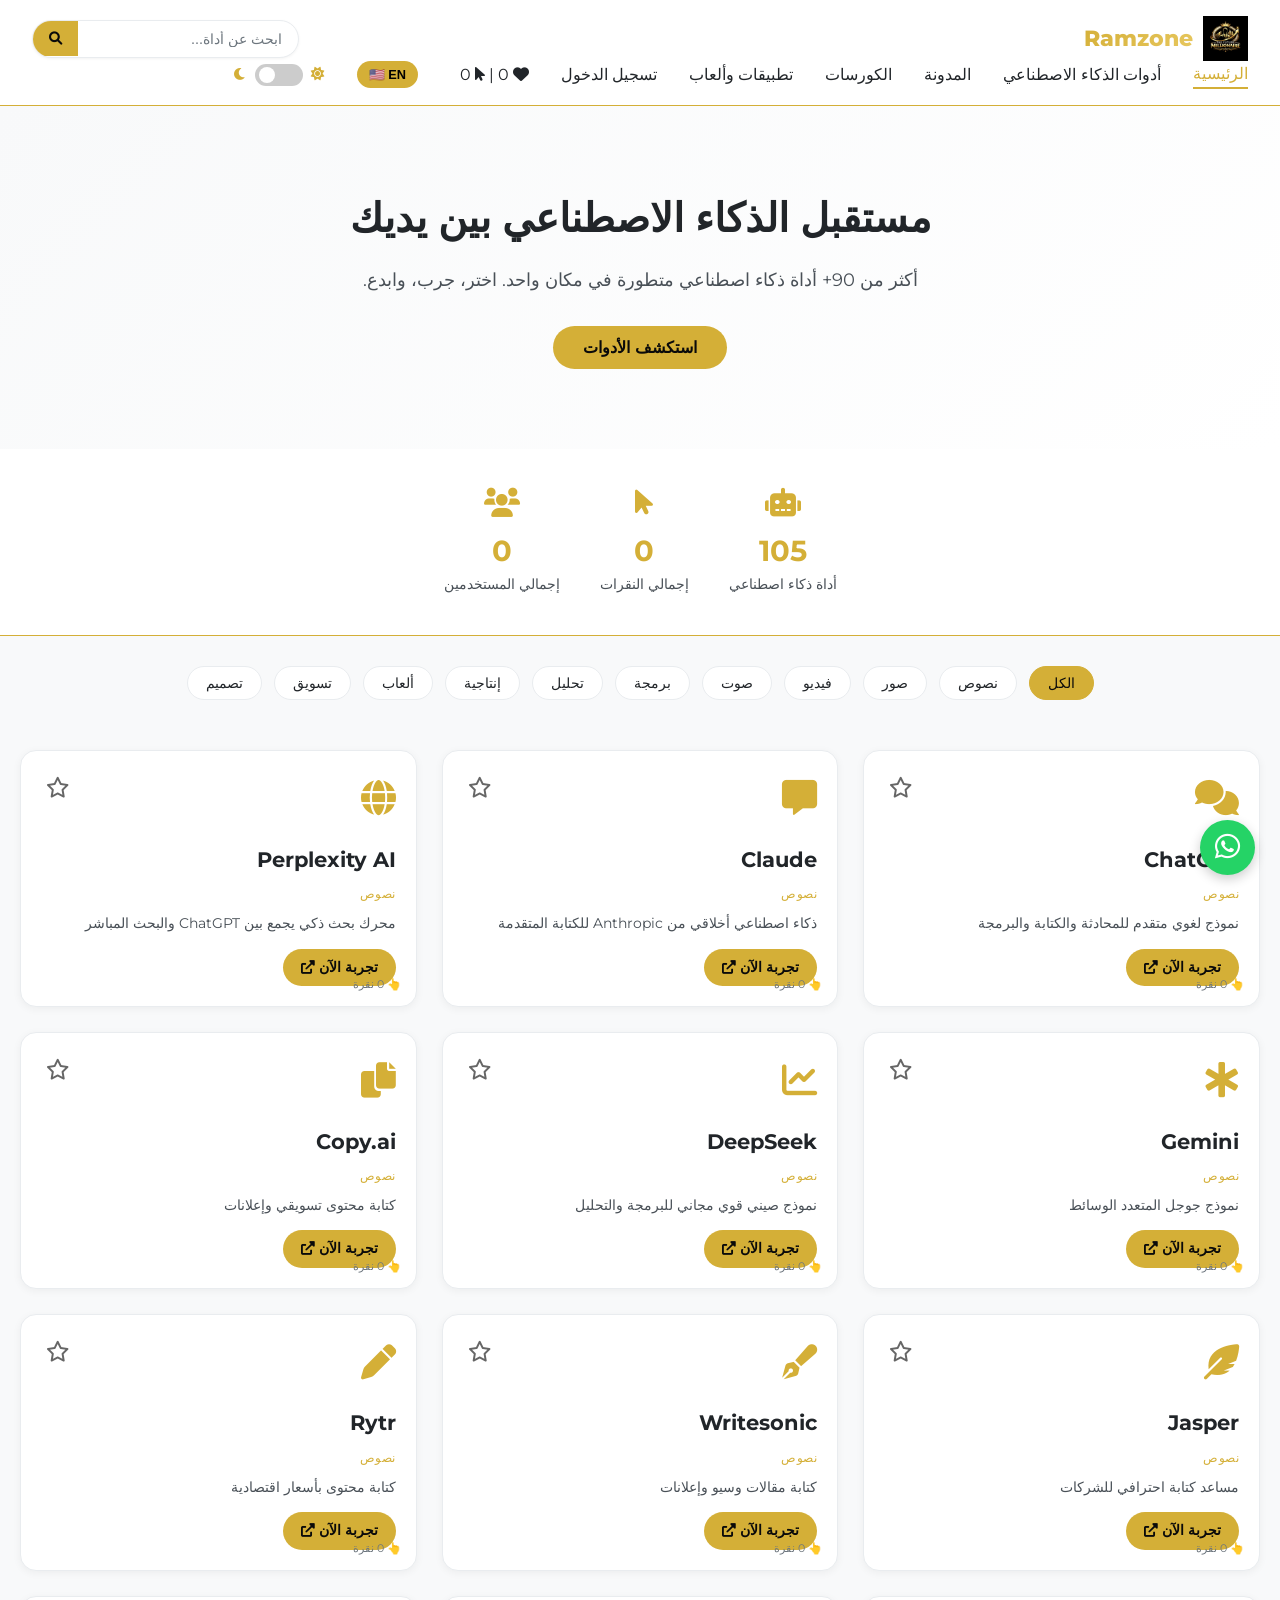
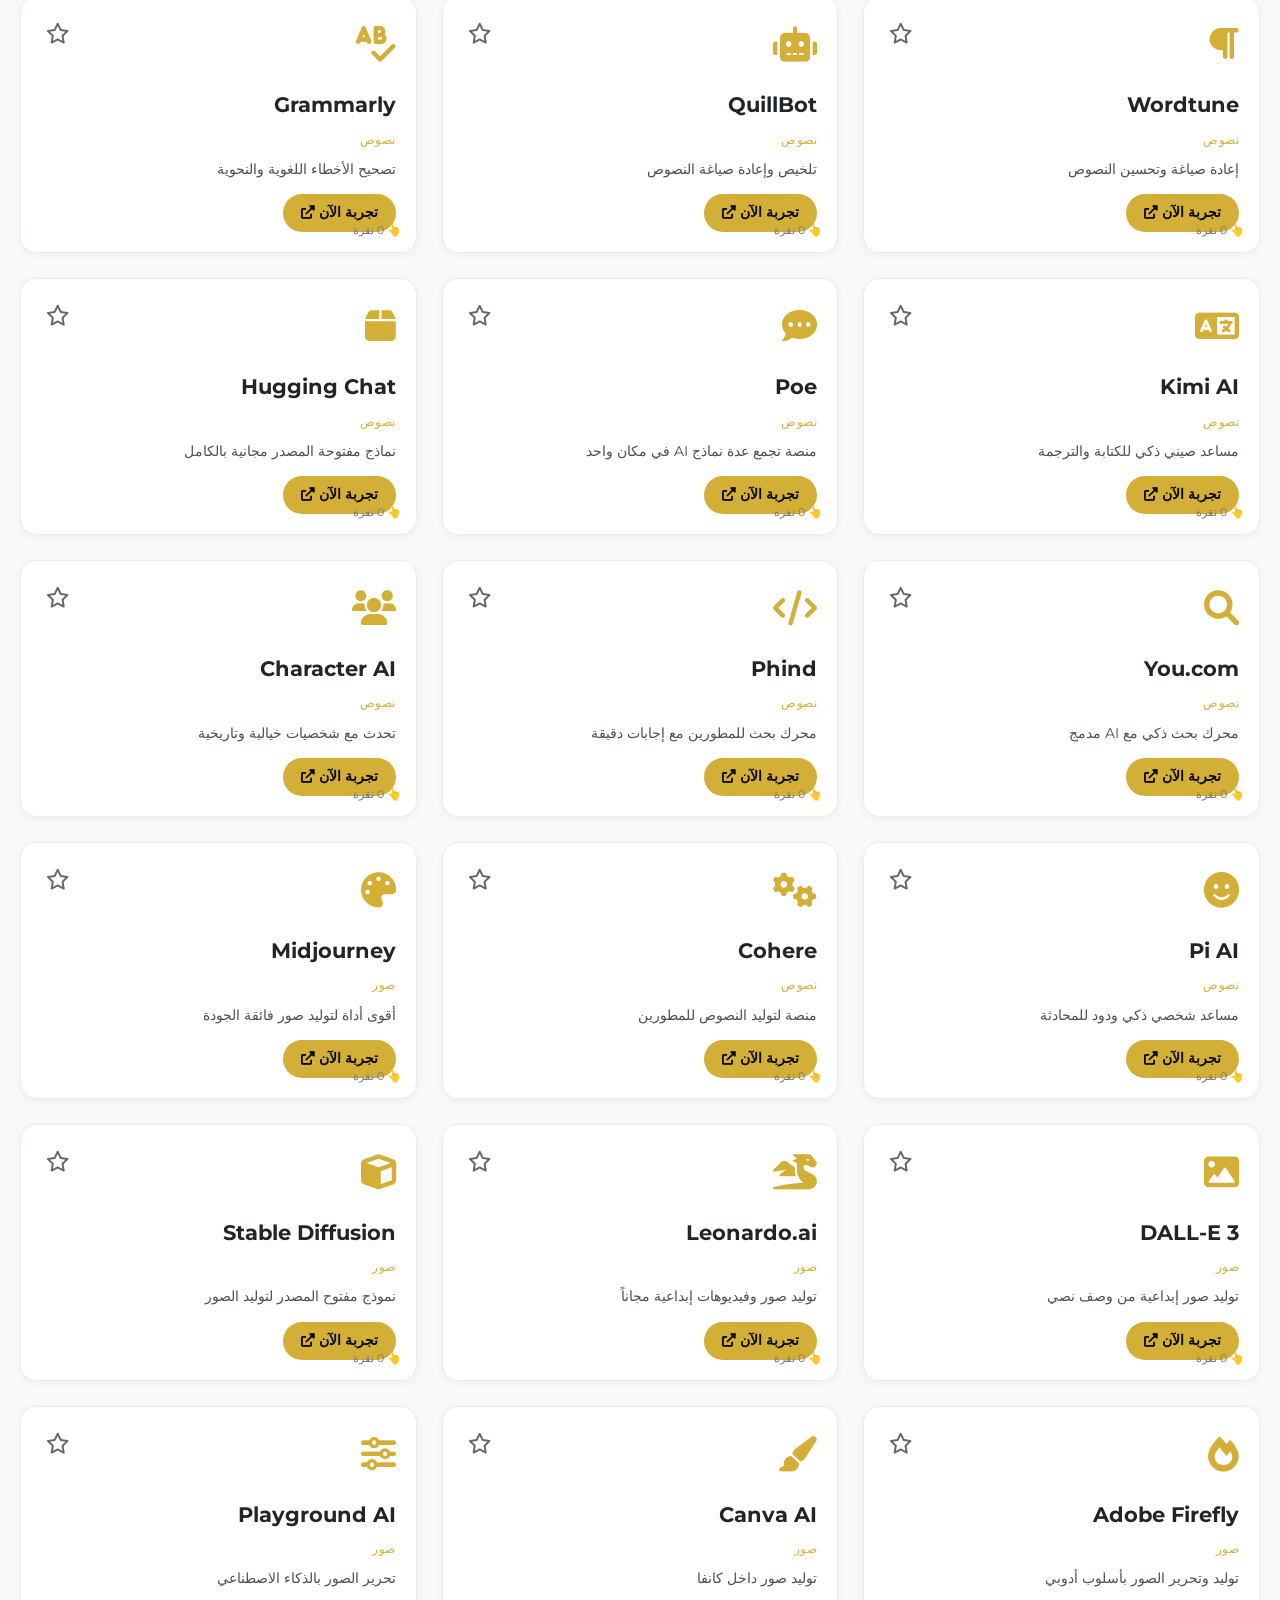
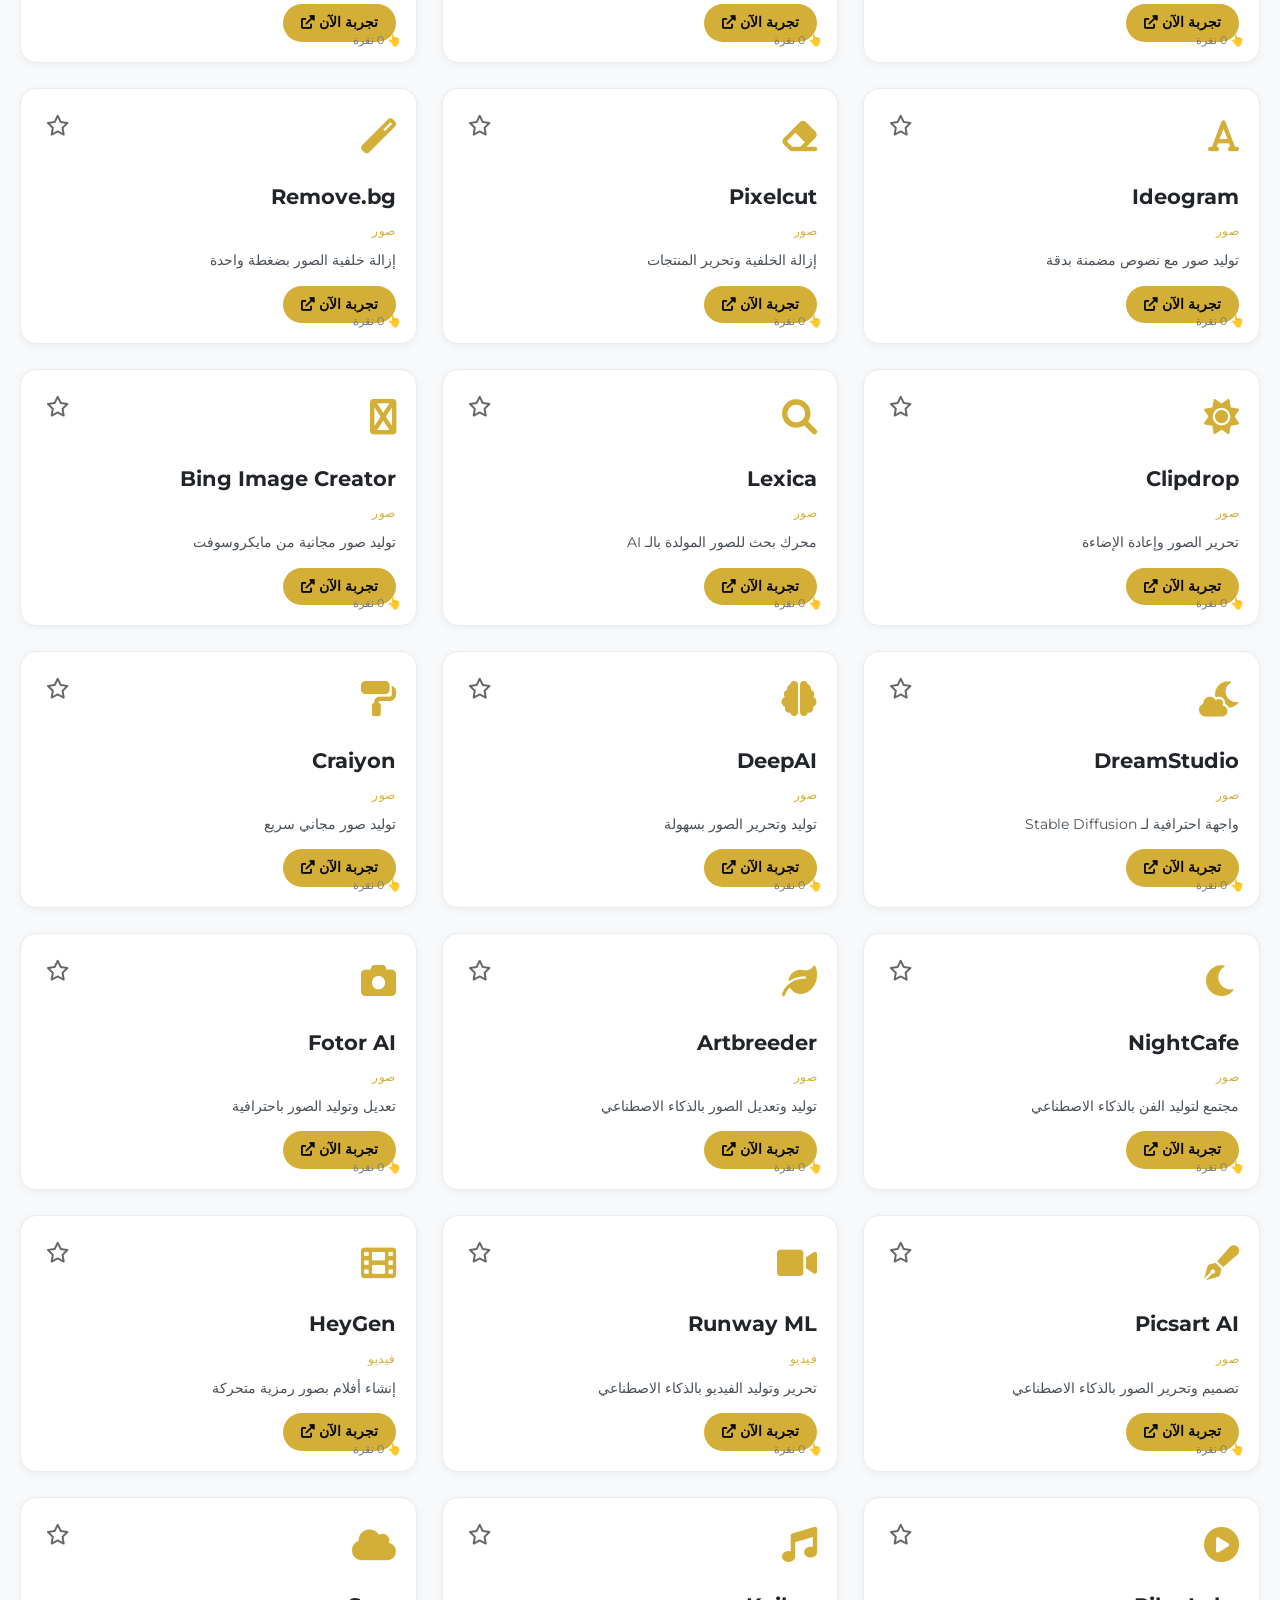
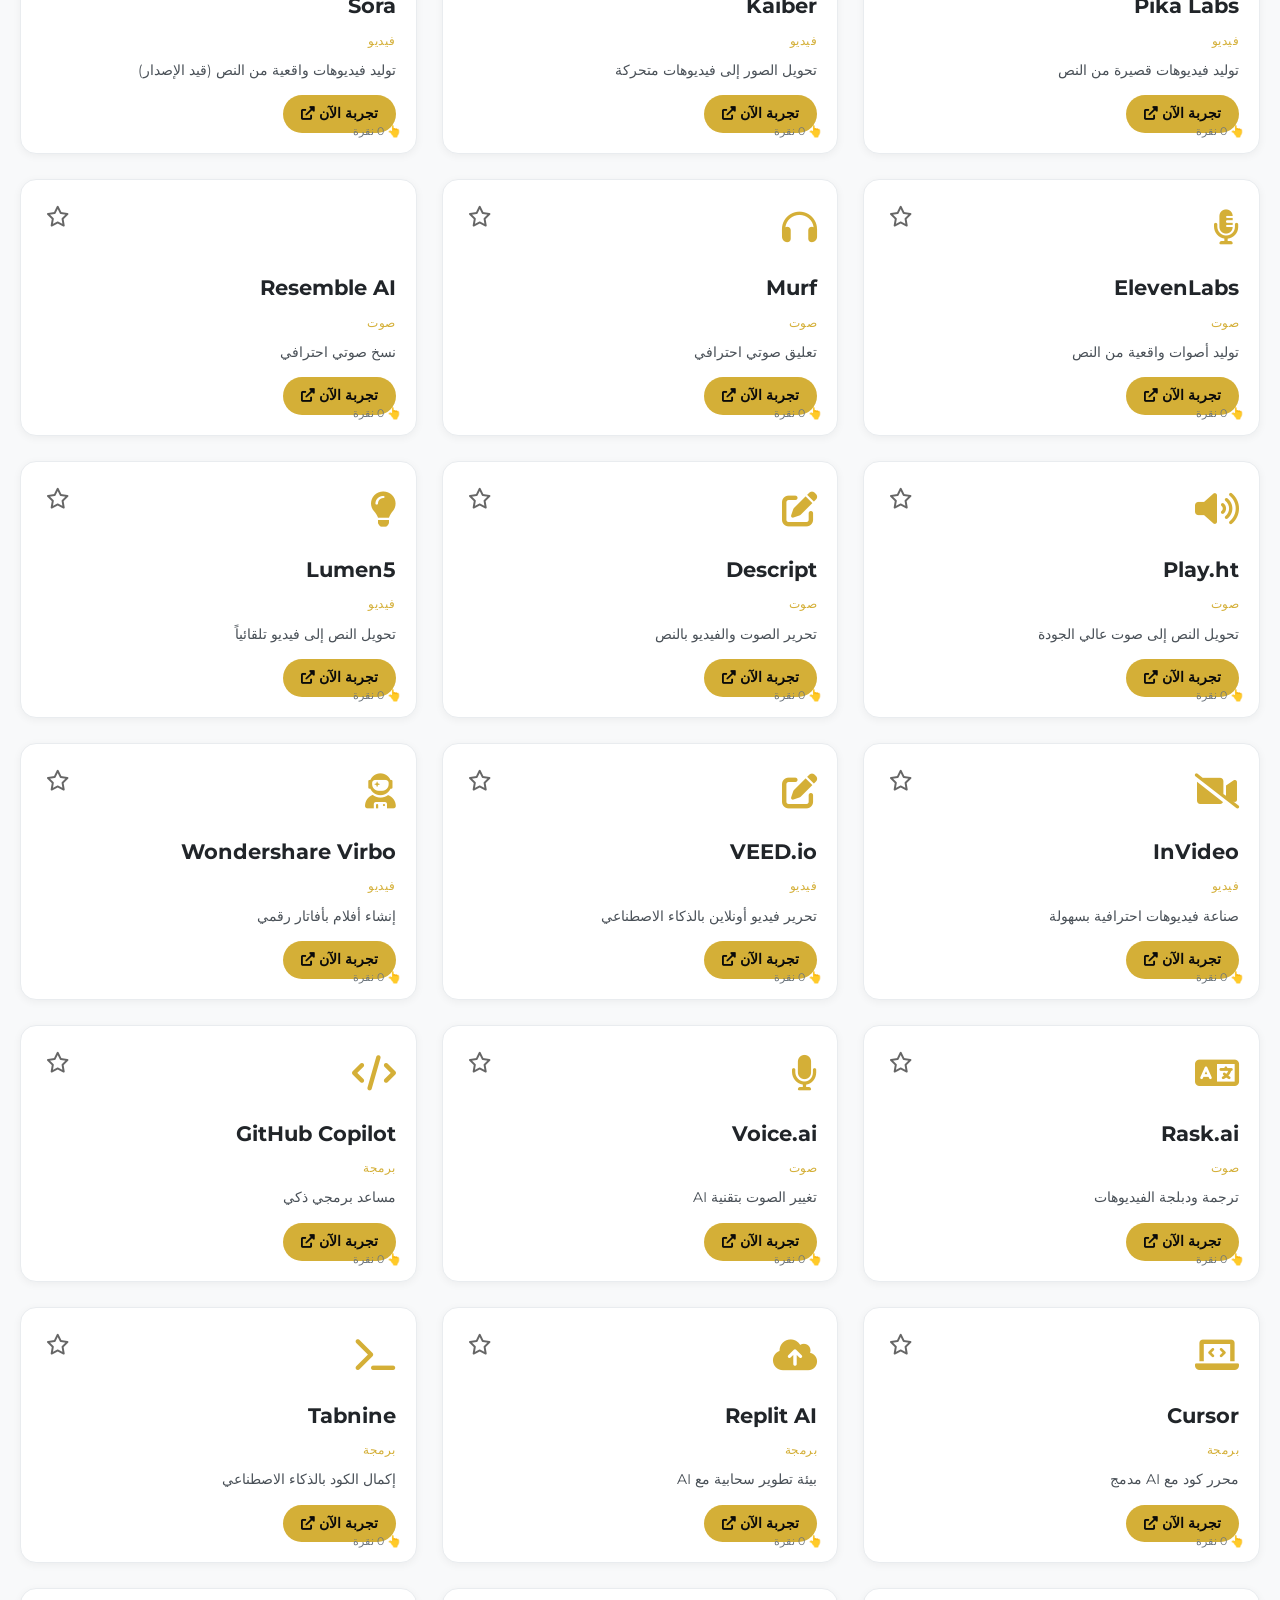
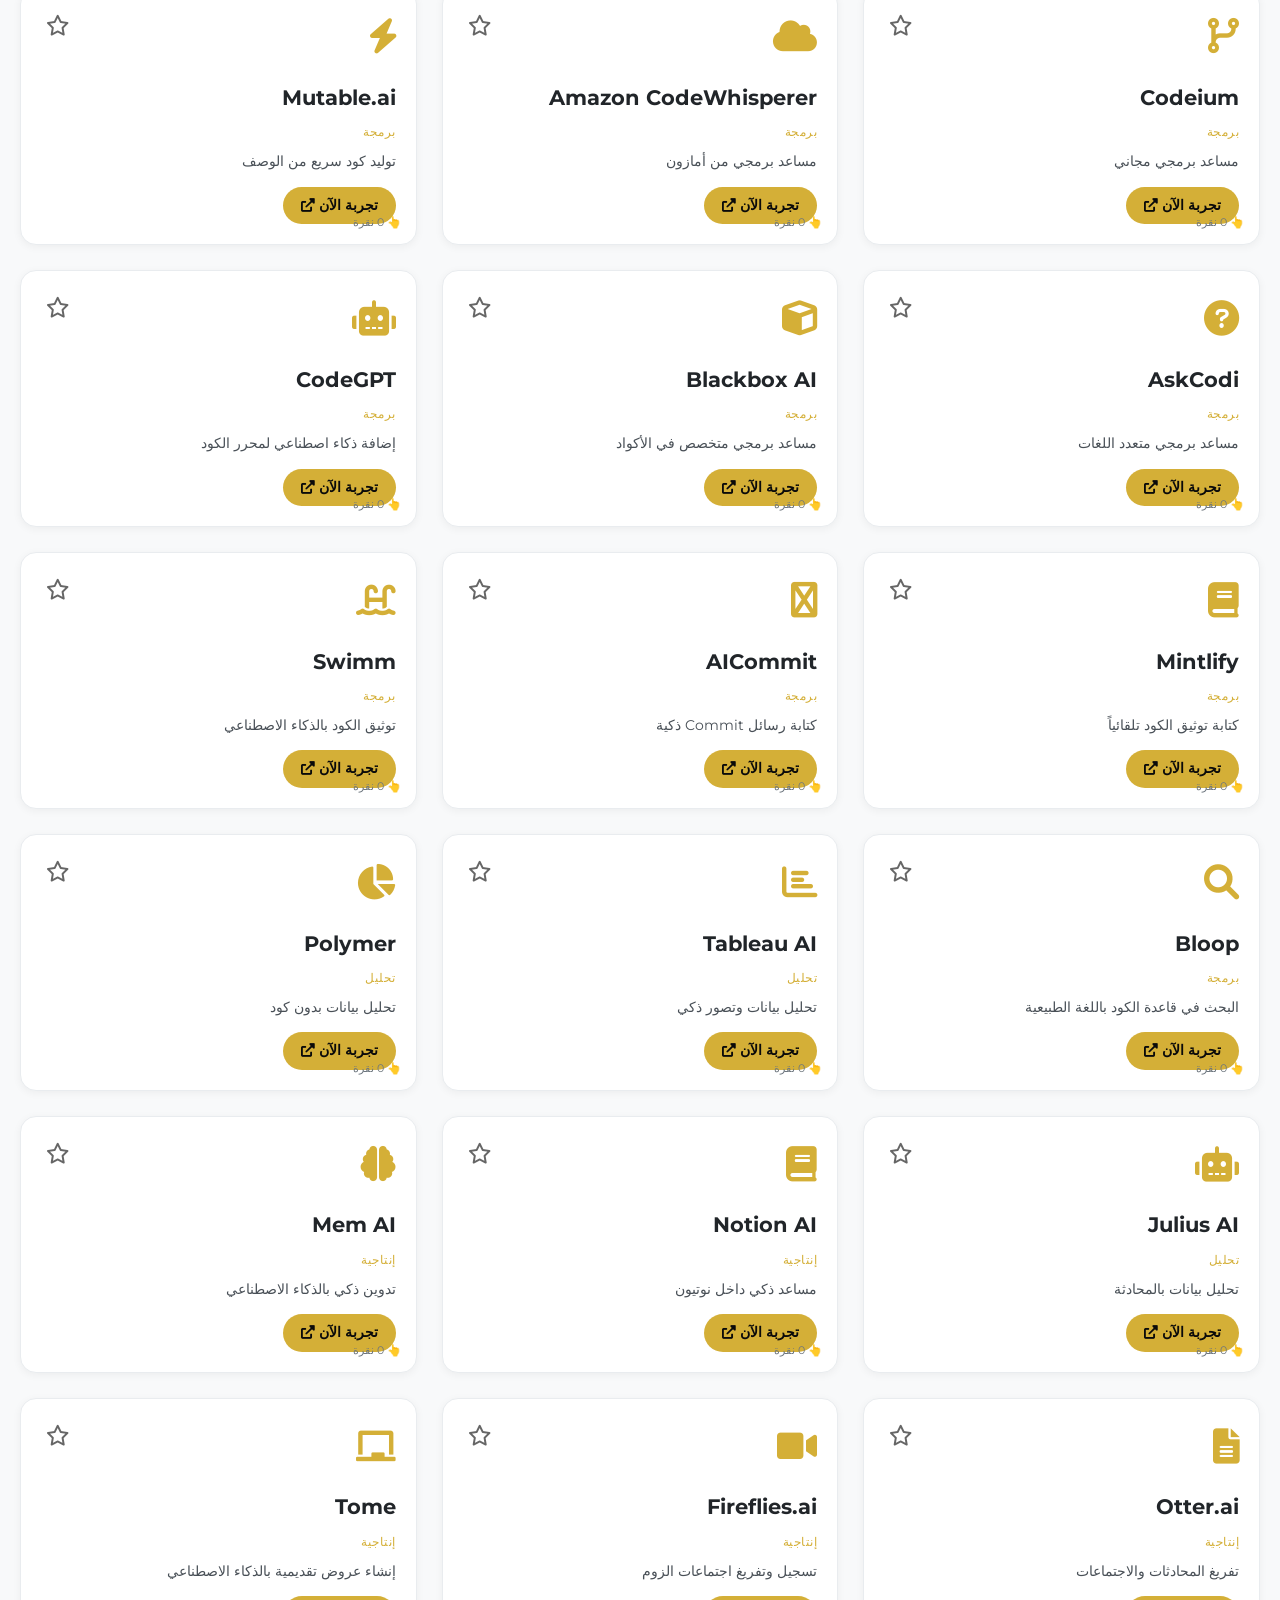
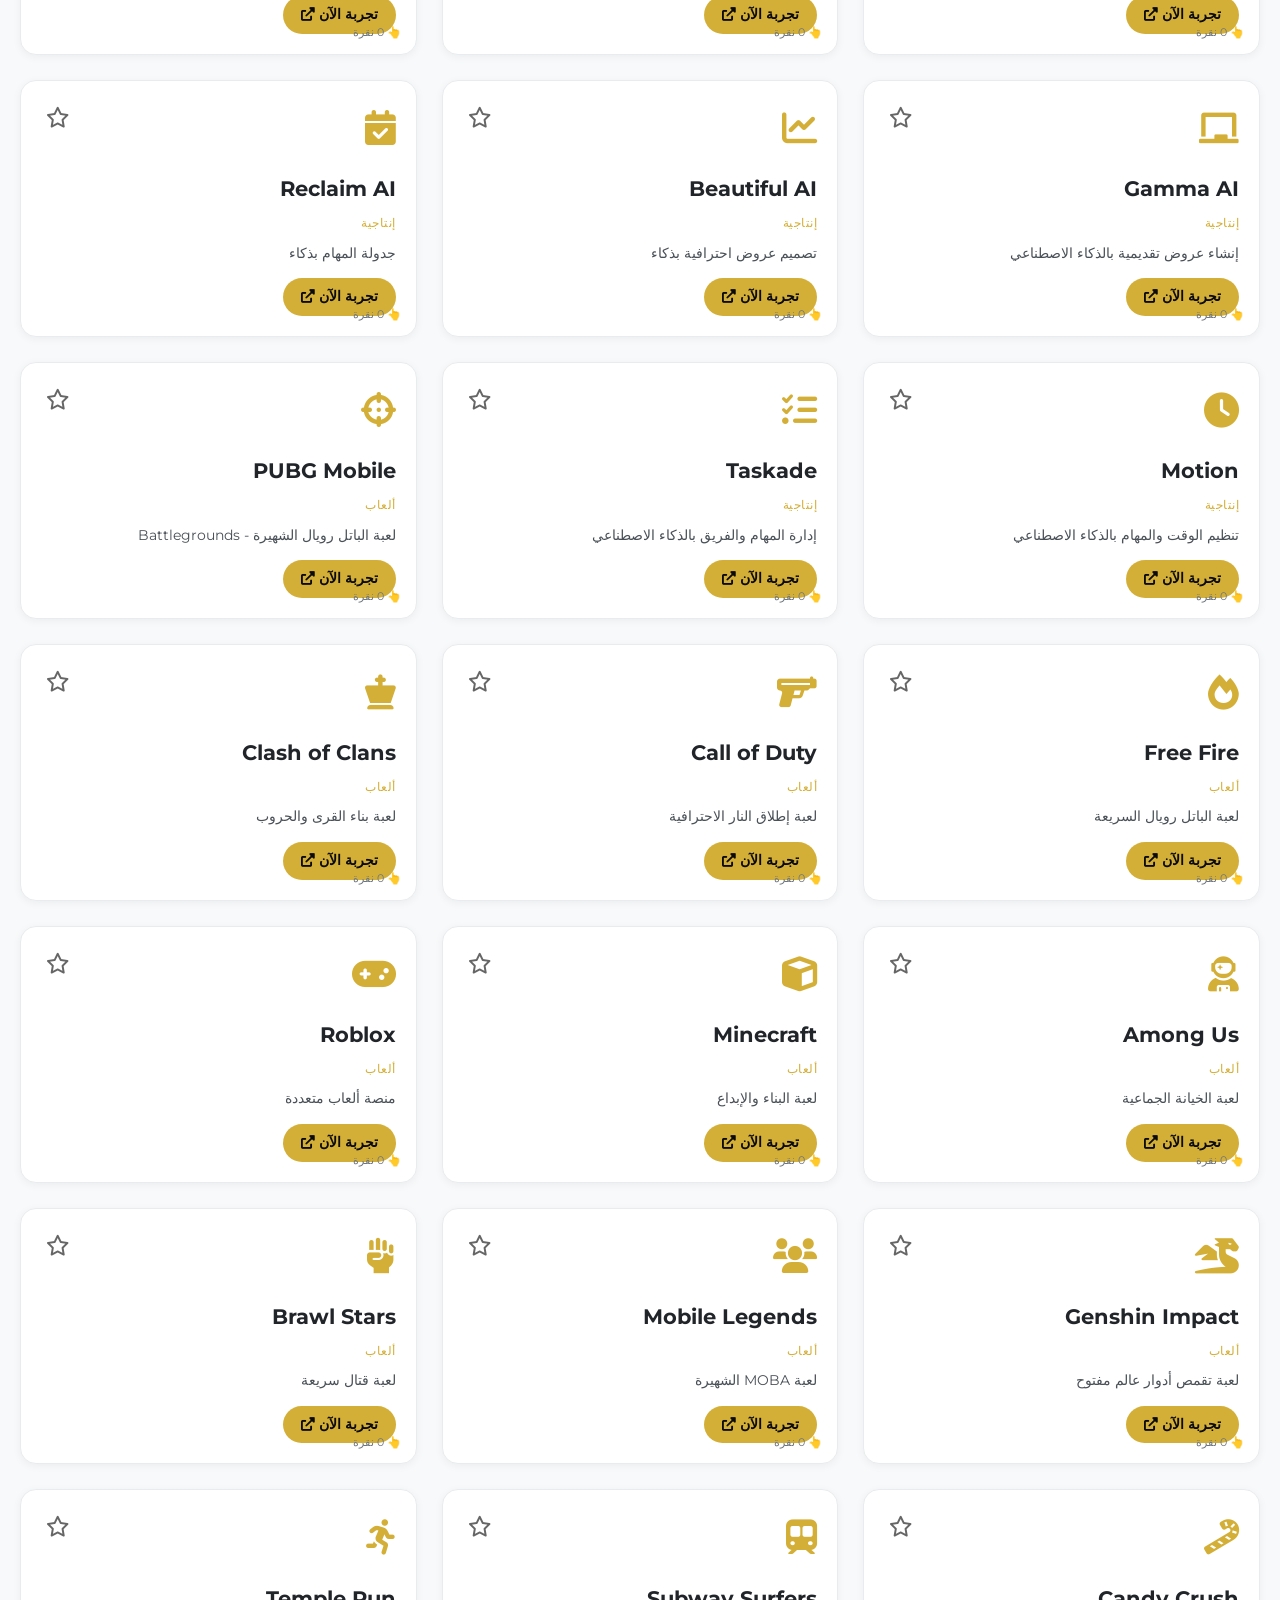
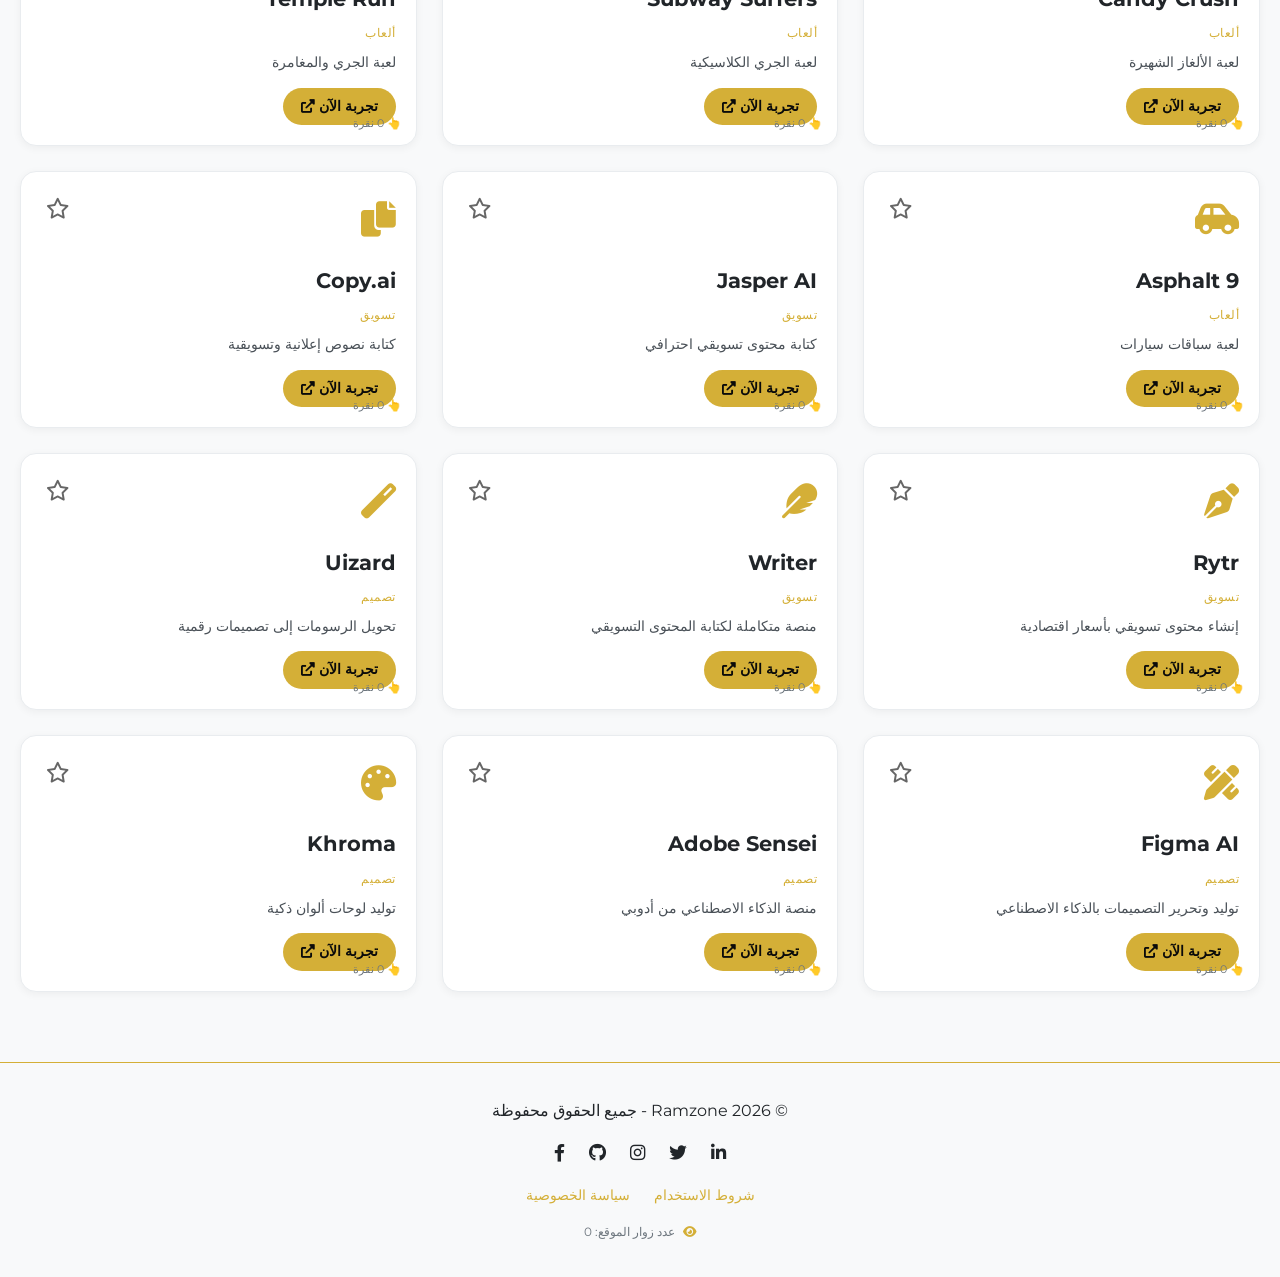
<file: index.html>
<!DOCTYPE html>
<html lang="ar" dir="rtl">
<head>
    <meta charset="UTF-8">
    <meta name="viewport" content="width=device-width, initial-scale=1.0">
    
    <!-- Google Analytics -->
    <script async src="https://www.googletagmanager.com/gtag/js?id=G-LEQF7LQ0WY"></script>
    <script>
        window.dataLayer = window.dataLayer || [];
        function gtag(){dataLayer.push(arguments);}
        gtag('js', new Date());
        gtag('config', 'G-LEQF7LQ0WY');
    </script>
    
    <title>Ramzone | AI Tools</title>
    <meta name="description" content="أكبر دليل عربي لأدوات الذكاء الاصطناعي - أكثر من 90 أداة AI في مكان واحد">
    <meta name="keywords" content="الذكاء الاصطناعي, أدوات AI, ChatGPT, Midjourney, Ramzone">
    <meta name="author" content="Ramadan Mahmoud">
    <meta name="robots" content="index, follow">
    
    <link rel="stylesheet" href="style.css">
    <link href="https://fonts.googleapis.com/css2?family=Montserrat:wght@300;400;500;600;700;800&display=swap" rel="stylesheet">
    <link rel="stylesheet" href="https://cdnjs.cloudflare.com/ajax/libs/font-awesome/6.0.0-beta3/css/all.min.css">
    
    <style>
        .whatsapp-float {
            position: fixed;
            bottom: 25px;
            right: 25px;
            background-color: #25D366;
            color: white;
            border-radius: 50%;
            width: 55px;
            height: 55px;
            display: flex;
            align-items: center;
            justify-content: center;
            font-size: 1.8rem;
            box-shadow: 0 4px 12px rgba(0,0,0,0.2);
            transition: 0.3s;
            z-index: 1000;
            text-decoration: none;
        }
        .whatsapp-float:hover {
            transform: scale(1.08);
            background-color: #20b859;
        }
        @media (max-width: 600px) {
            .whatsapp-float {
                width: 48px;
                height: 48px;
                font-size: 1.5rem;
                bottom: 18px;
                right: 18px;
            }
        }
        
        .lang-toggle {
            background: var(--gold);
            border: none;
            padding: 6px 12px;
            border-radius: 20px;
            cursor: pointer;
            font-weight: bold;
            font-size: 0.8rem;
            transition: 0.3s;
            margin-right: 10px;
        }
        .lang-toggle:hover {
            background: var(--gold-light);
            transform: scale(1.02);
        }
    </style>
</head>
<body>

    <nav class="navbar">
        <div class="nav-container">
            <div class="logo">
                <img src="logo.png" alt="Ramzone Logo" class="logo-img">
                <span class="logo-text">Ramzone</span>
            </div>
            
            <div class="search-box">
                <input type="text" id="searchInput" data-i18n-placeholder="nav.search" placeholder="ابحث عن أداة...">
                <button id="searchBtn"><i class="fas fa-search"></i></button>
            </div>
            
            <div class="menu-toggle" id="mobileMenu">
                <i class="fas fa-bars"></i>
            </div>
            
            <div class="nav-links" id="navLinks">
                <a href="index.html" class="active" data-i18n="nav.home">الرئيسية</a>
                <div class="dropdown">
                    <button class="dropbtn" data-i18n="nav.ai-tools">أدوات الذكاء الاصطناعي <i class="fas fa-chevron-down"></i></button>
                    <div class="dropdown-content" id="mainDropdown"></div>
                </div>
                <a href="blog.html" data-i18n="nav.blog">المدونة</a>
                <a href="courses.html" data-i18n="nav.courses">الكورسات</a>
                <a href="apps.html" data-i18n="nav.apps">تطبيقات وألعاب</a>
                <a href="login.html" id="authLink" data-i18n="nav.login">تسجيل الدخول</a>
                <span id="userGreeting" style="display:none;"></span>
                <span id="userStats" style="display:none;"></span>
                <a href="dashboard.html" id="dashboardLink" style="display:none;" data-i18n="nav.dashboard"><i class="fas fa-tachometer-alt"></i> لوحة التحكم</a>
                <a href="#" id="logoutBtn" style="display:none;" data-i18n="nav.logout">تسجيل خروج</a>
                
                <button id="lang-toggle-btn" class="lang-toggle">🇺🇸 EN</button>
                
                <div class="theme-switch-wrapper">
                    <span class="theme-icon"><i class="fas fa-sun"></i></span>
                    <label class="theme-switch">
                        <input type="checkbox" id="theme-toggle">
                        <span class="slider round"></span>
                    </label>
                    <span class="theme-icon"><i class="fas fa-moon"></i></span>
                </div>
            </div>
        </div>
    </nav>

    <section class="hero">
        <div class="hero-content">
            <h1><span data-i18n="hero.title">مستقبل الذكاء الاصطناعي</span> <span class="gold" data-i18n="hero.title.gold">بين يديك</span></h1>
            <p data-i18n="hero.subtitle">أكثر من 90+ أداة ذكاء اصطناعي متطورة في مكان واحد. اختر، جرب، وابدع.</p>
            <button class="cta-btn" id="exploreBtn" data-i18n="hero.button">استكشف الأدوات <i class="fas fa-arrow-left"></i></button>
        </div>
    </section>

    <div class="stats-bar">
        <div class="stat-item">
            <i class="fas fa-robot"></i>
            <span id="totalTools">0</span>
            <p data-i18n="stats.tools">أداة ذكاء اصطناعي</p>
        </div>
        <div class="stat-item">
            <i class="fas fa-mouse-pointer"></i>
            <span id="totalClicks">0</span>
            <p data-i18n="stats.clicks">إجمالي النقرات</p>
        </div>
        <div class="stat-item">
            <i class="fas fa-users"></i>
            <span id="totalUsers">0</span>
            <p data-i18n="stats.users">إجمالي المستخدمين</p>
        </div>
    </div>

    <div class="filter-section">
        <button class="filter-btn active" data-category="all" data-i18n="filter.all">الكل</button>
    </div>

    <div class="tools-container" id="toolsContainer"></div>

    <a href="https://wa.me/201069302075" class="whatsapp-float" target="_blank">
        <i class="fab fa-whatsapp"></i>
    </a>

    <footer class="footer">
        <div class="footer-content">
            <p>&copy; 2026 Ramzone - <span data-i18n="footer.copyright">جميع الحقوق محفوظة</span></p>
            <div class="social-icons">
                <a href="https://linkedin.com/in/ramadanm200110" target="_blank"><i class="fab fa-linkedin-in"></i></a>
                <a href="https://twitter.com/ramadan2001mahmoud" target="_blank"><i class="fab fa-twitter"></i></a>
                <a href="https://instagram.com/ra_mah077" target="_blank"><i class="fab fa-instagram"></i></a>
                <a href="https://github.com/ramadan2001mahmoud" target="_blank"><i class="fab fa-github"></i></a>
                <a href="https://facebook.com/ramadan2001mahmoud" target="_blank"><i class="fab fa-facebook-f"></i></a>
            </div>
            <div class="footer-links">
                <a href="terms.html" data-i18n="footer.terms">شروط الاستخدام</a>
                <a href="terms.html#privacy" data-i18n="footer.privacy">سياسة الخصوصية</a>
            </div>
            <div class="visitor-counter">
                <i class="fas fa-eye"></i> <span data-i18n="footer.visitors">عدد زوار الموقع</span>: <span id="visitorCount">0</span>
            </div>
        </div>
    </footer>

    <script src="lang.js"></script>
    <script>
        function initLanguage() {
            const savedLang = localStorage.getItem('language') || 'ar';
            document.documentElement.lang = savedLang;
            document.documentElement.dir = savedLang === 'ar' ? 'rtl' : 'ltr';
            const langBtn = document.getElementById('lang-toggle-btn');
            if (langBtn) langBtn.textContent = savedLang === 'ar' ? '🇺🇸 EN' : '🇪🇬 عربي';
            if (typeof updateUILanguage === 'function') updateUILanguage();
        }
        
        function switchLanguage() {
            const currentLang = localStorage.getItem('language') || 'ar';
            const newLang = currentLang === 'ar' ? 'en' : 'ar';
            localStorage.setItem('language', newLang);
            location.reload();
        }
        
        document.getElementById('lang-toggle-btn')?.addEventListener('click', switchLanguage);
        initLanguage();
    </script>
    <script src="script.js"></script>
</body>
</html>
</file>
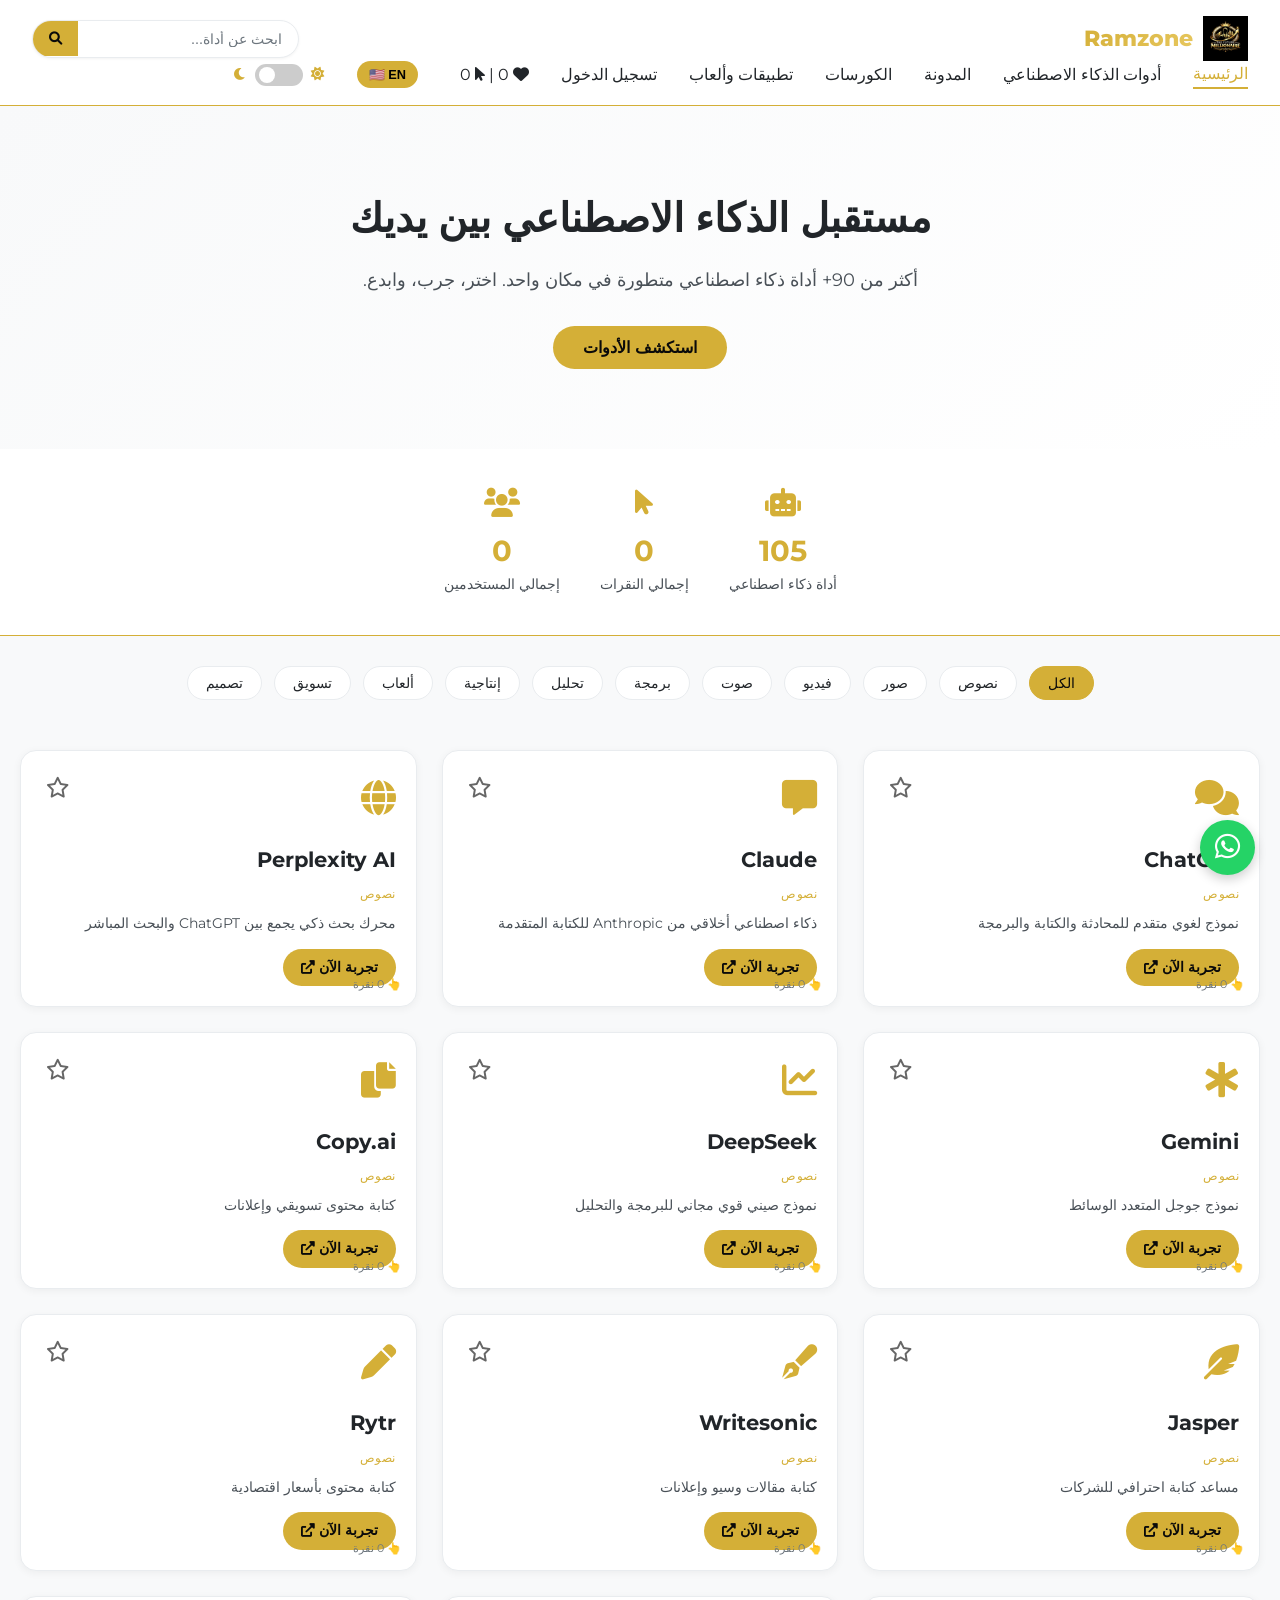
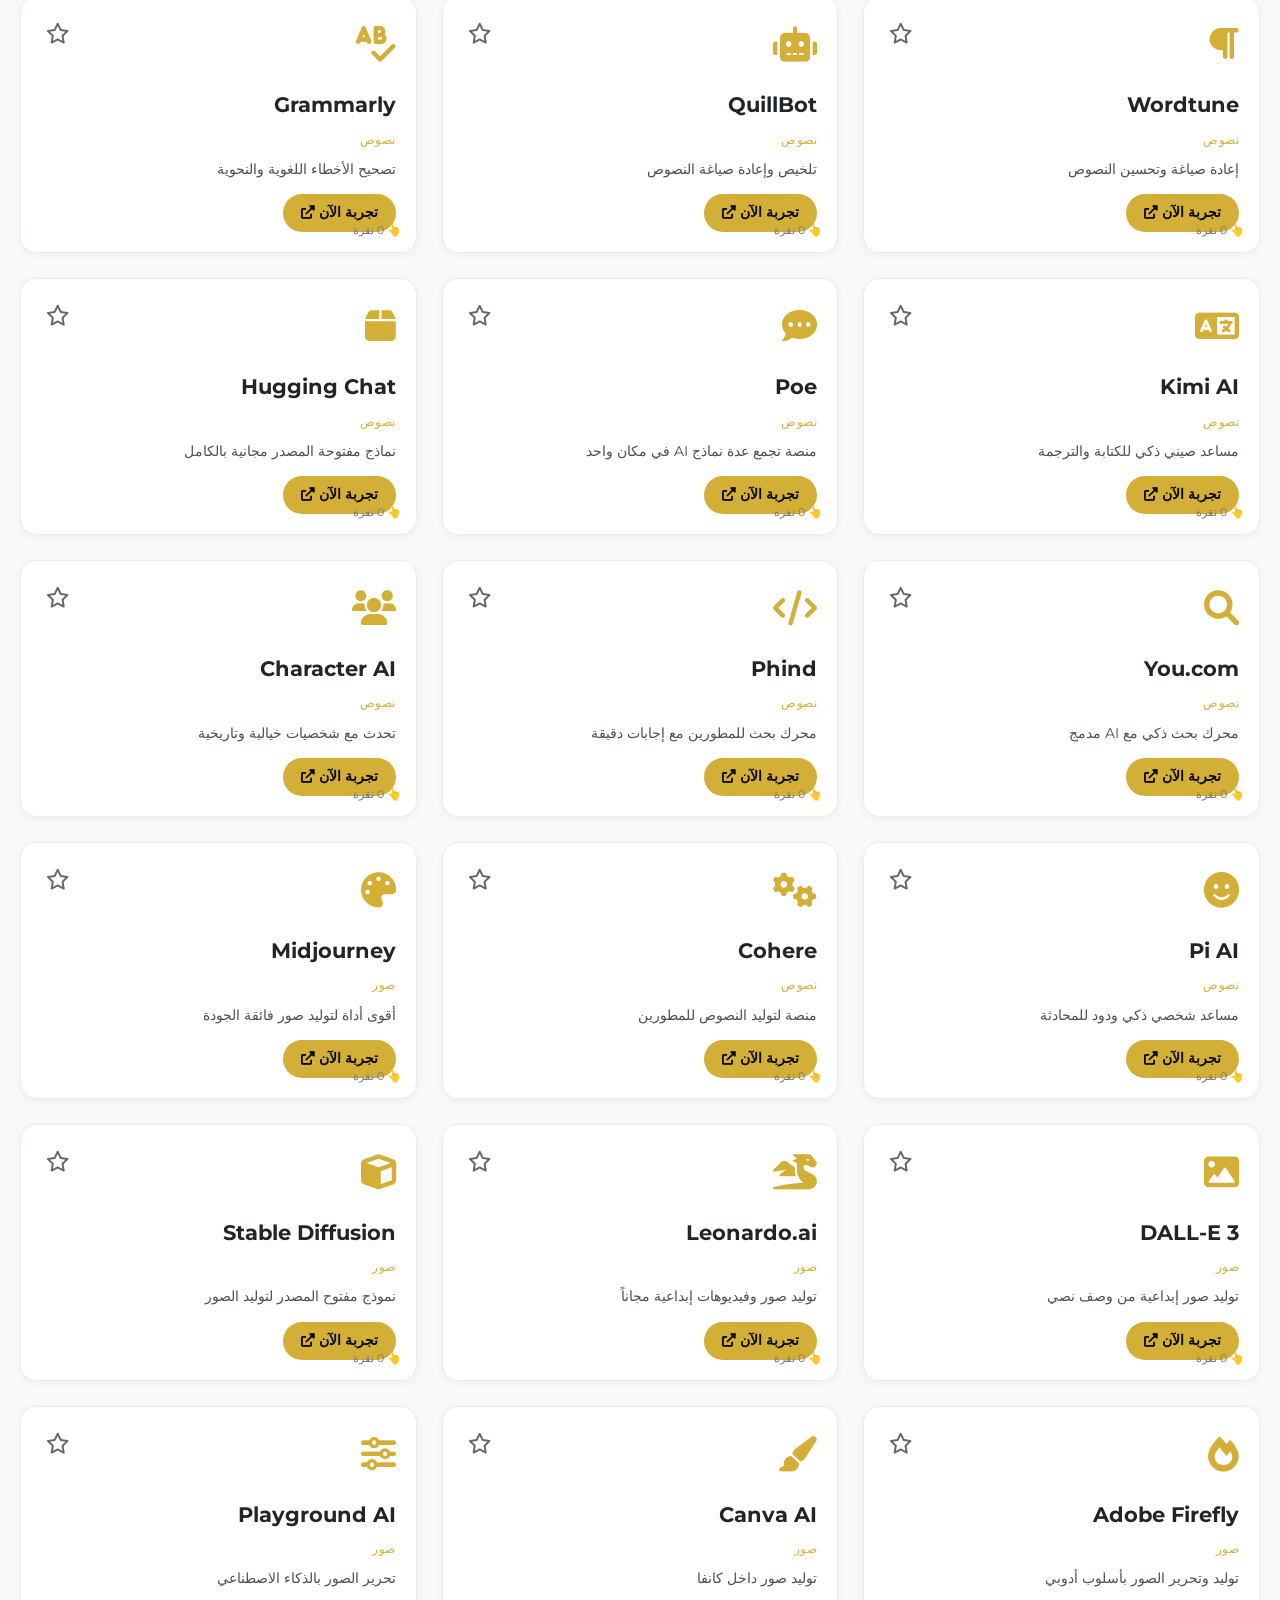
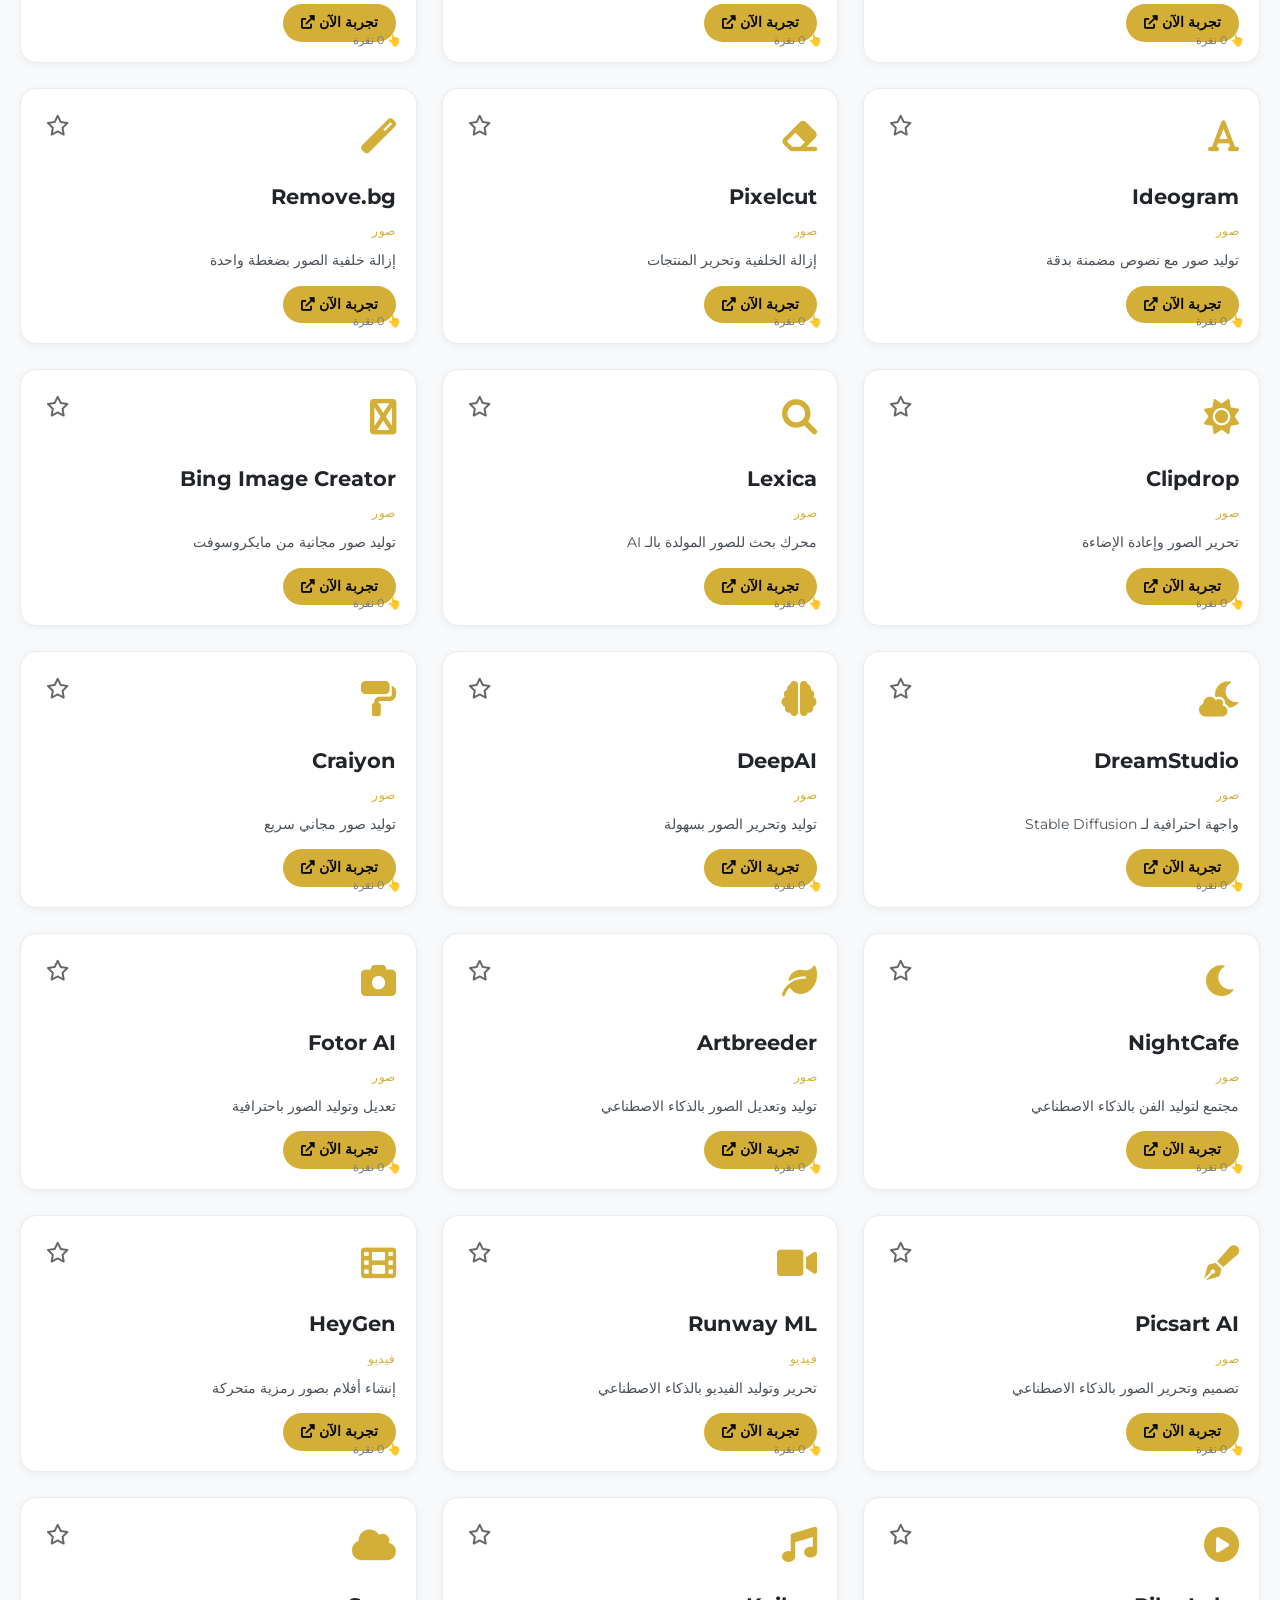
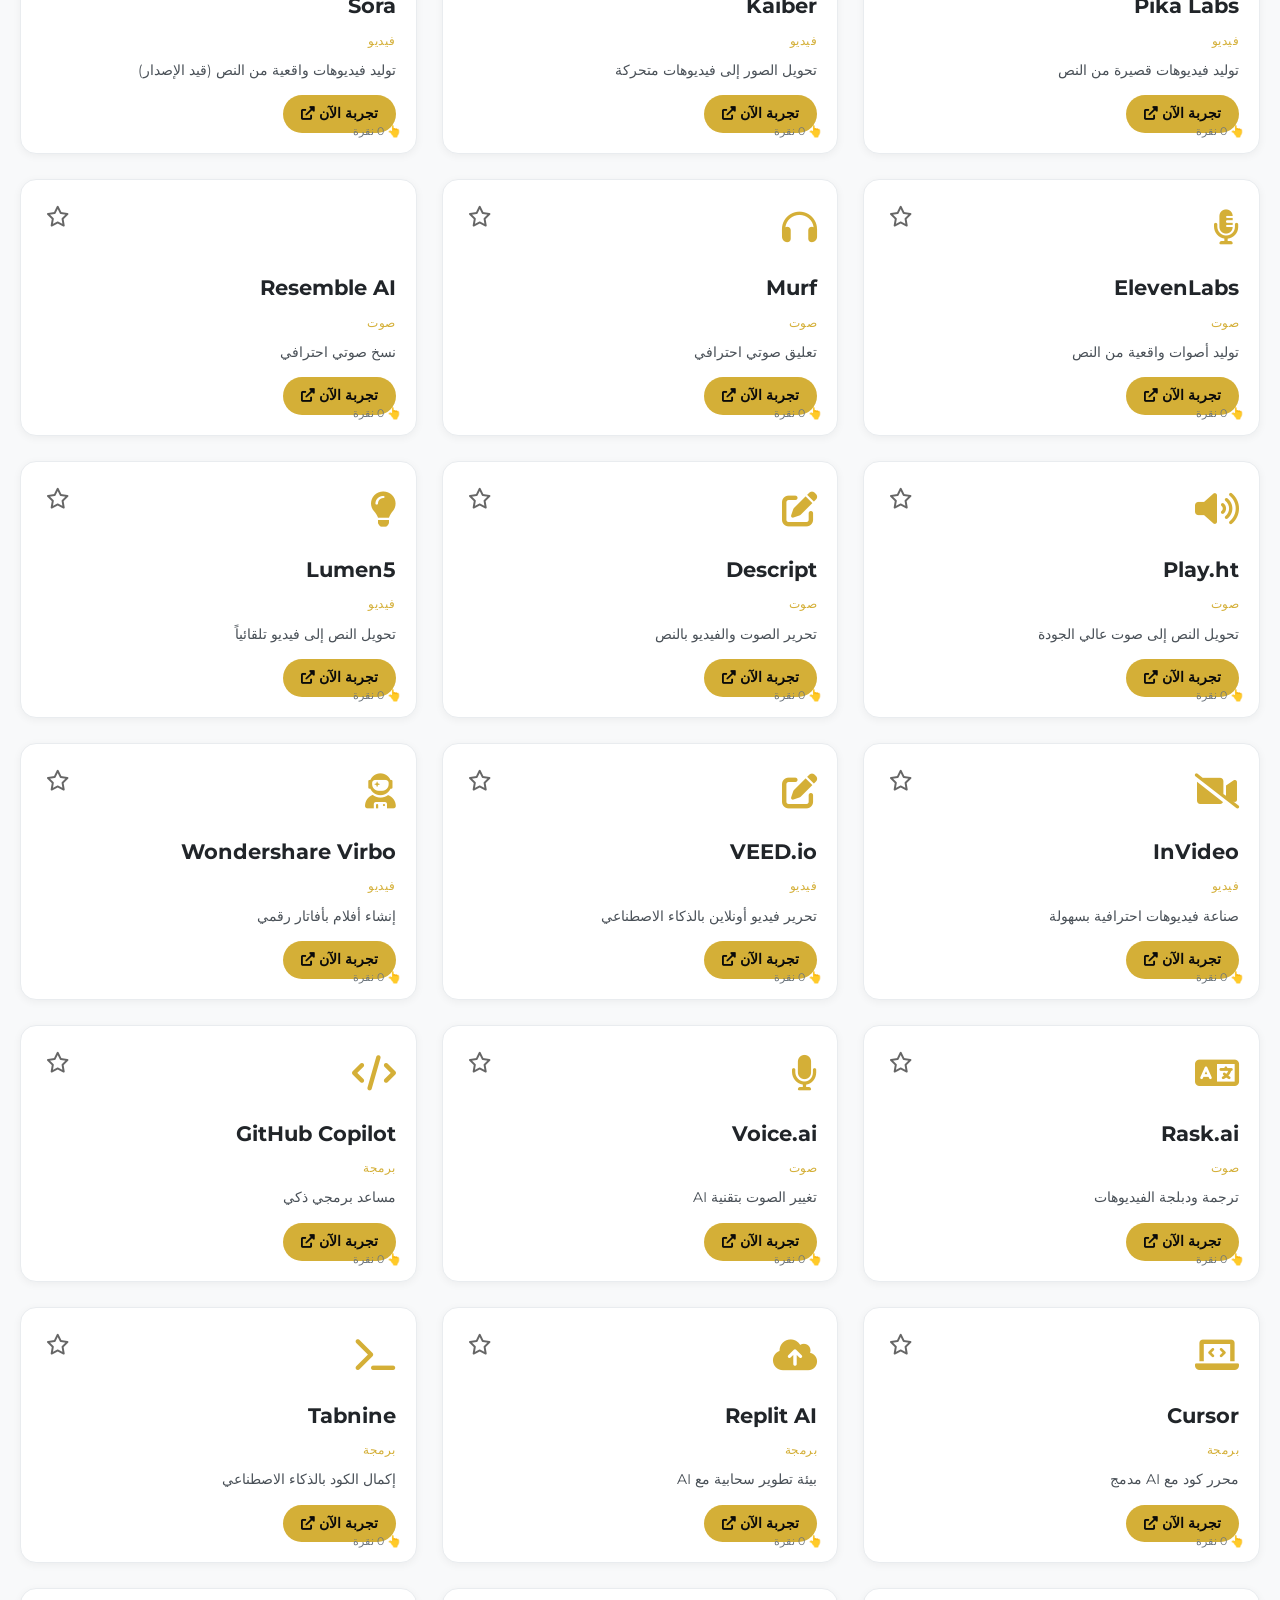
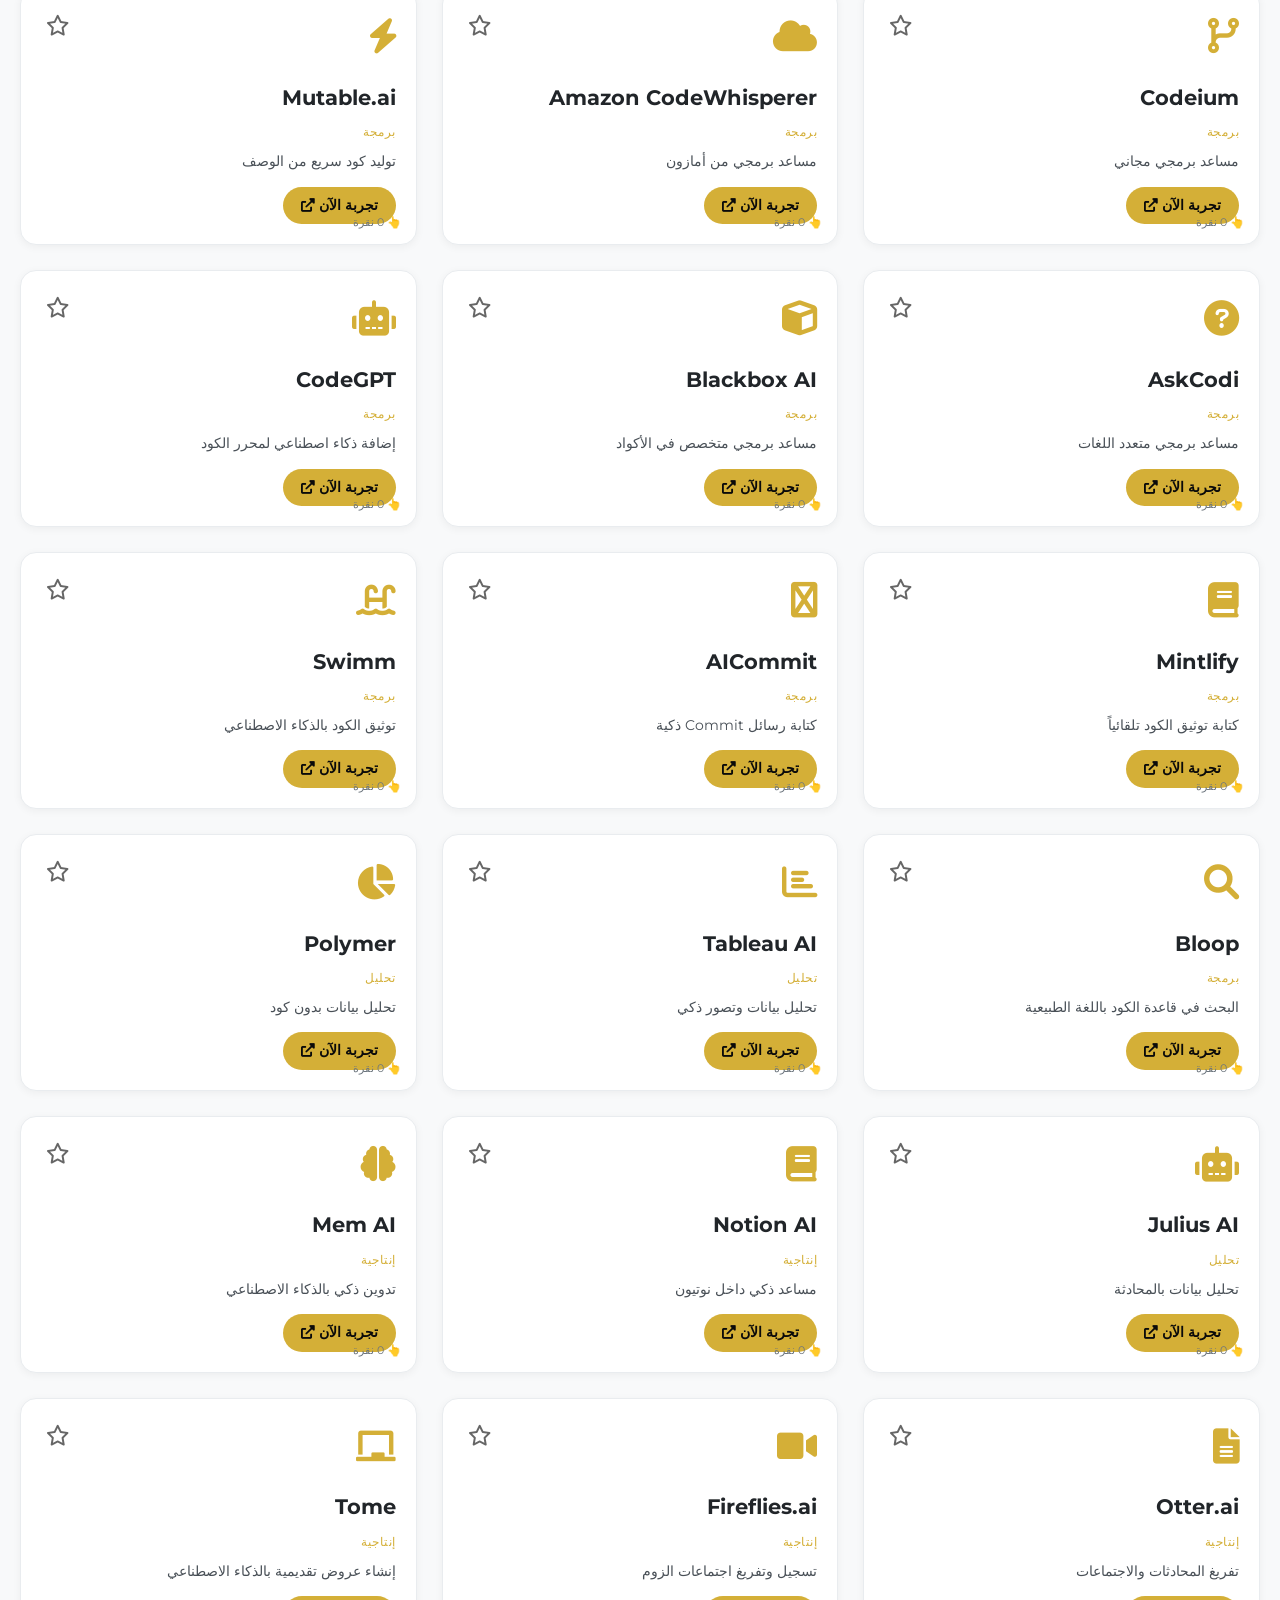
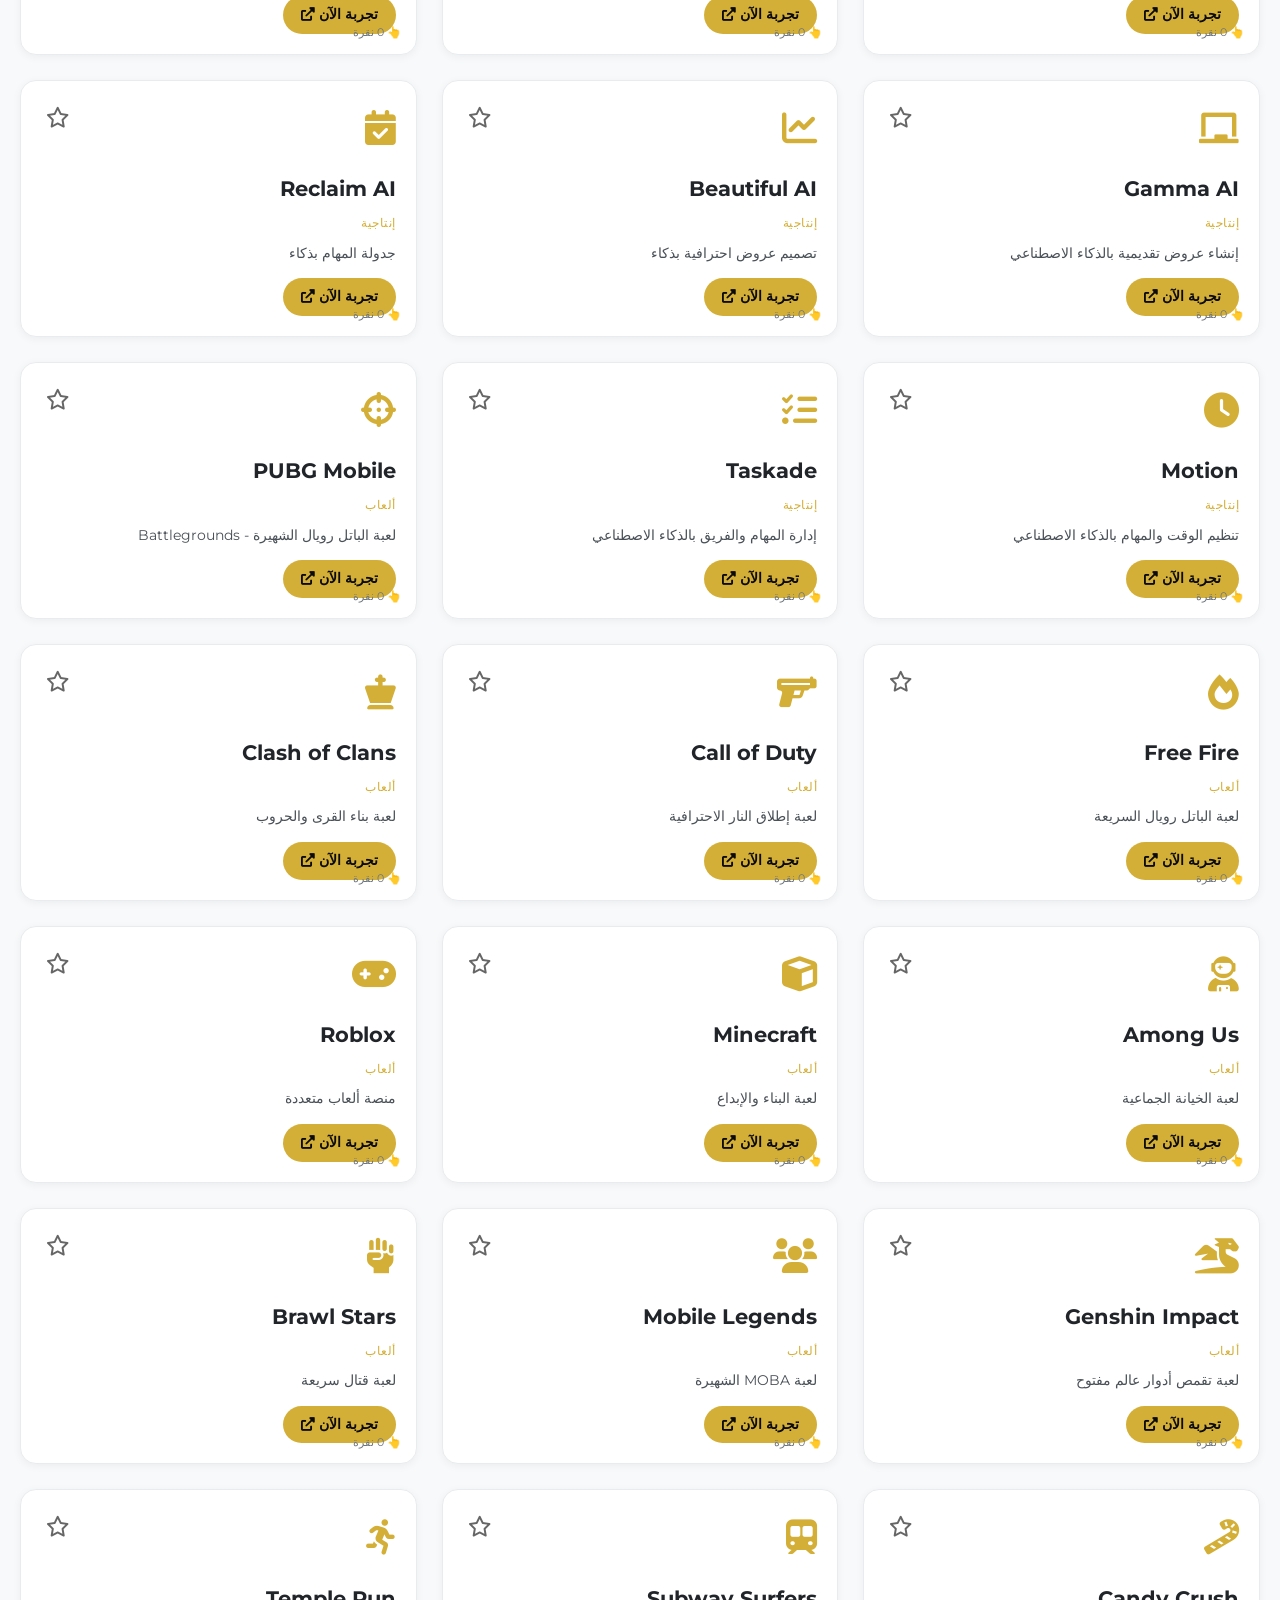
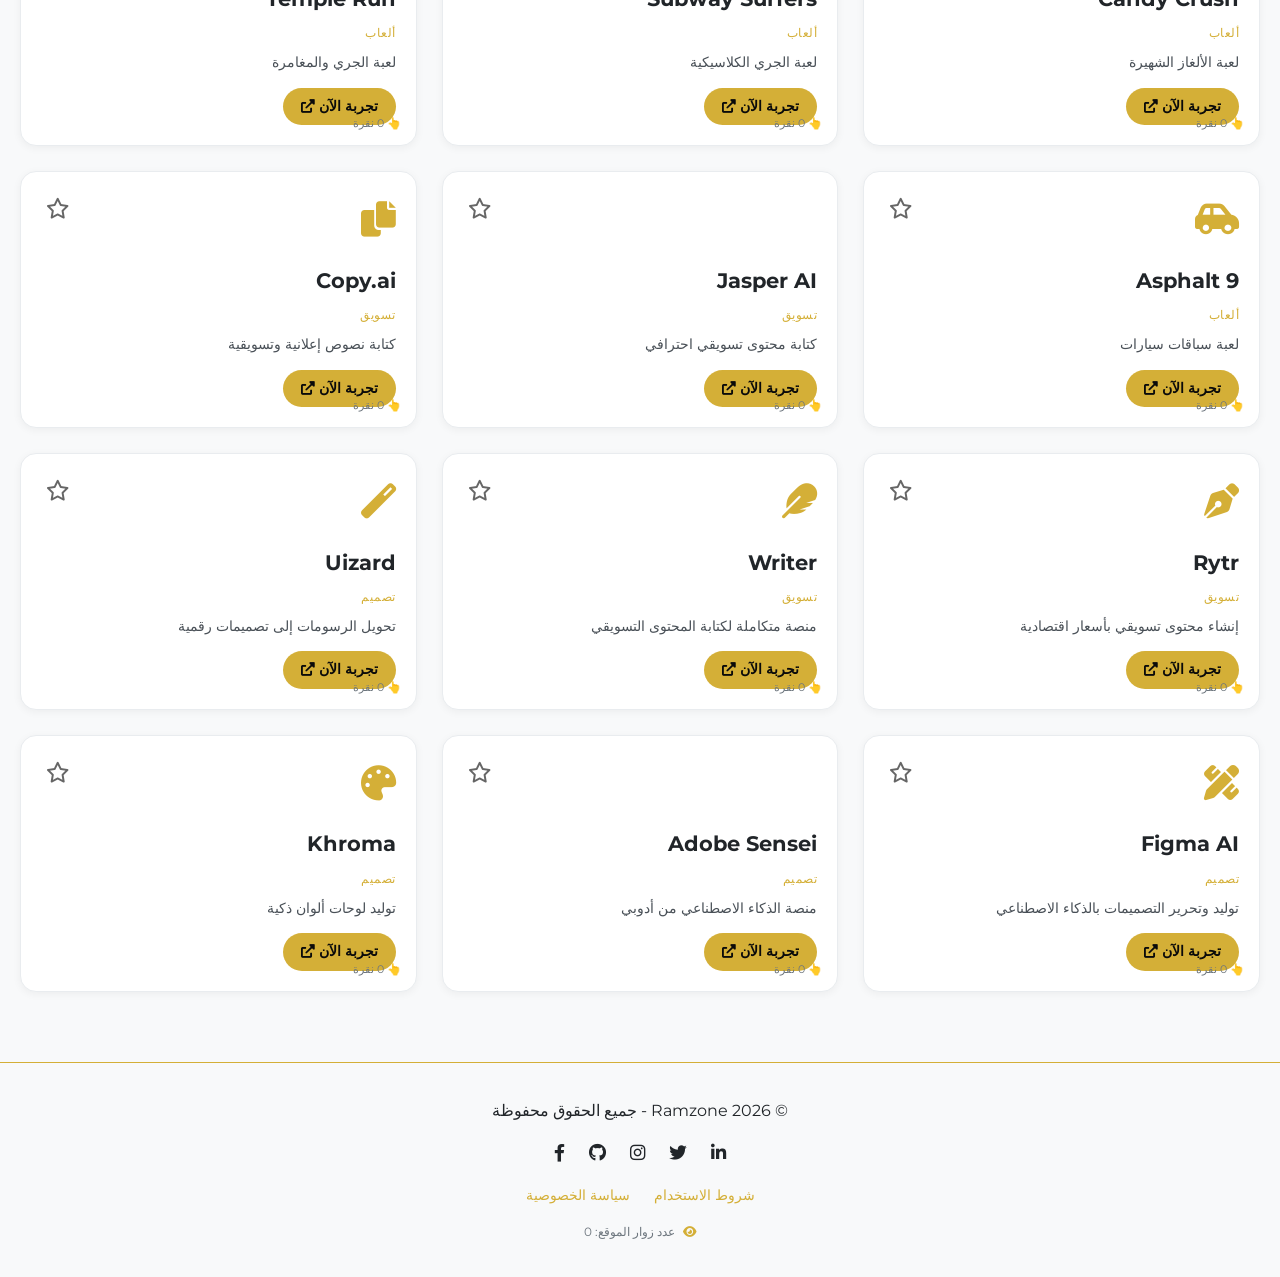
<file: admin.html>
<!DOCTYPE html>
<html lang="ar" dir="rtl">
<head>
    <meta charset="UTF-8">
    <meta name="viewport" content="width=device-width, initial-scale=1.0">
    
    <!-- Google Analytics -->
    <script async src="https://www.googletagmanager.com/gtag/js?id=G-LEQF7LQ0WY"></script>
    <script>
        window.dataLayer = window.dataLayer || [];
        function gtag(){dataLayer.push(arguments);}
        gtag('js', new Date());
        gtag('config', 'G-LEQF7LQ0WY');
    </script>
    
    <!-- SEO Meta Tags -->
    <title>لوحة تحكم المشرف | Ramzone</title>
    <meta name="description" content="لوحة تحكم المشرف في Ramzone">
    <meta name="robots" content="noindex, nofollow">
    
    <link rel="stylesheet" href="style.css">
    <link href="https://fonts.googleapis.com/css2?family=Montserrat:wght@300;400;500;600;700;800&display=swap" rel="stylesheet">
    <link rel="stylesheet" href="https://cdnjs.cloudflare.com/ajax/libs/font-awesome/6.0.0-beta3/css/all.min.css">
    
    <style>
        .admin-container {
            max-width: 1400px;
            margin: 40px auto;
            padding: 20px;
        }
        .admin-header {
            background: linear-gradient(135deg, #1A1A1A, #0A0A0A);
            border: 1px solid #D4AF37;
            border-radius: 20px;
            padding: 30px;
            margin-bottom: 30px;
            text-align: center;
        }
        .stats-grid {
            display: grid;
            grid-template-columns: repeat(auto-fit, minmax(200px, 1fr));
            gap: 20px;
            margin-bottom: 40px;
        }
        .stat-card {
            background: #1A1A1A;
            border: 1px solid #2A2A2A;
            border-radius: 15px;
            padding: 20px;
            text-align: center;
        }
        .stat-card i { font-size: 2rem; color: #D4AF37; }
        .stat-card .number { font-size: 1.8rem; font-weight: bold; margin: 10px 0; }
        .section-title {
            font-size: 1.5rem;
            margin: 30px 0 20px;
            color: #D4AF37;
            border-right: 3px solid #D4AF37;
            padding-right: 15px;
        }
        .users-table, .tools-table {
            width: 100%;
            background: #1A1A1A;
            border-radius: 15px;
            overflow-x: auto;
        }
        table {
            width: 100%;
            border-collapse: collapse;
        }
        th, td {
            padding: 12px;
            text-align: right;
            border-bottom: 1px solid #2A2A2A;
        }
        th { background: #0A0A0A; color: #D4AF37; }
        .delete-user-btn, .delete-tool-btn {
            background: #dc3545;
            color: white;
            border: none;
            padding: 5px 12px;
            border-radius: 5px;
            cursor: pointer;
        }
        .add-tool-form {
            background: #1A1A1A;
            border-radius: 15px;
            padding: 20px;
            margin-top: 20px;
            display: flex;
            flex-wrap: wrap;
            gap: 10px;
        }
        .add-tool-form input, .add-tool-form select {
            padding: 10px;
            background: #0A0A0A;
            border: 1px solid #333;
            color: white;
            border-radius: 5px;
            flex: 1;
            min-width: 150px;
        }
        .add-tool-form button {
            background: #D4AF37;
            color: #0A0A0A;
            border: none;
            padding: 10px 20px;
            border-radius: 5px;
            cursor: pointer;
        }
        .admin-badge {
            background: #D4AF37;
            color: #0A0A0A;
            padding: 5px 10px;
            border-radius: 20px;
            font-size: 0.8rem;
        }
        .whatsapp-float {
            position: fixed;
            bottom: 30px;
            right: 30px;
            background-color: #25D366;
            color: white;
            border-radius: 50%;
            width: 60px;
            height: 60px;
            display: flex;
            align-items: center;
            justify-content: center;
            font-size: 2rem;
            box-shadow: 0 4px 15px rgba(0,0,0,0.3);
            transition: 0.3s;
            z-index: 1000;
            text-decoration: none;
        }
        .whatsapp-float:hover { transform: scale(1.1); background-color: #20b859; }
        @media (max-width: 600px) {
            .whatsapp-float { width: 50px; height: 50px; font-size: 1.6rem; bottom: 20px; right: 20px; }
        }
        .footer-links { margin-top: 15px; }
        .footer-links a { color: #D4AF37; text-decoration: none; margin: 0 10px; }
    </style>
</head>
<body>

    <nav class="navbar">
        <div class="nav-container">
            <div class="logo">
                <img src="logo.png" alt="Ramzone Logo" class="logo-img">
                <span class="logo-text">Ramzone</span>
            </div>
            <div class="nav-links" id="navLinks">
                <a href="index.html">الرئيسية</a>
                <a href="blog.html">المدونة</a>
                <a href="dashboard.html">لوحة التحكم</a>
                <a href="#" id="logoutBtn">تسجيل خروج</a>
            </div>
            <div class="menu-toggle" id="mobileMenu"><i class="fas fa-bars"></i></div>
        </div>
    </nav>

    <div class="admin-container" id="adminContainer"></div>

    <a href="https://wa.me/201069302075" class="whatsapp-float" target="_blank">
        <i class="fab fa-whatsapp"></i>
    </a>

    <footer class="footer">
        <div class="footer-content">
            <p>&copy; 2026 Ramzone - جميع الحقوق محفوظة</p>
            <div class="social-icons">
                <a href="https://linkedin.com/in/ramadanm200110" target="_blank"><i class="fab fa-linkedin-in"></i></a>
                <a href="https://twitter.com/ramadan2001mahmoud" target="_blank"><i class="fab fa-twitter"></i></a>
                <a href="https://instagram.com/ra_mah077" target="_blank"><i class="fab fa-instagram"></i></a>
                <a href="https://github.com/ramadan2001mahmoud" target="_blank"><i class="fab fa-github"></i></a>
                <a href="https://facebook.com/ramadan2001mahmoud" target="_blank"><i class="fab fa-facebook-f"></i></a>
            </div>
            <div class="footer-links">
                <a href="terms.html">شروط الاستخدام</a>
                <a href="terms.html#privacy">سياسة الخصوصية</a>
            </div>
        </div>
    </footer>

    <script>
        const currentUser = JSON.parse(localStorage.getItem("currentUser"));
        
        if (!currentUser || currentUser.role !== "admin") {
            window.location.href = "index.html";
        }

        let users = JSON.parse(localStorage.getItem("users") || "[]");
        let toolsClicks = JSON.parse(localStorage.getItem("toolsClicks") || "{}");
        
        const defaultToolsList = [
            "ChatGPT", "Claude", "Perplexity AI", "Gemini", "DeepSeek", "Copy.ai", "Jasper",
            "Midjourney", "DALL-E 3", "Leonardo.ai", "Stable Diffusion", "Adobe Firefly",
            "Runway ML", "HeyGen", "Pika Labs", "ElevenLabs", "Murf",
            "GitHub Copilot", "Cursor", "Replit AI", "Tabnine",
            "Tableau AI", "Polymer", "Julius AI", "Notion AI"
        ];
        
        let tools = defaultToolsList.map(name => ({
            name: name,
            clicks: toolsClicks[name] || 0
        }));

        function renderAdminPanel() {
            const container = document.getElementById("adminContainer");
            const totalClicks = tools.reduce((sum, t) => sum + t.clicks, 0);
            
            container.innerHTML = `
                <div class="admin-header">
                    <h1>لوحة تحكم المشرف <span class="gold">${currentUser.name}</span></h1>
                    <p><span class="admin-badge"><i class="fas fa-crown"></i> صلاحيات كاملة</span></p>
                </div>

                <div class="stats-grid">
                    <div class="stat-card">
                        <i class="fas fa-users"></i>
                        <div class="number">${users.length}</div>
                        <div>إجمالي المستخدمين</div>
                    </div>
                    <div class="stat-card">
                        <i class="fas fa-tools"></i>
                        <div class="number">${tools.length}</div>
                        <div>إجمالي الأدوات</div>
                    </div>
                    <div class="stat-card">
                        <i class="fas fa-mouse-pointer"></i>
                        <div class="number">${totalClicks}</div>
                        <div>إجمالي النقرات</div>
                    </div>
                </div>

                <h2 class="section-title"><i class="fas fa-users"></i> إدارة المستخدمين</h2>
                <div class="users-table">
                    <table>
                        <thead>
                            <tr><th>الاسم</th><th>البريد الإلكتروني</th><th>الدور</th><th>تاريخ التسجيل</th><th>إجراء</th></tr>
                        </thead>
                        <tbody id="usersTableBody"></tbody>
                    </table>
                </div>

                <h2 class="section-title"><i class="fas fa-chart-bar"></i> إحصائيات الأدوات (الأكثر نقراً)</h2>
                <div class="tools-table">
                    <table>
                        <thead>
                            <tr><th>الأداة</th><th>عدد النقرات</th><th>إجراء</th></tr>
                        </thead>
                        <tbody id="toolsTableBody"></tbody>
                    </table>
                </div>

                <h2 class="section-title"><i class="fas fa-plus"></i> إضافة أداة جديدة</h2>
                <div class="add-tool-form">
                    <input type="text" id="newToolName" placeholder="اسم الأداة">
                    <input type="text" id="newToolCategory" placeholder="الفئة">
                    <input type="text" id="newToolUrl" placeholder="رابط الأداة">
                    <input type="text" id="newToolDesc" placeholder="وصف قصير">
                    <button id="addToolBtn"><i class="fas fa-plus"></i> إضافة أداة</button>
                </div>
                <p id="addToolMsg" style="color:#D4AF37; margin-top:10px;"></p>
            `;
            
            const usersBody = document.getElementById("usersTableBody");
            usersBody.innerHTML = users.map(user => `
                <tr>
                    <td>${user.name}</td>
                    <td>${user.email}</td>
                    <td>${user.role === 'admin' ? '<span class="admin-badge">مدير</span>' : 'مستخدم'}</td>
                    <td>${new Date(user.createdAt || Date.now()).toLocaleDateString('ar-EG')}</td>
                    <td>${user.id !== currentUser.id ? `<button class="delete-user-btn" data-id="${user.id}">حذف</button>` : 'أنت'}</td>
                </tr>
            `).join('');
            
            document.querySelectorAll(".delete-user-btn").forEach(btn => {
                btn.addEventListener("click", () => {
                    const userId = parseInt(btn.getAttribute("data-id"));
                    if (confirm("هل أنت متأكد من حذف هذا المستخدم؟")) {
                        users = users.filter(u => u.id !== userId);
                        localStorage.setItem("users", JSON.stringify(users));
                        localStorage.removeItem(`userClicks_${userId}`);
                        localStorage.removeItem(`favorites_${userId}`);
                        renderAdminPanel();
                    }
                });
            });
            
            const sortedTools = [...tools].sort((a, b) => b.clicks - a.clicks);
            const toolsBody = document.getElementById("toolsTableBody");
            toolsBody.innerHTML = sortedTools.map(tool => `
                <tr>
                    <td>${tool.name}</td>
                    <td>${tool.clicks}</td>
                    <td><button class="delete-tool-btn" data-tool="${tool.name}">حذف</button></td>
                </tr>
            `).join('');
            
            document.querySelectorAll(".delete-tool-btn").forEach(btn => {
                btn.addEventListener("click", () => {
                    const toolName = btn.getAttribute("data-tool");
                    if (confirm(`هل أنت متأكد من حذف أداة ${toolName}؟`)) {
                        tools = tools.filter(t => t.name !== toolName);
                        const newClicks = {};
                        tools.forEach(t => { newClicks[t.name] = t.clicks; });
                        localStorage.setItem("toolsClicks", JSON.stringify(newClicks));
                        renderAdminPanel();
                    }
                });
            });
            
            document.getElementById("addToolBtn").addEventListener("click", () => {
                const name = document.getElementById("newToolName").value;
                const category = document.getElementById("newToolCategory").value;
                const url = document.getElementById("newToolUrl").value;
                const desc = document.getElementById("newToolDesc").value;
                const msg = document.getElementById("addToolMsg");
                
                if (!name || !category || !url) {
                    msg.textContent = "الرجاء ملء جميع الحقول";
                    msg.style.color = "#ff6b6b";
                    return;
                }
                
                if (tools.find(t => t.name === name)) {
                    msg.textContent = "هذه الأداة موجودة بالفعل";
                    msg.style.color = "#ff6b6b";
                    return;
                }
                
                tools.push({ name, category, url, description: desc, icon: "fa-cog", clicks: 0 });
                const newClicks = {};
                tools.forEach(t => { newClicks[t.name] = t.clicks; });
                localStorage.setItem("toolsClicks", JSON.stringify(newClicks));
                
                msg.textContent = `✅ تم إضافة أداة ${name} بنجاح`;
                msg.style.color = "#51cf66";
                
                document.getElementById("newToolName").value = "";
                document.getElementById("newToolCategory").value = "";
                document.getElementById("newToolUrl").value = "";
                document.getElementById("newToolDesc").value = "";
                
                setTimeout(() => { renderAdminPanel(); }, 1000);
            });
        }
        
        function setupLogout() {
            const logoutBtn = document.getElementById("logoutBtn");
            if (logoutBtn) {
                logoutBtn.addEventListener("click", (e) => {
                    e.preventDefault();
                    localStorage.removeItem("currentUser");
                    window.location.href = "index.html";
                });
            }
        }
        
        function setupMobileMenu() {
            const toggle = document.getElementById("mobileMenu");
            const navLinks = document.getElementById("navLinks");
            if (toggle && navLinks) {
                toggle.addEventListener("click", () => {
                    navLinks.classList.toggle("active");
                });
            }
        }
        
        renderAdminPanel();
        setupLogout();
        setupMobileMenu();
    </script>
</body>
</html>
</file>
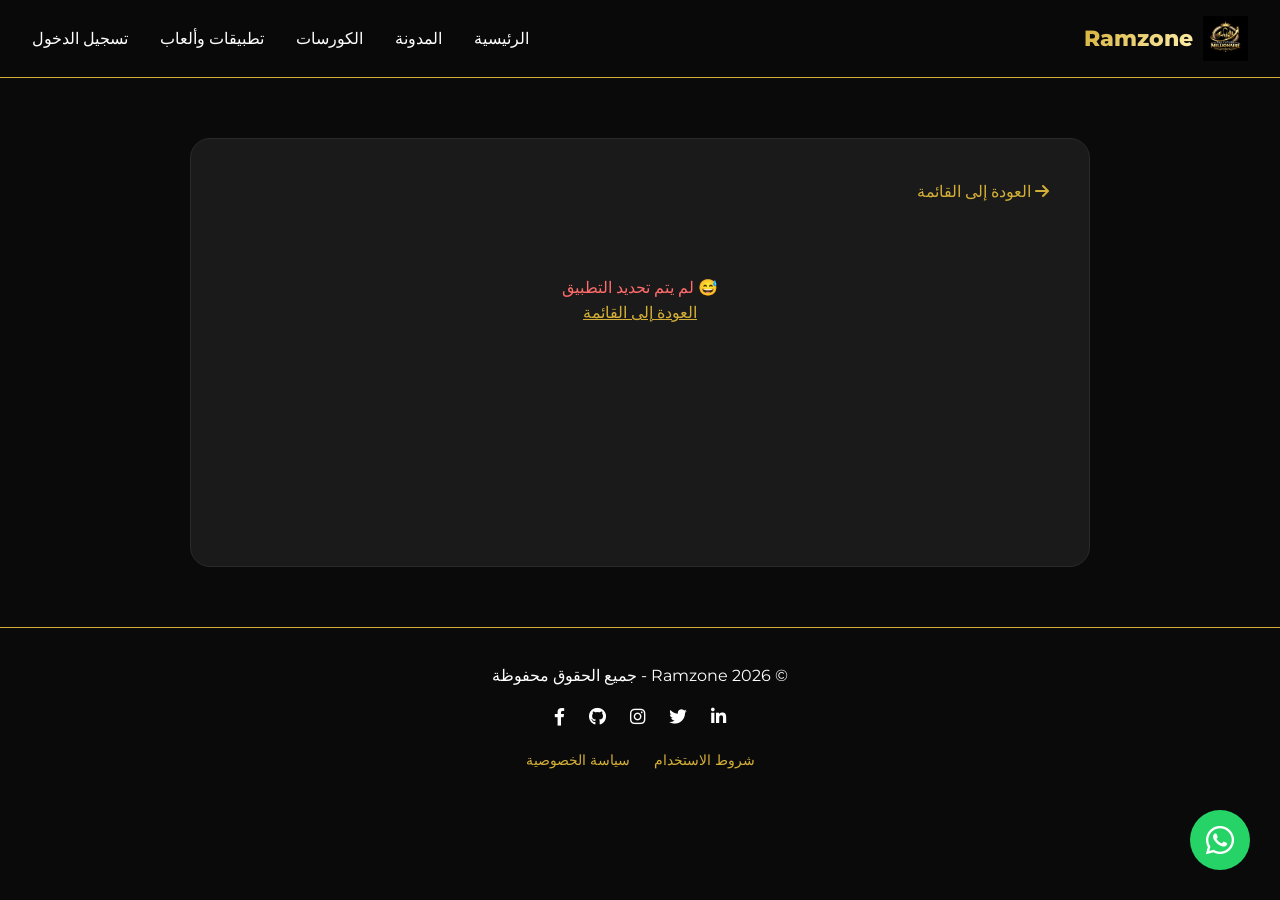
<file: app-details.html>
<!DOCTYPE html>
<html lang="ar" dir="rtl">
<head>
    <meta charset="UTF-8">
    <meta name="viewport" content="width=device-width, initial-scale=1.0">
    
    <!-- Google Analytics -->
    <script async src="https://www.googletagmanager.com/gtag/js?id=G-LEQF7LQ0WY"></script>
    <script>
        window.dataLayer = window.dataLayer || [];
        function gtag(){dataLayer.push(arguments);}
        gtag('js', new Date());
        gtag('config', 'G-LEQF7LQ0WY');
    </script>
    
    <title>تفاصيل التطبيق | Ramzone</title>
    <link rel="stylesheet" href="style.css">
    <link href="https://fonts.googleapis.com/css2?family=Montserrat:wght@300;400;500;600;700;800&display=swap" rel="stylesheet">
    <link rel="stylesheet" href="https://cdnjs.cloudflare.com/ajax/libs/font-awesome/6.0.0-beta3/css/all.min.css">
    
    <style>
        .details-container {
            max-width: 900px;
            margin: 60px auto;
            padding: 40px;
            background: #1A1A1A;
            border-radius: 20px;
            border: 1px solid #2A2A2A;
        }
        .app-header { text-align: center; margin-bottom: 40px; }
        .app-icon { font-size: 5rem; color: #D4AF37; margin-bottom: 20px; }
        .app-name { font-size: 2rem; margin-bottom: 10px; }
        .app-category { display: inline-block; background: #D4AF37; color: #0A0A0A; padding: 5px 15px; border-radius: 20px; font-size: 0.8rem; margin-top: 10px; }
        .app-description { color: #CCCCCC; line-height: 1.9; margin: 30px 0; font-size: 1rem; }
        .features-title { color: #D4AF37; font-size: 1.3rem; margin: 30px 0 15px; border-right: 3px solid #D4AF37; padding-right: 15px; }
        .features-list { list-style: none; padding: 0; }
        .features-list li { margin: 12px 0; padding-right: 25px; position: relative; color: #CCCCCC; }
        .features-list li:before { content: "✓"; color: #D4AF37; position: absolute; right: 0; }
        .info-grid { display: grid; grid-template-columns: repeat(auto-fit, minmax(200px, 1fr)); gap: 20px; margin: 30px 0; background: #0A0A0A; padding: 20px; border-radius: 15px; }
        .info-item { text-align: center; }
        .info-item i { font-size: 1.5rem; color: #D4AF37; margin-bottom: 8px; }
        .info-item .label { font-size: 0.7rem; color: #888; }
        .info-item .value { font-size: 1rem; font-weight: bold; color: white; }
        .download-btn { display: inline-block; background: #D4AF37; color: #0A0A0A; padding: 15px 40px; border-radius: 30px; text-decoration: none; font-weight: bold; font-size: 1.1rem; transition: 0.3s; width: 100%; text-align: center; margin-top: 20px; }
        .download-btn:hover { background: #FFF2B2; transform: scale(1.02); }
        .back-btn { display: inline-block; margin-bottom: 20px; color: #D4AF37; text-decoration: none; }
        .back-btn:hover { text-decoration: underline; }
        .ad-space { margin: 30px 0; min-height: 90px; }
        .loading { text-align: center; padding: 50px; color: #D4AF37; }
        .whatsapp-float { position: fixed; bottom: 30px; right: 30px; background-color: #25D366; color: white; border-radius: 50%; width: 60px; height: 60px; display: flex; align-items: center; justify-content: center; font-size: 2rem; z-index: 1000; text-decoration: none; }
        .whatsapp-float:hover { transform: scale(1.1); }
        @media (max-width: 600px) {
            .whatsapp-float { width: 50px; height: 50px; font-size: 1.6rem; }
            .details-container { margin: 30px 15px; padding: 25px; }
            .app-name { font-size: 1.5rem; }
            .info-grid { grid-template-columns: repeat(2, 1fr); }
        }
    </style>
</head>
<body>

    <nav class="navbar">
        <div class="nav-container">
            <div class="logo">
                <img src="logo.png" alt="Ramzone Logo" class="logo-img">
                <span class="logo-text">Ramzone</span>
            </div>
            <div class="nav-links" id="navLinks">
                <a href="index.html">الرئيسية</a>
                <a href="blog.html">المدونة</a>
                <a href="courses.html">الكورسات</a>
                <a href="apps.html">تطبيقات وألعاب</a>
                <a href="login.html" id="authLink">تسجيل الدخول</a>
                <span id="userGreeting" style="display:none; color:#D4AF37;"></span>
                <a href="#" id="logoutBtn" style="display:none;">تسجيل خروج</a>
            </div>
            <div class="menu-toggle" id="mobileMenu"><i class="fas fa-bars"></i></div>
        </div>
    </nav>

    <div class="details-container" id="detailsContainer">
        <a href="apps.html" class="back-btn"><i class="fas fa-arrow-right"></i> العودة إلى القائمة</a>
        <div id="detailsContent" class="loading">
            <i class="fas fa-spinner fa-pulse"></i> جاري تحميل بيانات التطبيق...
        </div>
        <div class="ad-space" id="adSpace"></div>
    </div>

    <a href="https://wa.me/201069302075" class="whatsapp-float" target="_blank">
        <i class="fab fa-whatsapp"></i>
    </a>

    <footer class="footer">
        <div class="footer-content">
            <p>&copy; 2026 Ramzone - جميع الحقوق محفوظة</p>
            <div class="social-icons">
                <a href="https://linkedin.com/in/ramadanm200110" target="_blank"><i class="fab fa-linkedin-in"></i></a>
                <a href="https://twitter.com/ramadan2001mahmoud" target="_blank"><i class="fab fa-twitter"></i></a>
                <a href="https://instagram.com/ra_mah077" target="_blank"><i class="fab fa-instagram"></i></a>
                <a href="https://github.com/ramadan2001mahmoud" target="_blank"><i class="fab fa-github"></i></a>
                <a href="https://facebook.com/ramadan2001mahmoud" target="_blank"><i class="fab fa-facebook-f"></i></a>
            </div>
            <div class="footer-links">
                <a href="terms.html">شروط الاستخدام</a>
                <a href="terms.html#privacy">سياسة الخصوصية</a>
            </div>
        </div>
    </footer>

    <script>
        function displayApp() {
            const urlParams = new URLSearchParams(window.location.search);
            const appId = urlParams.get('id');
            
            if (!appId) {
                document.getElementById("detailsContent").innerHTML = `<p style="color:#ff6b6b; text-align:center;">😅 لم يتم تحديد التطبيق</p><a href="apps.html" style="display:block; text-align:center; color:#D4AF37;">العودة إلى القائمة</a>`;
                return;
            }
            
            // البحث في appsConfig (البيانات اليدوية الكاملة)
            if (typeof appsConfig !== 'undefined' && appsConfig) {
                const app = appsConfig.find(a => a.id === appId);
                if (app) {
                    displayAppContent(app);
                    return;
                }
            }
            
            // البحث في appsData (بيانات Google Play)
            if (typeof appsData !== 'undefined' && appsData) {
                const app = appsData.find(a => a.id === appId);
                if (app) {
                    displayAppContent(app);
                    return;
                }
            }
            
            document.getElementById("detailsContent").innerHTML = `<p style="color:#ff6b6b; text-align:center;">😅 عذراً، التطبيق غير موجود</p><a href="apps.html" style="display:block; text-align:center; color:#D4AF37;">العودة إلى القائمة</a>`;
        }
        
        function displayAppContent(app) {
            const version = app.manualVersion || app.version || "غير معروف";
            const size = app.manualSize || app.size || "غير معروف";
            const downloads = app.manualDownloads || app.downloads || "غير معروف";
            const developer = app.manualDeveloper || app.developer || "غير معروف";
            const description = app.manualDescription || app.description || "لا يوجد وصف متاح لهذا التطبيق";
            const features = app.manualFeatures || app.features || ["لا توجد مميزات متاحة حالياً"];
            
            document.getElementById("detailsContent").innerHTML = `
                <div class="app-header">
                    <div class="app-icon"><i class="${app.icon || 'fas fa-mobile-alt'}"></i></div>
                    <h1 class="app-name">${escapeHtml(app.name)}</h1>
                    <span class="app-category">${app.category || 'تطبيق'}</span>
                </div>
                <p class="app-description">${escapeHtml(description)}</p>
                <div class="info-grid">
                    <div class="info-item"><i class="fas fa-code-branch"></i><div class="value">${escapeHtml(version)}</div><div class="label">الإصدار</div></div>
                    <div class="info-item"><i class="fas fa-database"></i><div class="value">${escapeHtml(size)}</div><div class="label">الحجم</div></div>
                    <div class="info-item"><i class="fas fa-download"></i><div class="value">${escapeHtml(downloads)}</div><div class="label">عدد التحميلات</div></div>
                    <div class="info-item"><i class="fas fa-building"></i><div class="value">${escapeHtml(developer)}</div><div class="label">المطور</div></div>
                </div>
                <h3 class="features-title">✨ مميزات التطبيق</h3>
                <ul class="features-list">${features.map(f => `<li>${escapeHtml(f)}</li>`).join('')}</ul>
                <a href="${app.downloadLink || '#'}" target="_blank" class="download-btn"><i class="fas fa-download"></i> تحميل ${escapeHtml(app.name)}</a>
            `;
        }
        
        function escapeHtml(str) {
            if (!str) return '';
            return String(str).replace(/[&<>]/g, function(m) {
                if (m === '&') return '&amp;';
                if (m === '<') return '&lt;';
                if (m === '>') return '&gt;';
                return m;
            });
        }
        
        function loadData() {
            let loadedCount = 0;
            function checkDone() {
                loadedCount++;
                if (loadedCount >= 2) displayApp();
            }
            const script1 = document.createElement('script');
            script1.src = 'data/apps-data.js?_=' + new Date().getTime();
            script1.onload = checkDone;
            script1.onerror = checkDone;
            document.head.appendChild(script1);
            
            const script2 = document.createElement('script');
            script2.src = 'data/apps-data-complete.js?_=' + new Date().getTime();
            script2.onload = checkDone;
            script2.onerror = checkDone;
            document.head.appendChild(script2);
        }
        
        function updateAuthUI() {
            const currentUser = JSON.parse(localStorage.getItem("currentUser"));
            const authLink = document.getElementById("authLink");
            const userGreeting = document.getElementById("userGreeting");
            const logoutBtn = document.getElementById("logoutBtn");
            if (currentUser) {
                if (authLink) authLink.style.display = "none";
                if (userGreeting) { userGreeting.style.display = "inline"; userGreeting.textContent = `مرحباً ${currentUser.name}`; }
                if (logoutBtn) logoutBtn.style.display = "inline";
            } else {
                if (authLink) authLink.style.display = "inline";
                if (userGreeting) userGreeting.style.display = "none";
                if (logoutBtn) logoutBtn.style.display = "none";
            }
        }

        function setupLogout() {
            const logoutBtn = document.getElementById("logoutBtn");
            if (logoutBtn) {
                logoutBtn.addEventListener("click", (e) => {
                    e.preventDefault();
                    localStorage.removeItem("currentUser");
                    window.location.href = "index.html";
                });
            }
        }

        function setupMobileMenu() {
            const toggle = document.getElementById("mobileMenu");
            const navLinks = document.getElementById("navLinks");
            if (toggle && navLinks) {
                toggle.addEventListener("click", () => {
                    navLinks.classList.toggle("active");
                });
            }
        }

        updateAuthUI();
        setupLogout();
        setupMobileMenu();
        loadData();
    </script>
</body>
</html>
</file>
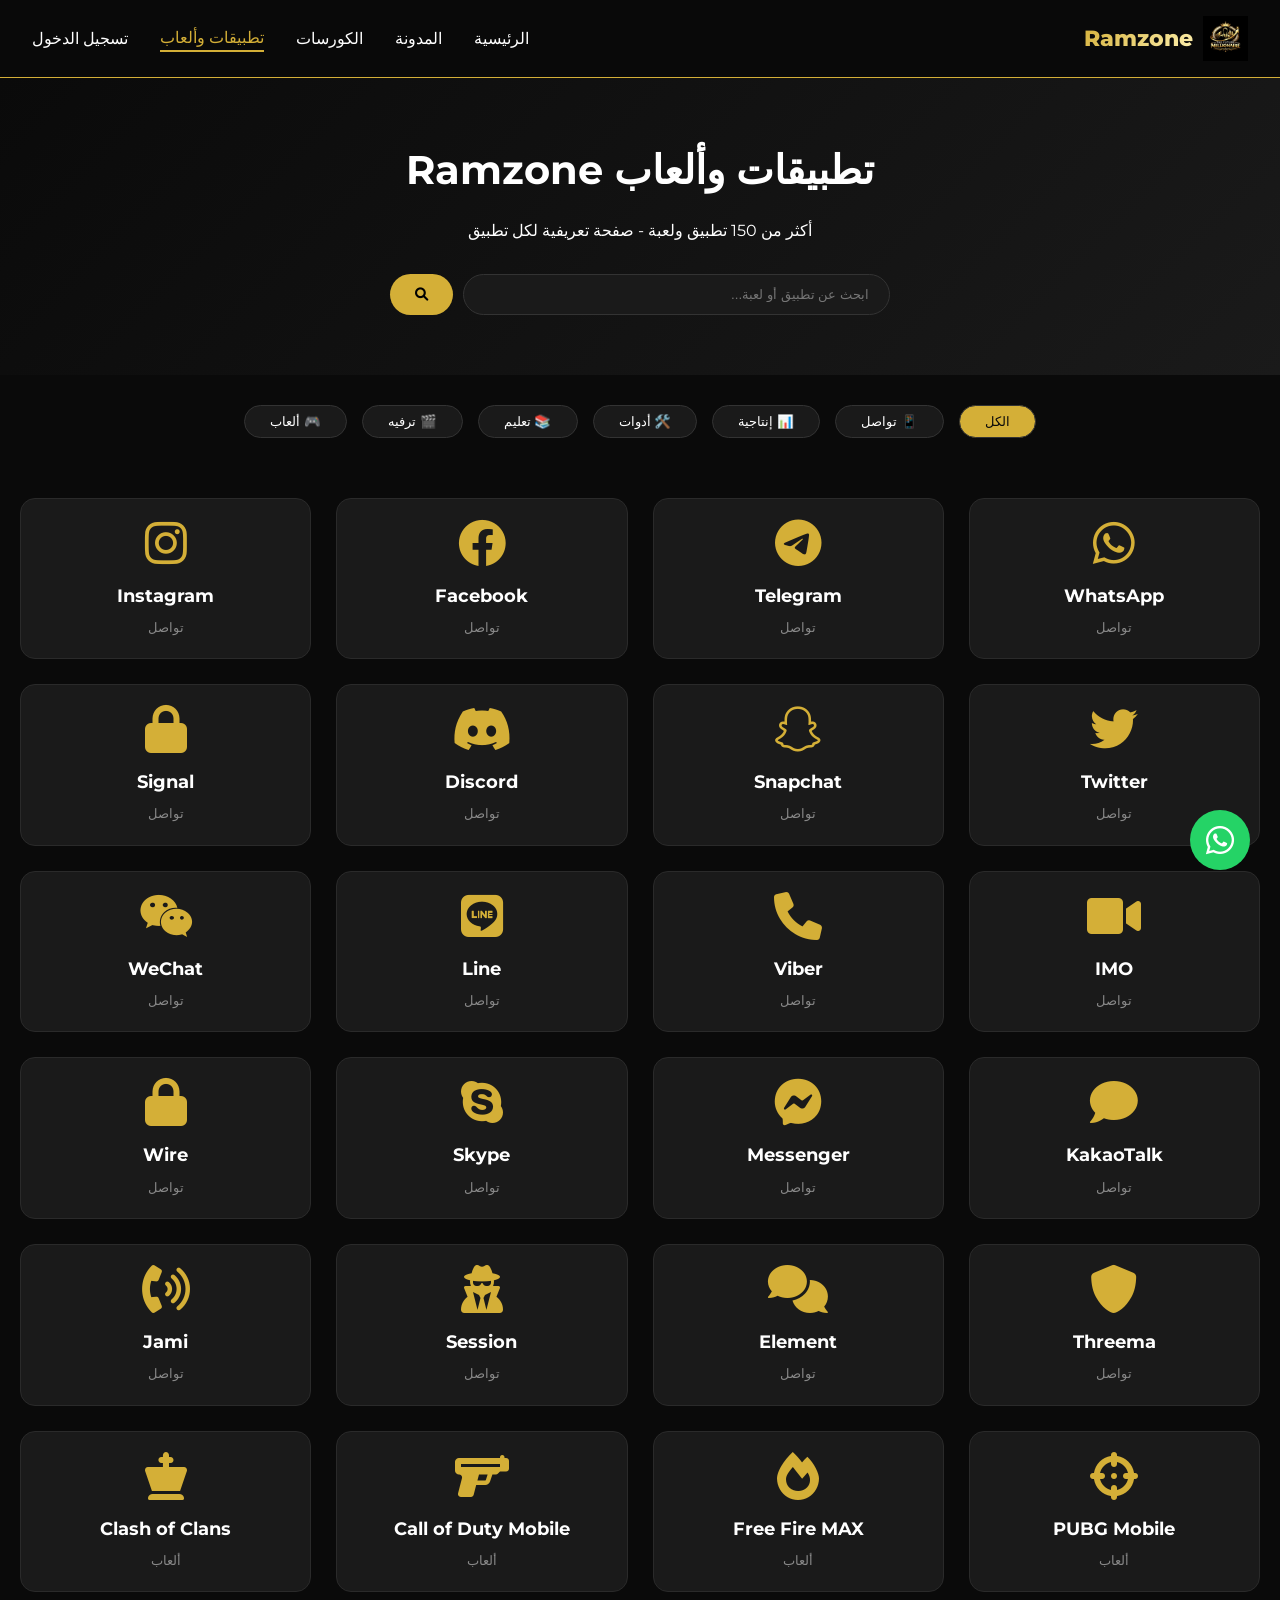
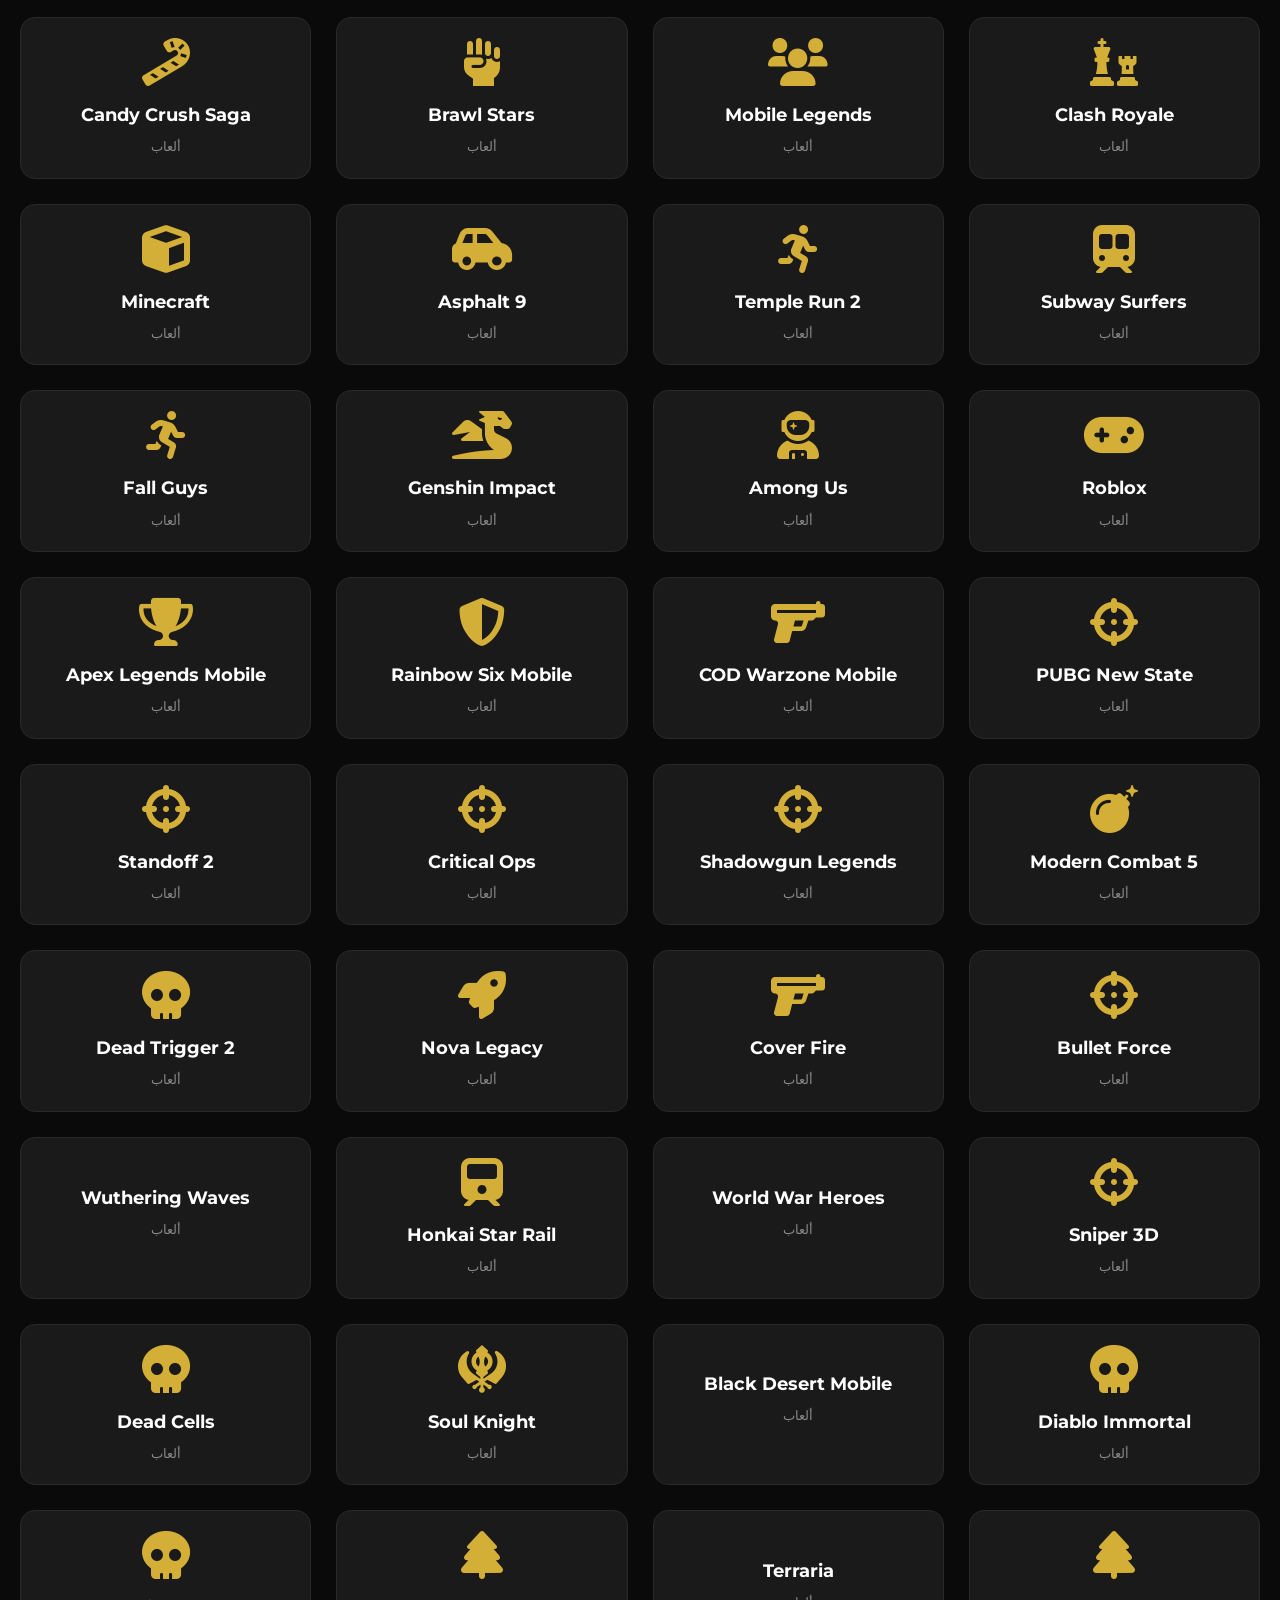
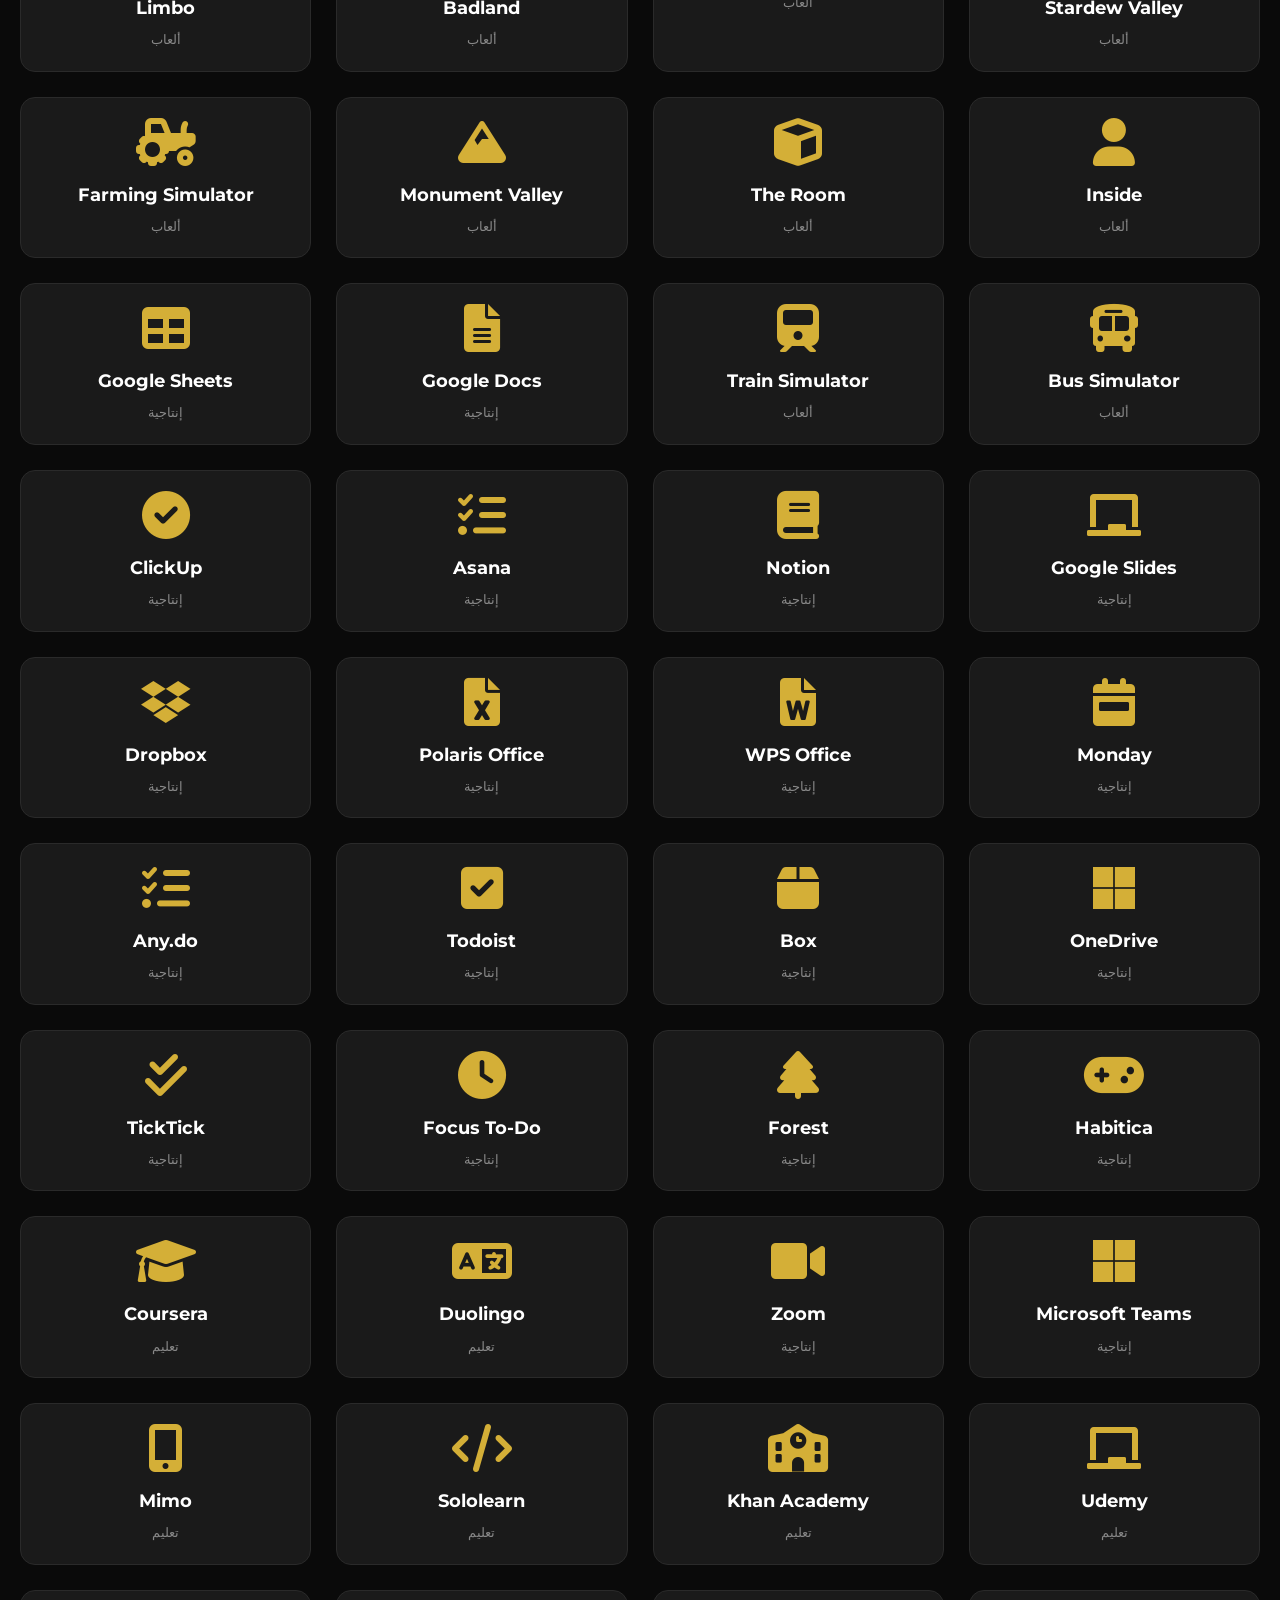
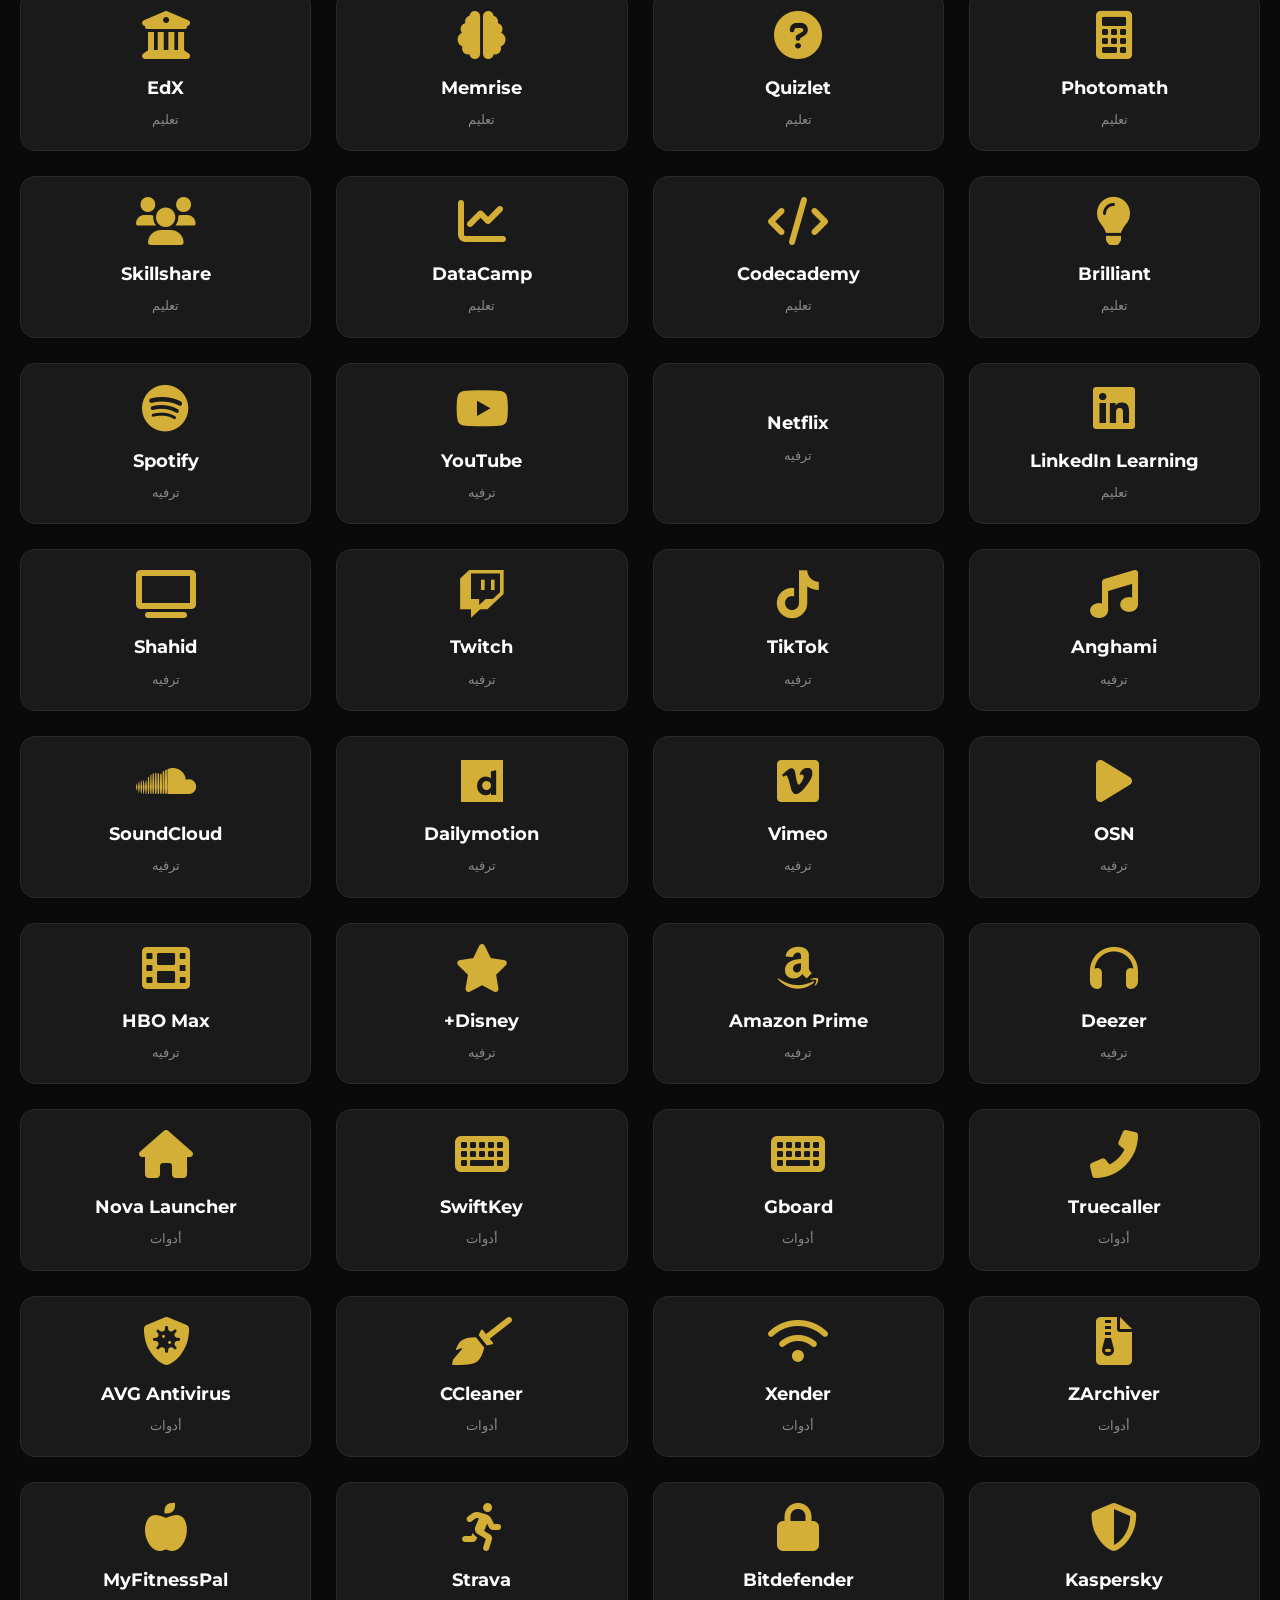
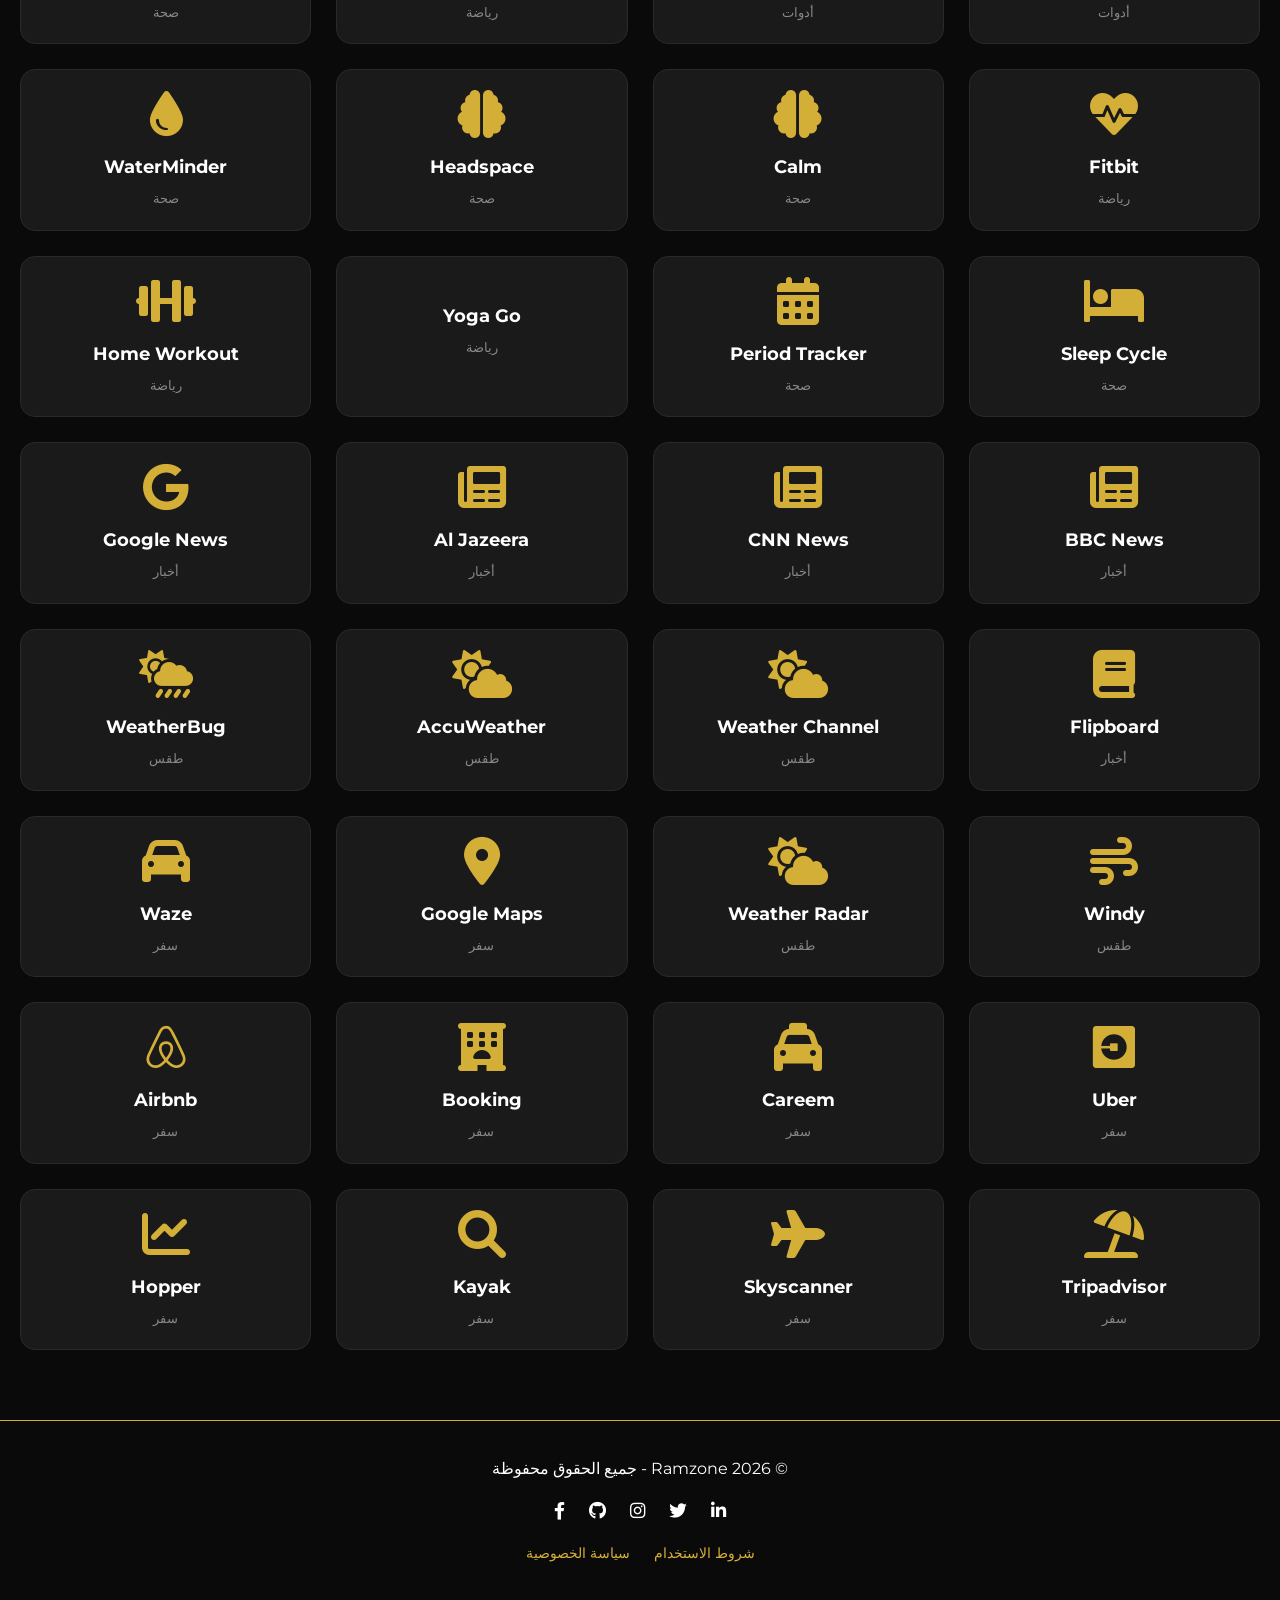
<file: apps.html>
<!DOCTYPE html>
<html lang="ar" dir="rtl">
<head>
    <meta charset="UTF-8">
    <meta name="viewport" content="width=device-width, initial-scale=1.0">
    
    <!-- Google Analytics -->
    <script async src="https://www.googletagmanager.com/gtag/js?id=G-LEQF7LQ0WY"></script>
    <script>
        window.dataLayer = window.dataLayer || [];
        function gtag(){dataLayer.push(arguments);}
        gtag('js', new Date());
        gtag('config', 'G-LEQF7LQ0WY');
    </script>
    
    <title>تطبيقات وألعاب Ramzone</title>
    <link rel="stylesheet" href="style.css">
    <link href="https://fonts.googleapis.com/css2?family=Montserrat:wght@300;400;500;600;700;800&display=swap" rel="stylesheet">
    <link rel="stylesheet" href="https://cdnjs.cloudflare.com/ajax/libs/font-awesome/6.0.0-beta3/css/all.min.css">
    
    <style>
        .apps-header {
            text-align: center;
            padding: 60px 20px 30px;
            background: linear-gradient(135deg, #0A0A0A, #1A1A1A);
        }
        .apps-header h1 { font-size: 2.5rem; margin-bottom: 1rem; }
        .search-apps {
            max-width: 500px;
            margin: 30px auto;
            display: flex;
            gap: 10px;
        }
        .search-apps input {
            flex: 1;
            padding: 12px 20px;
            background: #1A1A1A;
            border: 1px solid #333;
            border-radius: 30px;
            color: white;
        }
        .search-apps button {
            background: #D4AF37;
            border: none;
            padding: 12px 25px;
            border-radius: 30px;
            cursor: pointer;
            font-weight: bold;
        }
        .category-filter {
            display: flex;
            justify-content: center;
            gap: 15px;
            flex-wrap: wrap;
            margin: 30px 20px;
        }
        .cat-btn {
            background: #1A1A1A;
            border: 1px solid #333;
            color: white;
            padding: 8px 25px;
            border-radius: 25px;
            cursor: pointer;
            transition: 0.3s;
        }
        .cat-btn.active, .cat-btn:hover {
            background: #D4AF37;
            color: #0A0A0A;
        }
        .apps-container {
            max-width: 1400px;
            margin: 40px auto;
            padding: 20px;
            display: grid;
            grid-template-columns: repeat(auto-fill, minmax(250px, 1fr));
            gap: 25px;
        }
        .app-card {
            background: #1A1A1A;
            border-radius: 15px;
            padding: 20px;
            text-align: center;
            transition: 0.3s;
            border: 1px solid #2A2A2A;
            cursor: pointer;
        }
        .app-card:hover {
            transform: translateY(-5px);
            border-color: #D4AF37;
        }
        .app-card i {
            font-size: 3rem;
            color: #D4AF37;
            margin-bottom: 15px;
        }
        .app-card h3 {
            font-size: 1.1rem;
            margin-bottom: 8px;
        }
        .app-card p {
            font-size: 0.8rem;
            color: #888;
        }
        .loading {
            text-align: center;
            padding: 50px;
            color: #D4AF37;
        }
        .whatsapp-float {
            position: fixed;
            bottom: 30px;
            right: 30px;
            background-color: #25D366;
            color: white;
            border-radius: 50%;
            width: 60px;
            height: 60px;
            display: flex;
            align-items: center;
            justify-content: center;
            font-size: 2rem;
            z-index: 1000;
            text-decoration: none;
        }
        .whatsapp-float:hover { transform: scale(1.1); }
        @media (max-width: 600px) {
            .whatsapp-float { width: 50px; height: 50px; font-size: 1.6rem; }
        }
    </style>
</head>
<body>

    <nav class="navbar">
        <div class="nav-container">
            <div class="logo">
                <img src="logo.png" alt="Ramzone Logo" class="logo-img">
                <span class="logo-text">Ramzone</span>
            </div>
            <div class="nav-links" id="navLinks">
                <a href="index.html">الرئيسية</a>
                <a href="blog.html">المدونة</a>
                <a href="courses.html">الكورسات</a>
                <a href="apps.html" class="active">تطبيقات وألعاب</a>
                <a href="login.html" id="authLink">تسجيل الدخول</a>
                <span id="userGreeting" style="display:none; color:#D4AF37;"></span>
                <a href="#" id="logoutBtn" style="display:none;">تسجيل خروج</a>
            </div>
            <div class="menu-toggle" id="mobileMenu"><i class="fas fa-bars"></i></div>
        </div>
    </nav>

    <section class="apps-header">
        <h1>تطبيقات وألعاب <span class="gold">Ramzone</span></h1>
        <p>أكثر من 150 تطبيق ولعبة - صفحة تعريفية لكل تطبيق</p>
        <div class="search-apps">
            <input type="text" id="searchInput" placeholder="ابحث عن تطبيق أو لعبة...">
            <button id="searchBtn"><i class="fas fa-search"></i></button>
        </div>
    </section>

    <div class="category-filter" id="categoryFilter">
        <button class="cat-btn active" data-cat="all">الكل</button>
        <button class="cat-btn" data-cat="تواصل">📱 تواصل</button>
        <button class="cat-btn" data-cat="إنتاجية">📊 إنتاجية</button>
        <button class="cat-btn" data-cat="أدوات">🛠️ أدوات</button>
        <button class="cat-btn" data-cat="تعليم">📚 تعليم</button>
        <button class="cat-btn" data-cat="ترفيه">🎬 ترفيه</button>
        <button class="cat-btn" data-cat="ألعاب">🎮 ألعاب</button>
    </div>

    <div class="apps-container" id="appsContainer">
        <div class="loading">
            <i class="fas fa-spinner fa-pulse"></i> جاري تحميل التطبيقات...
        </div>
    </div>

    <a href="https://wa.me/201069302075" class="whatsapp-float" target="_blank">
        <i class="fab fa-whatsapp"></i>
    </a>

    <footer class="footer">
        <div class="footer-content">
            <p>&copy; 2026 Ramzone - جميع الحقوق محفوظة</p>
            <div class="social-icons">
                <a href="https://linkedin.com/in/ramadanm200110" target="_blank"><i class="fab fa-linkedin-in"></i></a>
                <a href="https://twitter.com/ramadan2001mahmoud" target="_blank"><i class="fab fa-twitter"></i></a>
                <a href="https://instagram.com/ra_mah077" target="_blank"><i class="fab fa-instagram"></i></a>
                <a href="https://github.com/ramadan2001mahmoud" target="_blank"><i class="fab fa-github"></i></a>
                <a href="https://facebook.com/ramadan2001mahmoud" target="_blank"><i class="fab fa-facebook-f"></i></a>
            </div>
            <div class="footer-links">
                <a href="terms.html">شروط الاستخدام</a>
                <a href="terms.html#privacy">سياسة الخصوصية</a>
            </div>
        </div>
    </footer>

    <script>
        let allApps = [];
        let currentCategory = "all";
        let currentSearch = "";

        function displayApps() {
            const container = document.getElementById("appsContainer");
            let filtered = allApps;
            
            if (currentCategory !== "all") {
                filtered = filtered.filter(app => app.category === currentCategory);
            }
            if (currentSearch) {
                filtered = filtered.filter(app => 
                    app.name.toLowerCase().includes(currentSearch.toLowerCase())
                );
            }
            
            if (filtered.length === 0) {
                container.innerHTML = `<div style="text-align:center; padding:50px; color:#D4AF37;">😅 لا توجد تطبيقات تطابق بحثك</div>`;
                return;
            }
            
            container.innerHTML = filtered.map(app => `
                <div class="app-card" onclick="window.location.href='app-details.html?id=${app.id}'">
                    <i class="${app.icon}"></i>
                    <h3>${escapeHtml(app.name)}</h3>
                    <p>${app.category}</p>
                </div>
            `).join('');
        }
        
        function escapeHtml(str) {
            if (!str) return '';
            return String(str).replace(/[&<>]/g, function(m) {
                if (m === '&') return '&amp;';
                if (m === '<') return '&lt;';
                if (m === '>') return '&gt;';
                return m;
            });
        }

        function setupCategoryFilters() {
            const buttons = document.querySelectorAll(".cat-btn");
            buttons.forEach(btn => {
                btn.addEventListener("click", () => {
                    buttons.forEach(b => b.classList.remove("active"));
                    btn.classList.add("active");
                    currentCategory = btn.getAttribute("data-cat");
                    displayApps();
                });
            });
        }

        function setupSearch() {
            const searchInput = document.getElementById("searchInput");
            const searchBtn = document.getElementById("searchBtn");
            searchBtn.addEventListener("click", () => {
                currentSearch = searchInput.value;
                displayApps();
            });
            searchInput.addEventListener("keypress", (e) => {
                if (e.key === "Enter") {
                    currentSearch = searchInput.value;
                    displayApps();
                }
            });
        }

        function updateAuthUI() {
            const currentUser = JSON.parse(localStorage.getItem("currentUser"));
            const authLink = document.getElementById("authLink");
            const userGreeting = document.getElementById("userGreeting");
            const logoutBtn = document.getElementById("logoutBtn");
            if (currentUser) {
                if (authLink) authLink.style.display = "none";
                if (userGreeting) {
                    userGreeting.style.display = "inline";
                    userGreeting.textContent = `مرحباً ${currentUser.name}`;
                }
                if (logoutBtn) logoutBtn.style.display = "inline";
            } else {
                if (authLink) authLink.style.display = "inline";
                if (userGreeting) userGreeting.style.display = "none";
                if (logoutBtn) logoutBtn.style.display = "none";
            }
        }

        function setupLogout() {
            const logoutBtn = document.getElementById("logoutBtn");
            if (logoutBtn) {
                logoutBtn.addEventListener("click", (e) => {
                    e.preventDefault();
                    localStorage.removeItem("currentUser");
                    updateAuthUI();
                    window.location.href = "index.html";
                });
            }
        }

        function setupMobileMenu() {
            const toggle = document.getElementById("mobileMenu");
            const navLinks = document.getElementById("navLinks");
            if (toggle && navLinks) {
                toggle.addEventListener("click", () => {
                    navLinks.classList.toggle("active");
                });
            }
        }

        // تحميل البيانات من الملف الخارجي
        function loadAppsData() {
            const script = document.createElement('script');
            script.src = 'data/apps-data.js?_=' + new Date().getTime();
            script.onload = function() {
                if (typeof appsConfig !== 'undefined' && appsConfig) {
                    allApps = appsConfig;
                    displayApps();
                } else {
                    document.getElementById("appsContainer").innerHTML = `<div style="text-align:center; padding:50px; color:#ff6b6b;">😅 خطأ في تحميل البيانات</div>`;
                }
            };
            script.onerror = function() {
                document.getElementById("appsContainer").innerHTML = `<div style="text-align:center; padding:50px; color:#ff6b6b;">😅 خطأ في تحميل البيانات</div>`;
            };
            document.head.appendChild(script);
        }

        setupCategoryFilters();
        setupSearch();
        updateAuthUI();
        setupLogout();
        setupMobileMenu();
        loadAppsData();
    </script>
</body>
</html>
</file>
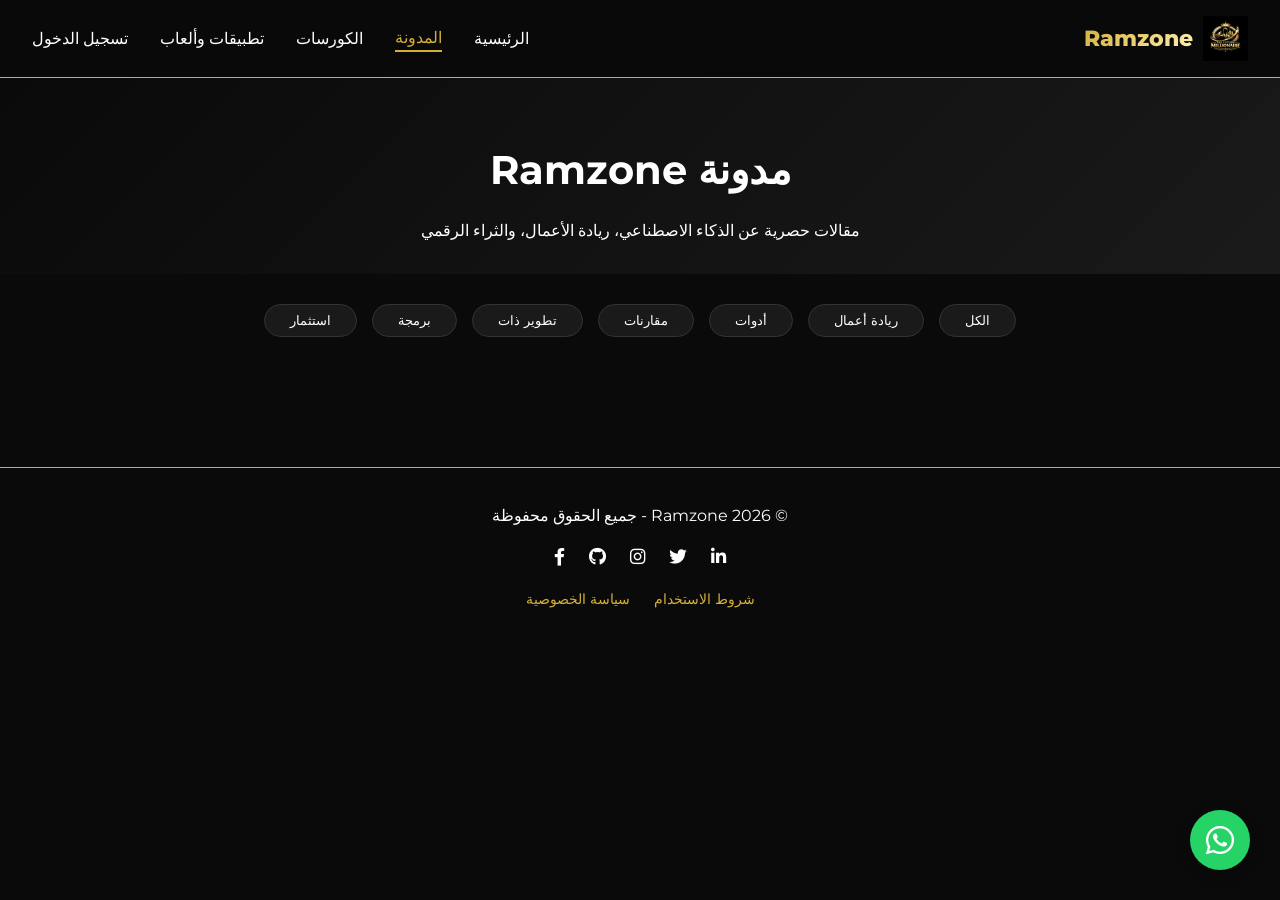
<file: blog.html>
<!DOCTYPE html>
<html lang="ar" dir="rtl">
<head>
    <meta charset="UTF-8">
    <meta name="viewport" content="width=device-width, initial-scale=1.0">
    
    <!-- Google Analytics -->
    <script async src="https://www.googletagmanager.com/gtag/js?id=G-LEQF7LQ0WY"></script>
    <script>
        window.dataLayer = window.dataLayer || [];
        function gtag(){dataLayer.push(arguments);}
        gtag('js', new Date());
        gtag('config', 'G-LEQF7LQ0WY');
    </script>
    
    <title>مدونة Ramzone | مقالات الذكاء الاصطناعي وريادة الأعمال</title>
    <meta name="description" content="مدونة Ramzone - مقالات حصرية عن الذكاء الاصطناعي، أدوات AI، ريادة الأعمال، وكيفية تحقيق الثروة الرقمية.">
    <meta name="keywords" content="مدونة الذكاء الاصطناعي, مقالات AI, تعلم الذكاء الاصطناعي, ريادة الأعمال الرقمية, Ramzone">
    <meta name="author" content="Ramadan Mahmoud">
    <meta name="robots" content="index, follow">
    
    <link rel="stylesheet" href="style.css">
    <link href="https://fonts.googleapis.com/css2?family=Montserrat:wght@300;400;500;600;700;800&display=swap" rel="stylesheet">
    <link rel="stylesheet" href="https://cdnjs.cloudflare.com/ajax/libs/font-awesome/6.0.0-beta3/css/all.min.css">
    
    <style>
        .blog-header {
            text-align: center;
            padding: 60px 20px 30px;
            background: linear-gradient(135deg, #0A0A0A, #1A1A1A);
        }
        .blog-header h1 { font-size: 2.5rem; margin-bottom: 1rem; }
        .blog-container {
            max-width: 1200px;
            margin: 40px auto;
            padding: 20px;
            display: grid;
            grid-template-columns: repeat(auto-fill, minmax(350px, 1fr));
            gap: 30px;
        }
        .blog-card {
            background: #1A1A1A;
            border-radius: 15px;
            overflow: hidden;
            transition: 0.3s;
            border: 1px solid #2A2A2A;
        }
        .blog-card:hover { transform: translateY(-5px); border-color: #D4AF37; }
        .blog-card img { width: 100%; height: 200px; object-fit: cover; }
        .blog-card-content { padding: 20px; }
        .blog-date { color: #D4AF37; font-size: 0.8rem; display: block; margin-bottom: 10px; }
        .blog-card h3 { margin: 10px 0; font-size: 1.3rem; }
        .blog-card p { color: #CCCCCC; margin-bottom: 15px; }
        .read-more { color: #D4AF37; text-decoration: none; font-weight: bold; }
        .read-more:hover { text-decoration: underline; }
        .nav-links a.active { color: #D4AF37; border-bottom: 2px solid #D4AF37; }
        .category-filter {
            display: flex;
            justify-content: center;
            gap: 15px;
            flex-wrap: wrap;
            margin: 30px 20px;
        }
        .category-btn {
            background: #1A1A1A;
            border: 1px solid #333;
            color: white;
            padding: 8px 25px;
            border-radius: 25px;
            cursor: pointer;
            transition: 0.3s;
        }
        .category-btn.active, .category-btn:hover {
            background: #D4AF37;
            color: #0A0A0A;
        }
        .whatsapp-float {
            position: fixed;
            bottom: 30px;
            right: 30px;
            background-color: #25D366;
            color: white;
            border-radius: 50%;
            width: 60px;
            height: 60px;
            display: flex;
            align-items: center;
            justify-content: center;
            font-size: 2rem;
            box-shadow: 0 4px 15px rgba(0,0,0,0.3);
            transition: 0.3s;
            z-index: 1000;
            text-decoration: none;
        }
        .whatsapp-float:hover { transform: scale(1.1); background-color: #20b859; }
        @media (max-width: 600px) {
            .whatsapp-float { width: 50px; height: 50px; font-size: 1.6rem; bottom: 20px; right: 20px; }
        }
        .footer-links { margin-top: 15px; }
        .footer-links a { color: #D4AF37; text-decoration: none; margin: 0 10px; }
    </style>
</head>
<body>

    <nav class="navbar">
        <div class="nav-container">
            <div class="logo">
                <img src="logo.png" alt="Ramzone Logo" class="logo-img">
                <span class="logo-text">Ramzone</span>
            </div>
            <div class="nav-links" id="navLinks">
                <a href="index.html">الرئيسية</a>
                <a href="blog.html" class="active">المدونة</a>
                <a href="courses.html">الكورسات</a>
                <a href="apps.html">تطبيقات وألعاب</a>
                <a href="login.html" id="authLink">تسجيل الدخول</a>
                <span id="userGreeting" style="display:none; color:#D4AF37;"></span>
                <a href="#" id="logoutBtn" style="display:none;">تسجيل خروج</a>
            </div>
            <div class="menu-toggle" id="mobileMenu"><i class="fas fa-bars"></i></div>
        </div>
    </nav>

    <section class="blog-header">
        <h1>مدونة <span class="gold">Ramzone</span></h1>
        <p>مقالات حصرية عن الذكاء الاصطناعي، ريادة الأعمال، والثراء الرقمي</p>
    </section>

    <div class="category-filter" id="categoryFilter">
        <button class="cat-btn active" data-cat="all">الكل</button>
        <button class="cat-btn" data-cat="ريادة أعمال">ريادة أعمال</button>
        <button class="cat-btn" data-cat="أدوات">أدوات</button>
        <button class="cat-btn" data-cat="مقارنات">مقارنات</button>
        <button class="cat-btn" data-cat="تطوير ذات">تطوير ذات</button>
        <button class="cat-btn" data-cat="برمجة">برمجة</button>
        <button class="cat-btn" data-cat="استثمار">استثمار</button>
    </div>

    <div class="blog-container" id="blogContainer"></div>

    <a href="https://wa.me/201069302075" class="whatsapp-float" target="_blank">
        <i class="fab fa-whatsapp"></i>
    </a>

    <footer class="footer">
        <div class="footer-content">
            <p>&copy; 2026 Ramzone - جميع الحقوق محفوظة</p>
            <div class="social-icons">
                <a href="https://linkedin.com/in/ramadanm200110" target="_blank"><i class="fab fa-linkedin-in"></i></a>
                <a href="https://twitter.com/ramadan2001mahmoud" target="_blank"><i class="fab fa-twitter"></i></a>
                <a href="https://instagram.com/ra_mah077" target="_blank"><i class="fab fa-instagram"></i></a>
                <a href="https://github.com/ramadan2001mahmoud" target="_blank"><i class="fab fa-github"></i></a>
                <a href="https://facebook.com/ramadan2001mahmoud" target="_blank"><i class="fab fa-facebook-f"></i></a>
            </div>
            <div class="footer-links">
                <a href="terms.html">شروط الاستخدام</a>
                <a href="terms.html#privacy">سياسة الخصوصية</a>
            </div>
        </div>
    </footer>

    <script>
        const posts = [
            // المقالات القديمة
            { title: "كيف تصبح مليونيراً باستخدام الذكاء الاصطناعي في 2026", date: "2026-04-01", excerpt: "5 استراتيجيات ذكية لتضخيم دخلك باستخدام أدوات AI...", image: "https://images.unsplash.com/photo-1553729459-efe14ef6055d?w=400&h=250&fit=crop", category: "ريادة أعمال", url: "post.html?title=كيف تصبح مليونيراً باستخدام الذكاء الاصطناعي في 2026" },
            { title: "أفضل 10 أدوات AI لتوليد الفيديو", date: "2026-03-28", excerpt: "من Runway إلى Pika... تعرف على أدوات صناعة الفيديو بالذكاء الاصطناعي", image: "https://images.unsplash.com/photo-1574717024653-61fd2cf4dde1?w=400&h=250&fit=crop", category: "أدوات", url: "post.html?title=أفضل 10 أدوات AI لتوليد الفيديو" },
            { title: "ChatGPT vs Claude: أيهما أفضل للبرمجة؟", date: "2026-03-25", excerpt: "مقارنة شاملة بين أقوى نموذجين للذكاء الاصطناعي", image: "https://images.unsplash.com/photo-1580894894513-541e068a3e2b?w=400&h=250&fit=crop", category: "مقارنات", url: "post.html?title=ChatGPT vs Claude: أيهما أفضل للبرمجة؟" },
            { title: "عقلية المليونير: كيف تفكر كالأغنياء", date: "2026-03-20", excerpt: "7 عادات يومية تغير طريقة تفكيرك تجاه المال", image: "https://images.unsplash.com/photo-1573497491208-6b1acb260507?w=400&h=250&fit=crop", category: "تطوير ذات", url: "post.html?title=عقلية المليونير: كيف تفكر كالأغنياء" },
            { title: "دليلك الشامل لتعلم البرمجة بالذكاء الاصطناعي", date: "2026-03-15", excerpt: "كيف تستخدم GitHub Copilot وCursor لتصبح مبرمجاً محترفاً", image: "https://images.unsplash.com/photo-1516116216624-53e697fedbea?w=400&h=250&fit=crop", category: "برمجة", url: "post.html?title=دليلك الشامل لتعلم البرمجة بالذكاء الاصطناعي" },
            { title: "أفضل 5 أدوات لتحليل البيانات بالذكاء الاصطناعي", date: "2026-03-10", excerpt: "من Tableau إلى Julius AI.. اختر الأداة المناسبة لعملك", image: "https://images.unsplash.com/photo-1551288049-bebda4e38f71?w=400&h=250&fit=crop", category: "أدوات", url: "post.html?title=أفضل 5 أدوات لتحليل البيانات بالذكاء الاصطناعي" },
            { title: "الاستثمار في الذكاء الاصطناعي: فرص العقد القادم", date: "2026-03-05", excerpt: "كيف تستثمر في شركات AI قبل فوات الأوان", image: "https://images.unsplash.com/photo-1460925895917-afdab827c52f?w=400&h=250&fit=crop", category: "استثمار", url: "post.html?title=الاستثمار في الذكاء الاصطناعي: فرص العقد القادم" },
            { title: "10 مهارات مطلوبة في عصر الذكاء الاصطناعي", date: "2026-02-28", excerpt: "المهارات التي تضمن لك وظيفة المستقبل", image: "https://images.unsplash.com/photo-1522071820081-009f0129c71c?w=400&h=250&fit=crop", category: "تطوير ذات", url: "post.html?title=10 مهارات مطلوبة في عصر الذكاء الاصطناعي" },
            { title: "كيف تبدأ مشروعك الخاص بالذكاء الاصطناعي بدون رأس مال", date: "2026-04-05", excerpt: "أفكار عملية لمشاريع رقمية مربحة باستخدام أدوات AI المجانية", image: "https://images.unsplash.com/photo-1552664730-d307ca884978?w=400&h=250&fit=crop", category: "ريادة أعمال", url: "post.html?title=كيف تبدأ مشروعك الخاص بالذكاء الاصطناعي بدون رأس مال" },
            { title: "أفضل 5 أدوات AI لكتابة السيرة الذاتية", date: "2026-04-02", excerpt: "كيف تحصل على وظيفة أحلامك باستخدام الذكاء الاصطناعي", image: "https://images.unsplash.com/photo-1586281380349-632531db7ed4?w=400&h=250&fit=crop", category: "أدوات", url: "post.html?title=أفضل 5 أدوات AI لكتابة السيرة الذاتية" },
            
            // المقالات الجديدة
            { title: "كيف تكسب المال من الإنترنت باستخدام الذكاء الاصطناعي في 2026", date: "2026-04-12", excerpt: "7 طرق عملية ومجربة لكسب المال من المنزل باستخدام أدوات الذكاء الاصطناعي...", image: "https://images.unsplash.com/photo-1553729459-efe14ef6055d?w=400&h=250&fit=crop", category: "ريادة أعمال", url: "post.html?title=كيف تكسب المال من الإنترنت باستخدام الذكاء الاصطناعي في 2026" },
            { title: "ChatGPT vs Gemini vs Claude: أيهما أفضل للبرمجة والكتابة", date: "2026-04-12", excerpt: "مقارنة شاملة بين أقوى ثلاثة نماذج ذكاء اصطناعي في مجالات البرمجة والكتابة...", image: "https://images.unsplash.com/photo-1580894894513-541e068a3e2b?w=400&h=250&fit=crop", category: "مقارنات", url: "post.html?title=ChatGPT vs Gemini vs Claude: أيهما أفضل للبرمجة والكتابة" },
            { title: "أفضل 10 أدوات ذكاء اصطناعي لتوليد الصور والفيديو", date: "2026-04-12", excerpt: "دليلك الشامل لأفضل أدوات الذكاء الاصطناعي لإنشاء الصور والفيديوهات الاحترافية...", image: "https://images.unsplash.com/photo-1574717024653-61fd2cf4dde1?w=400&h=250&fit=crop", category: "أدوات", url: "post.html?title=أفضل 10 أدوات ذكاء اصطناعي لتوليد الصور والفيديو" },
            { title: "كيف تبدأ مشروعك الخاص بالذكاء الاصطناعي بدون رأس مال", date: "2026-04-12", excerpt: "خطة عمل متكاملة لبدء مشروعك الخاص باستخدام الأدوات المجانية وتحقيق أرباح حقيقية...", image: "https://images.unsplash.com/photo-1552664730-d307ca884978?w=400&h=250&fit=crop", category: "ريادة أعمال", url: "post.html?title=كيف تبدأ مشروعك الخاص بالذكاء الاصطناعي بدون رأس مال" },
            { title: "دليلك الكامل لتعلم البرمجة بالذكاء الاصطناعي", date: "2026-04-12", excerpt: "من الصفر إلى الاحتراف: كيف تتعلم البرمجة باستخدام أدوات الذكاء الاصطناعي في 3 أشهر...", image: "https://images.unsplash.com/photo-1516116216624-53e697fedbea?w=400&h=250&fit=crop", category: "برمجة", url: "post.html?title=دليلك الكامل لتعلم البرمجة بالذكاء الاصطناعي" }
        ];

        let currentCategory = "all";

        function getCategories() {
            return ["الكل", ...new Set(posts.map(p => p.category))];
        }

        function buildCategoryButtons() {
            const container = document.getElementById("categoryFilter");
            const categories = getCategories();
            container.innerHTML = "";
            categories.forEach(cat => {
                const btn = document.createElement("button");
                btn.className = "category-btn";
                if (cat === currentCategory) btn.classList.add("active");
                btn.textContent = cat;
                btn.addEventListener("click", () => {
                    currentCategory = cat;
                    buildCategoryButtons();
                    displayPosts();
                });
                container.appendChild(btn);
            });
        }

        function displayPosts() {
            const container = document.getElementById("blogContainer");
            let filteredPosts = posts;
            if (currentCategory !== "الكل") {
                filteredPosts = posts.filter(p => p.category === currentCategory);
            }
            container.innerHTML = filteredPosts.map(post => `
                <div class="blog-card">
                    <img src="${post.image}" alt="${post.title}">
                    <div class="blog-card-content">
                        <span class="blog-date">${post.date} | ${post.category}</span>
                        <h3>${post.title}</h3>
                        <p>${post.excerpt}</p>
                        <a href="${post.url}" class="read-more">اقرأ المزيد <i class="fas fa-arrow-left"></i></a>
                    </div>
                </div>
            `).join('');
        }

        function updateAuthUI() {
            const currentUser = JSON.parse(localStorage.getItem("currentUser"));
            const authLink = document.getElementById("authLink");
            const userGreeting = document.getElementById("userGreeting");
            const logoutBtn = document.getElementById("logoutBtn");
            if (currentUser) {
                if (authLink) authLink.style.display = "none";
                if (userGreeting) {
                    userGreeting.style.display = "inline";
                    userGreeting.textContent = `مرحباً ${currentUser.name}`;
                }
                if (logoutBtn) logoutBtn.style.display = "inline";
            } else {
                if (authLink) authLink.style.display = "inline";
                if (userGreeting) userGreeting.style.display = "none";
                if (logoutBtn) logoutBtn.style.display = "none";
            }
        }

        function setupLogout() {
            const logoutBtn = document.getElementById("logoutBtn");
            if (logoutBtn) {
                logoutBtn.addEventListener("click", (e) => {
                    e.preventDefault();
                    localStorage.removeItem("currentUser");
                    updateAuthUI();
                    window.location.reload();
                });
            }
        }

        function setupMobileMenu() {
            const toggle = document.getElementById("mobileMenu");
            const navLinks = document.getElementById("navLinks");
            if (toggle && navLinks) {
                toggle.addEventListener("click", () => {
                    navLinks.classList.toggle("active");
                });
            }
        }

        // نقطة البداية الصحيحة - المقالات تظهر فوراً
        buildCategoryButtons();
        displayPosts();
        updateAuthUI();
        setupLogout();
        setupMobileMenu();
    </script>
</body>
</html>
</file>
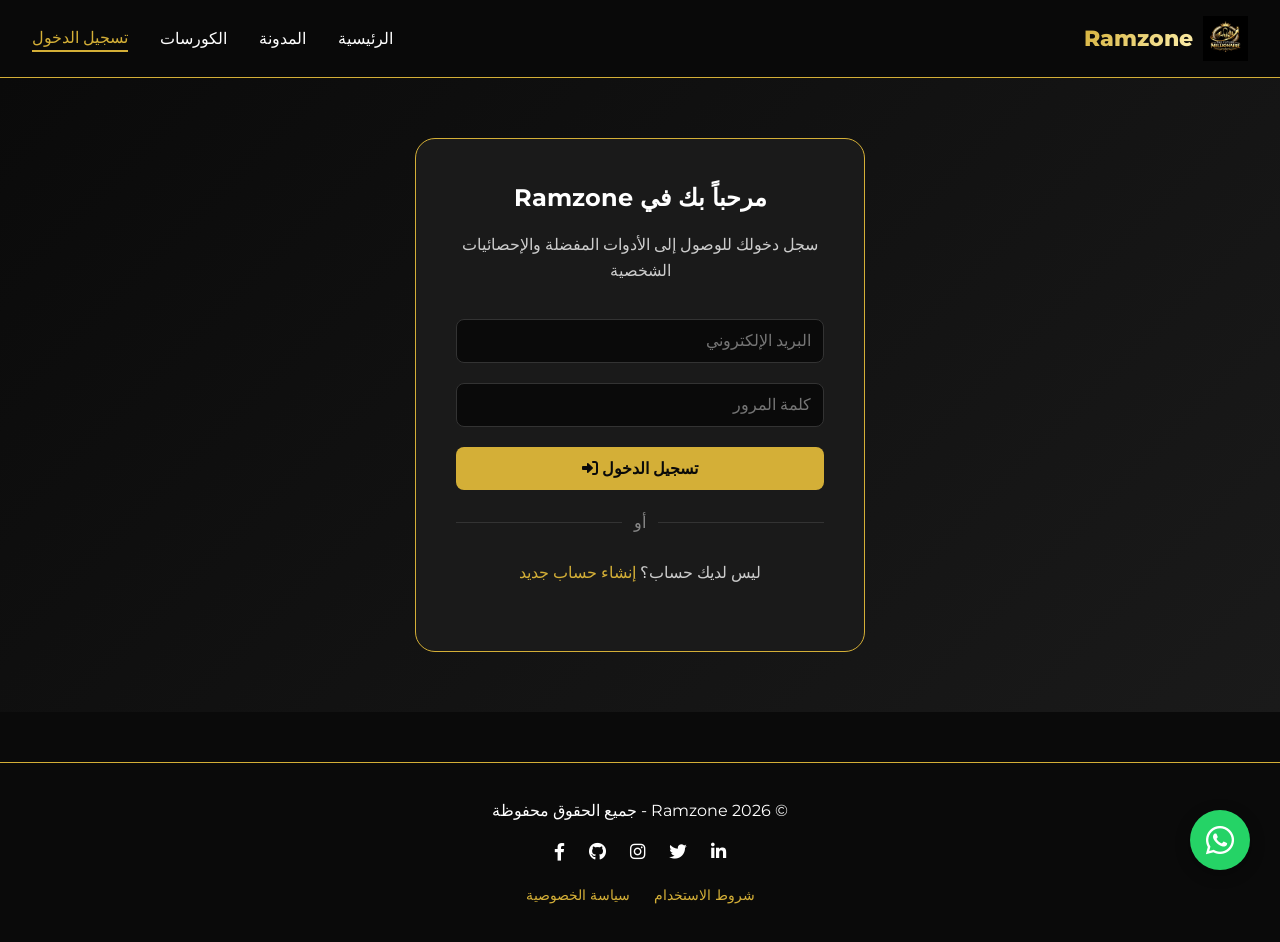
<file: dashboard.html>
<!DOCTYPE html>
<html lang="ar" dir="rtl">
<head>
    <meta charset="UTF-8">
    <meta name="viewport" content="width=device-width, initial-scale=1.0">
    
    <!-- Google Analytics -->
    <script async src="https://www.googletagmanager.com/gtag/js?id=G-LEQF7LQ0WY"></script>
    <script>
        window.dataLayer = window.dataLayer || [];
        function gtag(){dataLayer.push(arguments);}
        gtag('js', new Date());
        gtag('config', 'G-LEQF7LQ0WY');
    </script>
    
    <!-- SEO Meta Tags -->
    <title>لوحة التحكم | Ramzone</title>
    <meta name="description" content="لوحة تحكم المستخدم في Ramzone - تتبع إحصائياتك وأدواتك المفضلة">
    <meta name="robots" content="noindex, nofollow">
    
    <link rel="stylesheet" href="style.css">
    <link href="https://fonts.googleapis.com/css2?family=Montserrat:wght@300;400;500;600;700;800&display=swap" rel="stylesheet">
    <link rel="stylesheet" href="https://cdnjs.cloudflare.com/ajax/libs/font-awesome/6.0.0-beta3/css/all.min.css">
    
    <style>
        .dashboard-container {
            max-width: 1200px;
            margin: 40px auto;
            padding: 20px;
        }
        .welcome-card {
            background: linear-gradient(135deg, #1A1A1A, #0A0A0A);
            border: 1px solid #D4AF37;
            border-radius: 20px;
            padding: 30px;
            margin-bottom: 30px;
            text-align: center;
        }
        .welcome-card h1 { margin-bottom: 10px; }
        .stats-grid {
            display: grid;
            grid-template-columns: repeat(auto-fit, minmax(250px, 1fr));
            gap: 20px;
            margin-bottom: 40px;
        }
        .stat-box {
            background: #1A1A1A;
            border: 1px solid #2A2A2A;
            border-radius: 15px;
            padding: 25px;
            text-align: center;
            transition: 0.3s;
        }
        .stat-box:hover { border-color: #D4AF37; }
        .stat-box i { font-size: 2.5rem; color: #D4AF37; margin-bottom: 15px; }
        .stat-box .number { font-size: 2rem; font-weight: bold; color: #D4AF37; }
        .stat-box .label { color: #CCCCCC; margin-top: 10px; }
        .section-title {
            font-size: 1.5rem;
            margin: 30px 0 20px;
            color: #D4AF37;
            border-right: 3px solid #D4AF37;
            padding-right: 15px;
        }
        .favorites-list, .clicks-list {
            background: #1A1A1A;
            border-radius: 15px;
            padding: 20px;
            margin-bottom: 30px;
        }
        .favorite-item, .click-item {
            display: flex;
            justify-content: space-between;
            align-items: center;
            padding: 12px;
            border-bottom: 1px solid #2A2A2A;
        }
        .favorite-item:last-child, .click-item:last-child { border-bottom: none; }
        .favorite-name, .click-name { font-weight: bold; }
        .favorite-count, .click-count { color: #D4AF37; }
        .btn-danger {
            background: #dc3545;
            color: white;
            border: none;
            padding: 8px 20px;
            border-radius: 8px;
            cursor: pointer;
        }
        .btn-danger:hover { background: #c82333; }
        .admin-badge {
            background: #D4AF37;
            color: #0A0A0A;
            padding: 5px 10px;
            border-radius: 20px;
            font-size: 0.8rem;
            margin-right: 10px;
        }
        .whatsapp-float {
            position: fixed;
            bottom: 30px;
            right: 30px;
            background-color: #25D366;
            color: white;
            border-radius: 50%;
            width: 60px;
            height: 60px;
            display: flex;
            align-items: center;
            justify-content: center;
            font-size: 2rem;
            box-shadow: 0 4px 15px rgba(0,0,0,0.3);
            transition: 0.3s;
            z-index: 1000;
            text-decoration: none;
        }
        .whatsapp-float:hover { transform: scale(1.1); background-color: #20b859; }
        @media (max-width: 600px) {
            .whatsapp-float { width: 50px; height: 50px; font-size: 1.6rem; bottom: 20px; right: 20px; }
        }
        .footer-links { margin-top: 15px; }
        .footer-links a { color: #D4AF37; text-decoration: none; margin: 0 10px; }
    </style>
</head>
<body>

    <nav class="navbar">
        <div class="nav-container">
            <div class="logo">
                <img src="logo.png" alt="Ramzone Logo" class="logo-img">
                <span class="logo-text">Ramzone</span>
            </div>
            <div class="nav-links" id="navLinks">
                <a href="index.html">الرئيسية</a>
                <a href="blog.html">المدونة</a>
                <a href="courses.html">الكورسات</a>
                <a href="#" id="logoutBtn">تسجيل خروج</a>
            </div>
            <div class="menu-toggle" id="mobileMenu"><i class="fas fa-bars"></i></div>
        </div>
    </nav>

    <div class="dashboard-container" id="dashboardContainer"></div>

    <a href="https://wa.me/201069302075" class="whatsapp-float" target="_blank">
        <i class="fab fa-whatsapp"></i>
    </a>

    <footer class="footer">
        <div class="footer-content">
            <p>&copy; 2026 Ramzone - جميع الحقوق محفوظة</p>
            <div class="social-icons">
                <a href="https://linkedin.com/in/ramadanm200110" target="_blank"><i class="fab fa-linkedin-in"></i></a>
                <a href="https://twitter.com/ramadan2001mahmoud" target="_blank"><i class="fab fa-twitter"></i></a>
                <a href="https://instagram.com/ra_mah077" target="_blank"><i class="fab fa-instagram"></i></a>
                <a href="https://github.com/ramadan2001mahmoud" target="_blank"><i class="fab fa-github"></i></a>
                <a href="https://facebook.com/ramadan2001mahmoud" target="_blank"><i class="fab fa-facebook-f"></i></a>
            </div>
            <div class="footer-links">
                <a href="terms.html">شروط الاستخدام</a>
                <a href="terms.html#privacy">سياسة الخصوصية</a>
            </div>
        </div>
    </footer>

    <script>
        const currentUser = JSON.parse(localStorage.getItem("currentUser"));
        
        if (!currentUser) {
            window.location.href = "login.html";
        }

        let tools = [];
        try {
            const savedClicks = localStorage.getItem("toolsClicks");
            if (savedClicks) {
                const clicksData = JSON.parse(savedClicks);
                const defaultTools = [
                    "ChatGPT", "Claude", "Perplexity AI", "Gemini", "DeepSeek", "Midjourney", 
                    "DALL-E 3", "Leonardo.ai", "Runway ML", "HeyGen", "ElevenLabs", "GitHub Copilot"
                ];
                tools = defaultTools.map(name => ({
                    name: name,
                    clicks: clicksData[name] || 0
                }));
            }
        } catch(e) { console.log(e); }

        const userClicks = JSON.parse(localStorage.getItem(`userClicks_${currentUser.id}`) || "{}");
        let favorites = JSON.parse(localStorage.getItem(`favorites_${currentUser.id}`) || "[]");

        function renderDashboard() {
            const container = document.getElementById("dashboardContainer");
            const totalUserClicks = Object.values(userClicks).reduce((a, b) => a + b, 0);
            const favoriteCount = favorites.length;
            
            container.innerHTML = `
                <div class="welcome-card">
                    <h1>مرحباً ${currentUser.name} <span class="gold">👋</span></h1>
                    <p>هذه هي لوحة تحكمك الشخصية في Ramzone. تابع تقدمك وأدواتك المفضلة.</p>
                    ${currentUser.role === 'admin' ? '<p><span class="admin-badge"><i class="fas fa-crown"></i> مدير النظام</span> <a href="admin.html" style="color:#D4AF37;">اذهب إلى لوحة التحكم الإدارية →</a></p>' : ''}
                </div>

                <div class="stats-grid">
                    <div class="stat-box">
                        <i class="fas fa-mouse-pointer"></i>
                        <div class="number">${totalUserClicks}</div>
                        <div class="label">إجمالي نقراتك</div>
                    </div>
                    <div class="stat-box">
                        <i class="fas fa-heart"></i>
                        <div class="number">${favoriteCount}</div>
                        <div class="label">الأدوات المفضلة</div>
                    </div>
                    <div class="stat-box">
                        <i class="fas fa-calendar-alt"></i>
                        <div class="number">${new Date(currentUser.createdAt || Date.now()).toLocaleDateString('ar-EG')}</div>
                        <div class="label">تاريخ الانضمام</div>
                    </div>
                </div>

                <h2 class="section-title"><i class="fas fa-heart"></i> أدواتي المفضلة</h2>
                <div class="favorites-list" id="favoritesList"></div>

                <h2 class="section-title"><i class="fas fa-chart-line"></i> إحصائيات نقراتي</h2>
                <div class="clicks-list" id="clicksList"></div>

                <h2 class="section-title"><i class="fas fa-trash-alt"></i> حذف الحساب</h2>
                <div class="favorites-list">
                    <p style="margin-bottom: 15px; color:#ff6b6b;">تحذير: هذا الإجراء لا يمكن التراجع عنه.</p>
                    <button class="btn-danger" id="deleteAccountBtn">حذف حسابي نهائياً</button>
                </div>
            `;
            
            const favContainer = document.getElementById("favoritesList");
            if (favorites.length === 0) {
                favContainer.innerHTML = '<p style="padding: 20px; text-align: center; color: #666;">لا توجد أدوات مفضلة بعد. اذهب إلى الرئيسية وأضف أدواتك المفضلة! ⭐</p>';
            } else {
                favContainer.innerHTML = favorites.map(fav => `
                    <div class="favorite-item">
                        <span class="favorite-name"><i class="fas fa-star" style="color:#D4AF37;"></i> ${fav}</span>
                        <button class="remove-fav-btn" data-tool="${fav}" style="background:#dc3545; color:white; border:none; padding:5px 15px; border-radius:5px; cursor:pointer;">إزالة</button>
                    </div>
                `).join('');
                
                document.querySelectorAll(".remove-fav-btn").forEach(btn => {
                    btn.addEventListener("click", () => {
                        const toolName = btn.getAttribute("data-tool");
                        favorites = favorites.filter(f => f !== toolName);
                        localStorage.setItem(`favorites_${currentUser.id}`, JSON.stringify(favorites));
                        renderDashboard();
                    });
                });
            }
            
            const clicksContainer = document.getElementById("clicksList");
            const sortedClicks = Object.entries(userClicks).sort((a, b) => b[1] - a[1]);
            if (sortedClicks.length === 0) {
                clicksContainer.innerHTML = '<p style="padding: 20px; text-align: center; color: #666;">لم تقم بتجربة أي أداة بعد. ابدأ الآن! 🚀</p>';
            } else {
                clicksContainer.innerHTML = sortedClicks.map(([tool, count]) => `
                    <div class="click-item">
                        <span class="click-name"><i class="fas fa-cursor"></i> ${tool}</span>
                        <span class="click-count">${count} نقرة</span>
                    </div>
                `).join('');
            }
            
            document.getElementById("deleteAccountBtn").addEventListener("click", () => {
                if (confirm("هل أنت متأكد من حذف حسابك؟ سيتم حذف جميع بياناتك نهائياً.")) {
                    let users = JSON.parse(localStorage.getItem("users") || "[]");
                    users = users.filter(u => u.id !== currentUser.id);
                    localStorage.setItem("users", JSON.stringify(users));
                    localStorage.removeItem("currentUser");
                    localStorage.removeItem(`userClicks_${currentUser.id}`);
                    localStorage.removeItem(`favorites_${currentUser.id}`);
                    window.location.href = "index.html";
                }
            });
        }
        
        function setupLogout() {
            const logoutBtn = document.getElementById("logoutBtn");
            if (logoutBtn) {
                logoutBtn.addEventListener("click", (e) => {
                    e.preventDefault();
                    localStorage.removeItem("currentUser");
                    window.location.href = "index.html";
                });
            }
        }
        
        function setupMobileMenu() {
            const toggle = document.getElementById("mobileMenu");
            const navLinks = document.getElementById("navLinks");
            if (toggle && navLinks) {
                toggle.addEventListener("click", () => {
                    navLinks.classList.toggle("active");
                });
            }
        }
        
        renderDashboard();
        setupLogout();
        setupMobileMenu();
    </script>
</body>
</html>
</file>
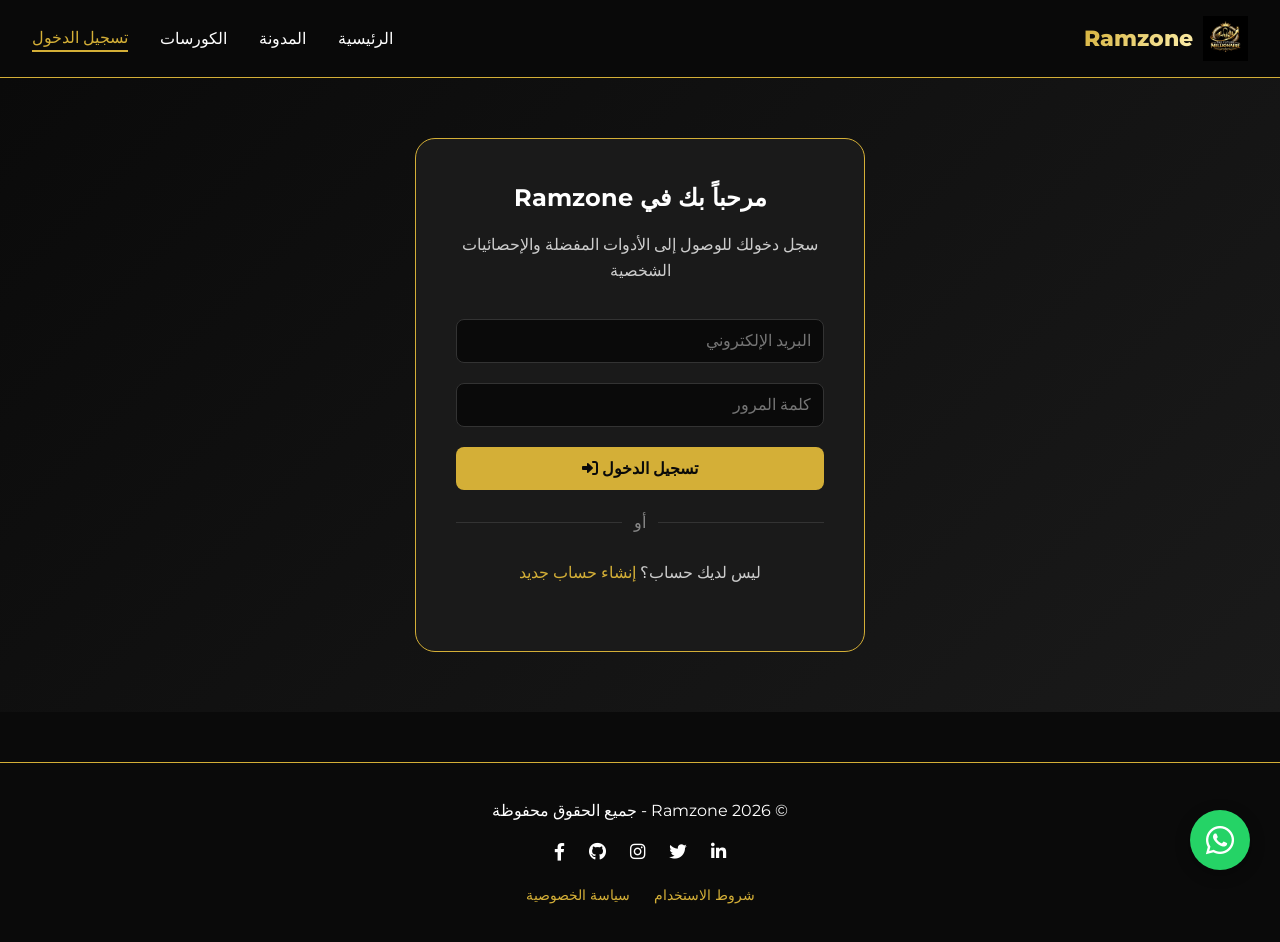
<file: login.html>
<!DOCTYPE html>
<html lang="ar" dir="rtl">
<head>
    <meta charset="UTF-8">
    <meta name="viewport" content="width=device-width, initial-scale=1.0">
    
    <!-- Google Analytics -->
    <script async src="https://www.googletagmanager.com/gtag/js?id=G-LEQF7LQ0WY"></script>
    <script>
        window.dataLayer = window.dataLayer || [];
        function gtag(){dataLayer.push(arguments);}
        gtag('js', new Date());
        gtag('config', 'G-LEQF7LQ0WY');
    </script>
    
    <!-- SEO Meta Tags -->
    <title>تسجيل الدخول | Ramzone</title>
    <meta name="description" content="تسجيل الدخول إلى Ramzone - دليلك الشامل لأدوات الذكاء الاصطناعي">
    <meta name="keywords" content="تسجيل الدخول, إنشاء حساب, Ramzone">
    <meta name="author" content="Ramadan Mahmoud">
    <meta name="robots" content="index, follow">
    
    <meta property="og:title" content="تسجيل الدخول | Ramzone">
    <meta property="og:description" content="تسجيل الدخول إلى Ramzone">
    <meta property="og:image" content="https://ramadan2001mahmoud.github.io/The-Future-Millionaire/logo.png">
    <meta property="og:url" content="https://ramadan2001mahmoud.github.io/The-Future-Millionaire/login.html">
    <meta property="og:type" content="website">
    
    <meta name="twitter:card" content="summary_large_image">
    <link rel="canonical" href="https://ramadan2001mahmoud.github.io/The-Future-Millionaire/login.html">
    
    <link rel="stylesheet" href="style.css">
    <link href="https://fonts.googleapis.com/css2?family=Montserrat:wght@300;400;500;600;700;800&display=swap" rel="stylesheet">
    <link rel="stylesheet" href="https://cdnjs.cloudflare.com/ajax/libs/font-awesome/6.0.0-beta3/css/all.min.css">
    <script src="https://accounts.google.com/gsi/client" async defer></script>
    
    <style>
        .auth-container {
            min-height: 70vh;
            display: flex;
            justify-content: center;
            align-items: center;
            padding: 60px 20px;
            background: linear-gradient(135deg, #0A0A0A, #1A1A1A);
        }
        .auth-card {
            background: #1A1A1A;
            padding: 40px;
            border-radius: 20px;
            border: 1px solid #D4AF37;
            max-width: 450px;
            width: 100%;
            text-align: center;
        }
        .auth-card h2 { margin-bottom: 15px; }
        .auth-card p { margin-bottom: 25px; color: #CCCCCC; }
        .auth-card input {
            width: 100%;
            padding: 12px;
            margin: 10px 0;
            background: #0A0A0A;
            border: 1px solid #333;
            border-radius: 8px;
            color: white;
            font-size: 1rem;
        }
        .auth-card button {
            width: 100%;
            padding: 12px;
            background: #D4AF37;
            color: #0A0A0A;
            border: none;
            border-radius: 8px;
            font-weight: bold;
            cursor: pointer;
            margin-top: 10px;
            font-size: 1rem;
            transition: 0.3s;
        }
        .auth-card button:hover { background: #FFF2B2; }
        .auth-card a { color: #D4AF37; text-decoration: none; }
        .auth-card a:hover { text-decoration: underline; }
        .error-msg { color: #ff6b6b; font-size: 0.8rem; margin-top: 10px; display: none; }
        .success-msg { color: #51cf66; font-size: 0.8rem; margin-top: 10px; display: none; }
        .google-btn {
            background: #4285F4 !important;
            color: white !important;
            margin-top: 15px;
            display: flex;
            align-items: center;
            justify-content: center;
            gap: 10px;
        }
        .google-btn:hover { background: #357ae8 !important; }
        .divider {
            margin: 20px 0;
            position: relative;
            text-align: center;
        }
        .divider::before, .divider::after {
            content: "";
            position: absolute;
            top: 50%;
            width: 45%;
            height: 1px;
            background: #333;
        }
        .divider::before { left: 0; }
        .divider::after { right: 0; }
        .divider span { background: #1A1A1A; padding: 0 10px; color: #888; }
        .whatsapp-float {
            position: fixed;
            bottom: 30px;
            right: 30px;
            background-color: #25D366;
            color: white;
            border-radius: 50%;
            width: 60px;
            height: 60px;
            display: flex;
            align-items: center;
            justify-content: center;
            font-size: 2rem;
            box-shadow: 0 4px 15px rgba(0,0,0,0.3);
            transition: 0.3s;
            z-index: 1000;
            text-decoration: none;
        }
        .whatsapp-float:hover { transform: scale(1.1); background-color: #20b859; }
        @media (max-width: 600px) {
            .whatsapp-float { width: 50px; height: 50px; font-size: 1.6rem; bottom: 20px; right: 20px; }
        }
        .footer-links { margin-top: 15px; }
        .footer-links a { color: #D4AF37; text-decoration: none; margin: 0 10px; }
    </style>
</head>
<body>

    <nav class="navbar">
        <div class="nav-container">
            <div class="logo">
                <img src="logo.png" alt="Ramzone Logo" class="logo-img">
                <span class="logo-text">Ramzone</span>
            </div>
            <div class="nav-links" id="navLinks">
                <a href="index.html">الرئيسية</a>
                <a href="blog.html">المدونة</a>
                <a href="courses.html">الكورسات</a>
                <a href="login.html" class="active">تسجيل الدخول</a>
            </div>
            <div class="menu-toggle" id="mobileMenu"><i class="fas fa-bars"></i></div>
        </div>
    </nav>

    <div class="auth-container">
        <div class="auth-card" id="loginCard">
            <h2>مرحباً بك في <span class="gold">Ramzone</span></h2>
            <p>سجل دخولك للوصول إلى الأدوات المفضلة والإحصائيات الشخصية</p>
            
            <form id="loginForm">
                <input type="email" id="loginEmail" placeholder="البريد الإلكتروني" required>
                <input type="password" id="loginPassword" placeholder="كلمة المرور" required>
                <div class="error-msg" id="loginError"></div>
                <button type="submit">تسجيل الدخول <i class="fas fa-sign-in-alt"></i></button>
            </form>

            <div class="divider"><span>أو</span></div>

            <div id="googleSignInBtn"></div>
            
            <p style="margin-top: 25px;">ليس لديك حساب؟ <a href="#" id="showRegister">إنشاء حساب جديد</a></p>
        </div>

        <div class="auth-card" id="registerCard" style="display: none;">
            <h2>إنشاء حساب جديد</h2>
            <p>انضم إلينا واستفد من المميزات الحصرية</p>
            <form id="registerForm">
                <input type="text" id="regName" placeholder="الاسم الكامل" required>
                <input type="email" id="regEmail" placeholder="البريد الإلكتروني" required>
                <input type="password" id="regPassword" placeholder="كلمة المرور" required>
                <div class="error-msg" id="registerError"></div>
                <div class="success-msg" id="registerSuccess"></div>
                <button type="submit">إنشاء الحساب <i class="fas fa-user-plus"></i></button>
            </form>
            
            <div class="divider"><span>أو</span></div>

            <div id="googleSignUpBtn"></div>

            <p style="margin-top: 25px;">لديك حساب؟ <a href="#" id="showLogin">تسجيل الدخول</a></p>
        </div>
    </div>

    <a href="https://wa.me/201069302075" class="whatsapp-float" target="_blank">
        <i class="fab fa-whatsapp"></i>
    </a>

    <footer class="footer">
        <div class="footer-content">
            <p>&copy; 2026 Ramzone - جميع الحقوق محفوظة</p>
            <div class="social-icons">
                <a href="https://linkedin.com/in/ramadanm200110" target="_blank"><i class="fab fa-linkedin-in"></i></a>
                <a href="https://twitter.com/ramadan2001mahmoud" target="_blank"><i class="fab fa-twitter"></i></a>
                <a href="https://instagram.com/ra_mah077" target="_blank"><i class="fab fa-instagram"></i></a>
                <a href="https://github.com/ramadan2001mahmoud" target="_blank"><i class="fab fa-github"></i></a>
                <a href="https://facebook.com/ramadan2001mahmoud" target="_blank"><i class="fab fa-facebook-f"></i></a>
            </div>
            <div class="footer-links">
                <a href="terms.html">شروط الاستخدام</a>
                <a href="terms.html#privacy">سياسة الخصوصية</a>
            </div>
        </div>
    </footer>

    <script>
        const GOOGLE_CLIENT_ID = "655451768999-3p7u213diffbiu50mjjq43ct99fraufk.apps.googleusercontent.com";
        
        function initializeGoogleSignIn() {
            google.accounts.id.initialize({
                client_id: GOOGLE_CLIENT_ID,
                callback: handleGoogleCredentialResponse,
                auto_select: false,
                cancel_on_tap_outside: true
            });
            
            google.accounts.id.renderButton(
                document.getElementById("googleSignInBtn"),
                { theme: "filled_black", size: "large", width: "100%", text: "signin_with", shape: "rectangular", locale: "ar" }
            );
            
            google.accounts.id.renderButton(
                document.getElementById("googleSignUpBtn"),
                { theme: "filled_black", size: "large", width: "100%", text: "signup_with", shape: "rectangular", locale: "ar" }
            );
        }
        
        function parseJwt(token) {
            try {
                const base64Url = token.split('.')[1];
                const base64 = base64Url.replace(/-/g, '+').replace(/_/g, '/');
                const jsonPayload = decodeURIComponent(atob(base64).split('').map(function(c) {
                    return '%' + ('00' + c.charCodeAt(0).toString(16)).slice(-2);
                }).join(''));
                return JSON.parse(jsonPayload);
            } catch (e) {
                console.error("خطأ في فك التشفير", e);
                return null;
            }
        }
        
        function handleGoogleCredentialResponse(response) {
            const id_token = response.credential;
            const payload = parseJwt(id_token);
            
            if (payload) {
                const googleUser = {
                    id: payload.sub,
                    name: payload.name,
                    email: payload.email,
                    picture: payload.picture
                };
                
                let users = JSON.parse(localStorage.getItem("users") || "[]");
                let existingUser = users.find(u => u.email === googleUser.email);
                
                if (!existingUser) {
                    const newUser = {
                        id: Date.now(),
                        name: googleUser.name,
                        email: googleUser.email,
                        password: "google_oauth_" + googleUser.id,
                        role: users.length === 0 ? "admin" : "user",
                        favorites: [],
                        createdAt: new Date().toISOString(),
                        authProvider: "google",
                        googleId: googleUser.id,
                        picture: googleUser.picture
                    };
                    users.push(newUser);
                    localStorage.setItem("users", JSON.stringify(users));
                    localStorage.setItem("currentUser", JSON.stringify(newUser));
                    alert(`✅ مرحباً ${googleUser.name}! تم إنشاء حسابك بنجاح`);
                } else {
                    existingUser.name = googleUser.name;
                    localStorage.setItem("users", JSON.stringify(users));
                    localStorage.setItem("currentUser", JSON.stringify(existingUser));
                    alert(`👋 مرحباً بعودتك ${existingUser.name}!`);
                }
                
                window.location.href = "dashboard.html";
            }
        }
        
        document.getElementById("loginForm").addEventListener("submit", (e) => {
            e.preventDefault();
            const email = document.getElementById("loginEmail").value;
            const password = document.getElementById("loginPassword").value;
            const errorDiv = document.getElementById("loginError");
            
            const users = JSON.parse(localStorage.getItem("users") || "[]");
            const user = users.find(u => u.email === email && u.password === password);
            
            if (user) {
                localStorage.setItem("currentUser", JSON.stringify(user));
                errorDiv.style.display = "none";
                window.location.href = "dashboard.html";
            } else {
                errorDiv.textContent = "البريد الإلكتروني أو كلمة المرور غير صحيحة";
                errorDiv.style.display = "block";
            }
        });
        
        document.getElementById("registerForm").addEventListener("submit", (e) => {
            e.preventDefault();
            const name = document.getElementById("regName").value;
            const email = document.getElementById("regEmail").value;
            const password = document.getElementById("regPassword").value;
            const errorDiv = document.getElementById("registerError");
            const successDiv = document.getElementById("registerSuccess");
            
            let users = JSON.parse(localStorage.getItem("users") || "[]");
            
            if (users.find(u => u.email === email)) {
                errorDiv.textContent = "هذا البريد مسجل بالفعل";
                errorDiv.style.display = "block";
                successDiv.style.display = "none";
                return;
            }
            
            if (password.length < 4) {
                errorDiv.textContent = "كلمة المرور يجب أن تكون 4 أحرف على الأقل";
                errorDiv.style.display = "block";
                return;
            }
            
            const newUser = { 
                id: Date.now(), 
                name, 
                email, 
                password, 
                role: users.length === 0 ? "admin" : "user", 
                favorites: [],
                createdAt: new Date().toISOString(),
                authProvider: "local"
            };
            
            users.push(newUser);
            localStorage.setItem("users", JSON.stringify(users));
            localStorage.setItem("currentUser", JSON.stringify(newUser));
            
            successDiv.textContent = "تم إنشاء الحساب بنجاح! جاري التحويل...";
            successDiv.style.display = "block";
            errorDiv.style.display = "none";
            
            setTimeout(() => {
                window.location.href = "dashboard.html";
            }, 1500);
        });
        
        document.getElementById("showRegister").addEventListener("click", (e) => {
            e.preventDefault();
            document.getElementById("loginCard").style.display = "none";
            document.getElementById("registerCard").style.display = "block";
        });
        
        document.getElementById("showLogin").addEventListener("click", (e) => {
            e.preventDefault();
            document.getElementById("registerCard").style.display = "none";
            document.getElementById("loginCard").style.display = "block";
        });
        
        document.getElementById("mobileMenu")?.addEventListener("click", () => {
            document.getElementById("navLinks").classList.toggle("active");
        });
        
        initializeGoogleSignIn();
    </script>
</body>
</html>
</file>
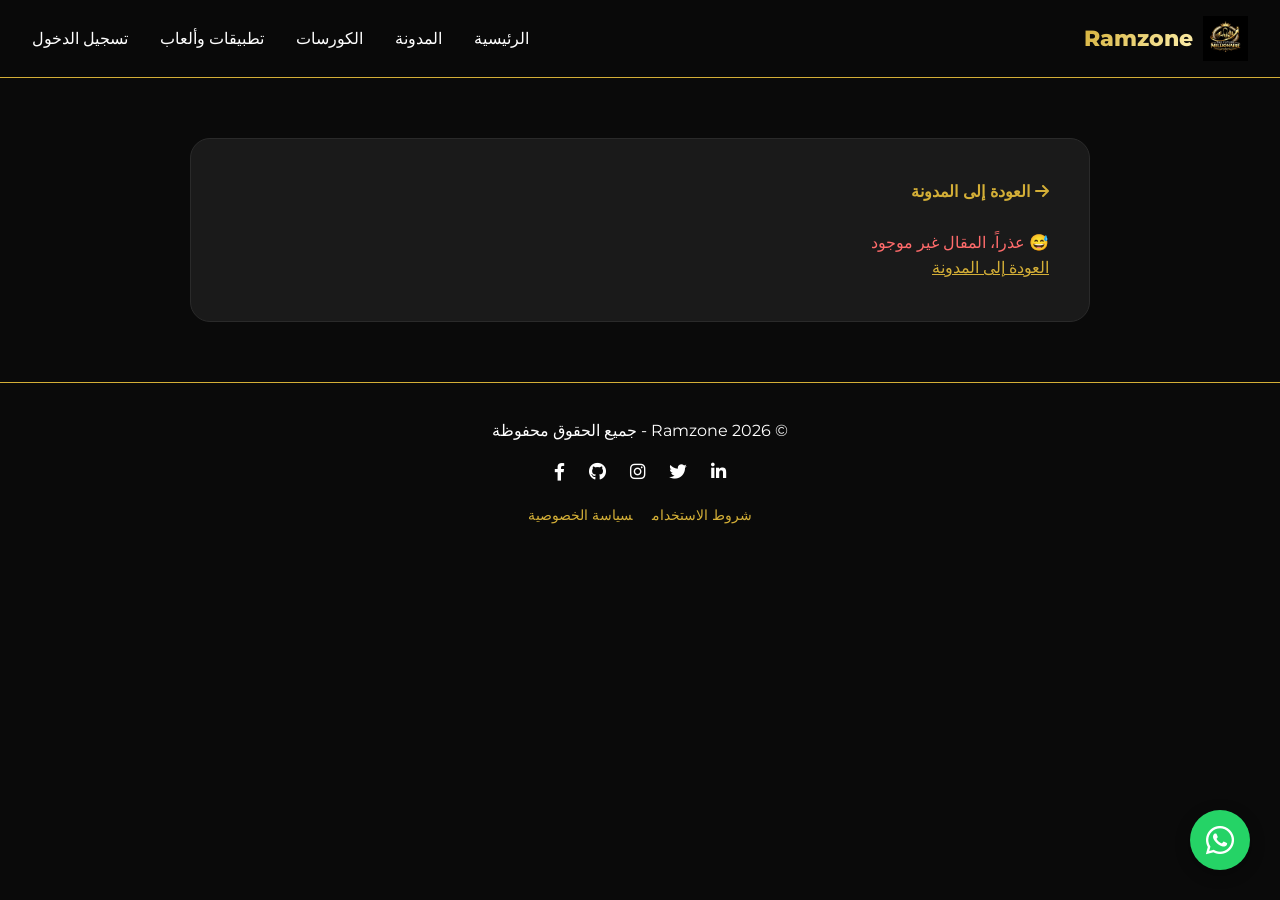
<file: post.html>
<!DOCTYPE html>
<html lang="ar" dir="rtl">
<head>
    <meta charset="UTF-8">
    <meta name="viewport" content="width=device-width, initial-scale=1.0">
    <title>تفاصيل المقال | Ramzone</title>
    <link rel="stylesheet" href="style.css">
    <link href="https://fonts.googleapis.com/css2?family=Montserrat:wght@300;400;500;600;700;800&display=swap" rel="stylesheet">
    <link rel="stylesheet" href="https://cdnjs.cloudflare.com/ajax/libs/font-awesome/6.0.0-beta3/css/all.min.css">
    <style>
        .post-container { max-width: 900px; margin: 60px auto; padding: 40px; background: #1A1A1A; border-radius: 20px; border: 1px solid #2A2A2A; }
        .post-container img { width: 100%; border-radius: 15px; margin: 25px 0; }
        .post-category { color: #D4AF37; font-size: 0.9rem; margin-top: 15px; }
        .post-date { color: #888; font-size: 0.8rem; margin: 5px 0; }
        .post-content { line-height: 1.9; color: #DDD; margin-top: 30px; }
        .post-content h2 { color: #D4AF37; margin: 25px 0 15px; font-size: 1.5rem; }
        .post-content ul, .post-content ol { margin: 15px 0; padding-right: 25px; }
        .post-content li { margin: 8px 0; }
        .post-content hr { margin: 30px 0; border-color: #333; }
        .back-btn { display: inline-block; margin-bottom: 25px; color: #D4AF37; text-decoration: none; font-weight: bold; }
        .back-btn:hover { text-decoration: underline; }
        .share-buttons { margin-top: 40px; padding-top: 20px; border-top: 1px solid #333; display: flex; gap: 15px; align-items: center; flex-wrap: wrap; }
        .share-buttons a { color: #D4AF37; text-decoration: none; font-size: 1.2rem; transition: 0.3s; }
        .share-buttons a:hover { transform: scale(1.1); color: #FFF2B2; }
        .whatsapp-float { position: fixed; bottom: 30px; right: 30px; background-color: #25D366; color: white; border-radius: 50%; width: 60px; height: 60px; display: flex; align-items: center; justify-content: center; font-size: 2rem; box-shadow: 0 4px 15px rgba(0,0,0,0.3); transition: 0.3s; z-index: 1000; text-decoration: none; }
        .whatsapp-float:hover { transform: scale(1.1); background-color: #20b859; }
        @media (max-width: 600px) { .whatsapp-float { width: 50px; height: 50px; font-size: 1.6rem; bottom: 20px; right: 20px; } .post-container { margin: 30px 15px; padding: 20px; } }
    </style>
</head>
<body>

    <nav class="navbar">
        <div class="nav-container">
            <div class="logo"><img src="logo.png" alt="Ramzone Logo" class="logo-img"><span class="logo-text">Ramzone</span></div>
            <div class="nav-links" id="navLinks">
                <a href="index.html">الرئيسية</a> <a href="blog.html">المدونة</a> <a href="courses.html">الكورسات</a> <a href="apps.html">تطبيقات وألعاب</a>
                <a href="login.html" id="authLink">تسجيل الدخول</a> <span id="userGreeting" style="display:none;"></span> <a href="#" id="logoutBtn" style="display:none;">تسجيل خروج</a>
            </div>
            <div class="menu-toggle" id="mobileMenu"><i class="fas fa-bars"></i></div>
        </div>
    </nav>

    <div class="post-container" id="postContainer">
        <a href="blog.html" class="back-btn"><i class="fas fa-arrow-right"></i> العودة إلى المدونة</a>
        <div id="postContent"></div>
    </div>

    <a href="https://wa.me/201069302075" class="whatsapp-float" target="_blank"><i class="fab fa-whatsapp"></i></a>

    <footer class="footer">
        <div class="footer-content"><p>&copy; 2026 Ramzone - جميع الحقوق محفوظة</p>
            <div class="social-icons">
                <a href="https://linkedin.com/in/ramadanm200110" target="_blank"><i class="fab fa-linkedin-in"></i></a>
                <a href="https://twitter.com/ramadan2001mahmoud" target="_blank"><i class="fab fa-twitter"></i></a>
                <a href="https://instagram.com/ra_mah077" target="_blank"><i class="fab fa-instagram"></i></a>
                <a href="https://github.com/ramadan2001mahmoud" target="_blank"><i class="fab fa-github"></i></a>
                <a href="https://facebook.com/ramadan2001mahmoud" target="_blank"><i class="fab fa-facebook-f"></i></a>
            </div>
            <div class="footer-links"><a href="terms.html">شروط الاستخدام</a><a href="terms.html#privacy">سياسة الخصوصية</a></div>
        </div>
    </footer>

    <script>
        const fullPosts = {
            "كيف تصبح مليونيراً باستخدام الذكاء الاصطناعي في 2026": { title: "كيف تصبح مليونيراً باستخدام الذكاء الاصطناعي في 2026", date: "2026-04-01", category: "ريادة أعمال", image: "https://images.unsplash.com/photo-1553729459-efe14ef6055d?w=800&h=400&fit=crop", content: `<p>الذكاء الاصطناعي ليس مجرد تقنية عابرة، بل هو ثورة حقيقية تخلق مليارديرات جدد كل يوم. في هذا المقال، نستعرض 5 استراتيجيات ذكية لتضخيم دخلك باستخدام أدوات AI:</p><h2>🇸🇦 1. أتمتة المحتوى</h2><p>استخدم ChatGPT وJasper لإنشاء محتوى تسويقي، مقالات، منشورات سوشيال ميديا بكميات هائلة وبجودة عالية.</p><h2>🎓 2. إنشاء دورات تعليمية بالذكاء الاصطناعي</h2><p>باستخدام HeyGen وElevenLabs، يمكنك إنشاء فيديوهات تعليمية كاملة بصوتك وصورتك الرقمية.</p><h2>💻 3. بناء تطبيقات بدون برمجة</h2><p>أدوات مثل Cursor وReplit AI تسمح لأي شخص ببناء تطبيقات ويب كاملة بدون خبرة برمجية عميقة.</p><h2>📢 4. التسويق بالذكاء الاصطناعي</h2><p>استخدم Perplexity AI لتحليل السوق، وMidjourney لتصميم إعلانات جذابة، وCopy.ai لكتابة نصوص إعلانية مقنعة.</p><h2>💰 5. الاستثمار في شركات AI</h2><p>تابع الشركات الناشئة في مجال الذكاء الاصطناعي واستثمر مبكراً.</p><hr><p><strong>الخلاصة:</strong> المستقبل لمن يستخدم الذكاء الاصطناعي كأداة لتضخيم جهوده. ابدأ اليوم ولا تنتظر.</p>` },
            "أفضل 10 أدوات AI لتوليد الفيديو": { title: "أفضل 10 أدوات AI لتوليد الفيديو", date: "2026-03-28", category: "أدوات", image: "https://images.unsplash.com/photo-1574717024653-61fd2cf4dde1?w=800&h=400&fit=crop", content: `<p>صناعة الفيديو أصبحت أسهل من أي وقت مضى بفضل الذكاء الاصطناعي. إليك أفضل 10 أدوات:</p><ul><li><strong>Runway ML:</strong> تحرير وتوليد فيديوهات احترافية</li><li><strong>HeyGen:</strong> إنشاء أفلام بصور رمزية متحركة واقعية</li><li><strong>Pika Labs:</strong> تحويل النص إلى فيديو قصير</li><li><strong>Kaiber:</strong> تحويل الصور إلى فيديوهات متحركة</li><li><strong>Sora:</strong> أحدث إصدار من OpenAI (قيد الإصدار)</li><li><strong>Descript:</strong> تحرير الفيديو كأنك تحرر نصاً</li><li><strong>Fliki:</strong> تحويل المدونات إلى فيديوهات</li><li><strong>Synthesia:</strong> إنشاء فيديوهات تدريبية بأفاتار رقمي</li><li><strong>Elai.io:</strong> إنشاء فيديوهات من النص فقط</li><li><strong>Pictory.ai:</strong> تحويل المقالات الطويلة إلى فيديوهات قصيرة</li></ul><p>كل هذه الأدوات توفر نسخ مجانية لتجربتها قبل الاشتراك.</p>` },
            "ChatGPT vs Claude: أيهما أفضل للبرمجة؟": { title: "ChatGPT vs Claude: أيهما أفضل للبرمجة؟", date: "2026-03-25", category: "مقارنات", image: "https://images.unsplash.com/photo-1580894894513-541e068a3e2b?w=800&h=400&fit=crop", content: `<p>مقارنة شاملة بين أقوى نموذجين للذكاء الاصطناعي في مجال البرمجة:</p><h2>🤖 ChatGPT (GPT-4):</h2><p><strong>مميزات:</strong> يفهم السياق جيداً، يكتب كود نظيف، يدعم أكثر من 50 لغة برمجة.</p><p><strong>عيوب:</strong> أحياناً يهلوس في الكود المعقد.</p><h2>🧠 Claude 3 (Opus):</h2><p><strong>مميزات:</strong> دقة عالية في الكود الطويل، فهم ممتاز للمشاريع الكبيرة.</p><p><strong>عيوب:</strong> أقل شيوعاً، سعر أعلى لـ API.</p><h2>🏆 الخلاصة:</h2><p>للمشاريع الصغيرة → ChatGPT. للمشاريع الكبيرة → Claude 3.</p>` },
            "عقلية المليونير: كيف تفكر كالأغنياء": { title: "عقلية المليونير: كيف تفكر كالأغنياء", date: "2026-03-20", category: "تطوير ذات", image: "https://images.unsplash.com/photo-1573497491208-6b1acb260507?w=800&h=400&fit=crop", content: `<p>الفرق بين الأغنياء والفقراء ليس في المال فقط، بل في العقلية. إليك 7 عادات يومية:</p><ol><li><strong>التفكير في الحلول وليس المشاكل</strong></li><li><strong>الاستثمار في نفسك</strong></li><li><strong>تحمل المخاطر المحسوبة</strong></li><li><strong>بناء شبكة علاقات قوية</strong></li><li><strong>الانضباط المالي</strong></li><li><strong>التعلم المستمر</strong></li><li><strong>العمل على المشروع وليس في المشروع</strong></li></ol><p>ابدأ بتطبيق هذه العادات اليوم، وستلاحظ الفرق خلال 6 أشهر.</p>` },
            "دليلك الشامل لتعلم البرمجة بالذكاء الاصطناعي": { title: "دليلك الشامل لتعلم البرمجة بالذكاء الاصطناعي", date: "2026-03-15", category: "برمجة", image: "https://images.unsplash.com/photo-1516116216624-53e697fedbea?w=800&h=400&fit=crop", content: `<p>البرمجة لم تعد حكراً على الخبراء. بفضل الذكاء الاصطناعي، أي شخص يمكنه تعلم البرمجة وبناء تطبيقات احترافية.</p><h2>1. ابدأ بأساسيات البرمجة</h2><p>تعلم الأساسيات باستخدام ChatGPT.</p><h2>2. استخدم مساعد البرمجة الذكي</h2><p>جرب <strong>GitHub Copilot</strong> أو <strong>Cursor</strong>.</p><h2>3. حل المشكلات العملية</h2><p>اطلب من ChatGPT حل مشكلات برمجية حقيقية.</p><h2>4. ابدأ مشروعك الخاص</h2><p>بعد شهر من التعلم، ابدأ مشروعاً خاصاً بك.</p>` },
            "أفضل 5 أدوات لتحليل البيانات بالذكاء الاصطناعي": { title: "أفضل 5 أدوات لتحليل البيانات بالذكاء الاصطناعي", date: "2026-03-10", category: "أدوات", image: "https://images.unsplash.com/photo-1551288049-bebda4e38f71?w=800&h=400&fit=crop", content: `<p>تحليل البيانات أصبح أسهل مع الذكاء الاصطناعي. إليك أفضل 5 أدوات:</p><ul><li><strong>Tableau AI:</strong> تصور البيانات بالذكاء الاصطناعي</li><li><strong>Polymer:</strong> تحليل بيانات بدون كود</li><li><strong>Julius AI:</strong> تحليل بيانات بالمحادثة</li><li><strong>MonkeyLearn:</strong> تحليل النصوص والمشاعر</li><li><strong>IBM Watson:</strong> تحليل متقدم للبيانات</li></ul><p>جميع هذه الأدوات توفر نسخ تجريبية مجانية.</p>` },
            "الاستثمار في الذكاء الاصطناعي: فرص العقد القادم": { title: "الاستثمار في الذكاء الاصطناعي: فرص العقد القادم", date: "2026-03-05", category: "استثمار", image: "https://images.unsplash.com/photo-1460925895917-afdab827c52f?w=800&h=400&fit=crop", content: `<p>الذكاء الاصطناعي هو المستقبل، والاستثمار فيه الآن قد يحقق عوائد ضخمة. إليك أفضل المجالات:</p><h2>1. شركات التكنولوجيا الكبرى</h2><p>Google، Microsoft، Amazon كلها تستثمر بكثافة في AI.</p><h2>2. الشركات الناشئة</h2><p>استثمر في الشركات الناشئة التي تقدم حلولاً مبتكرة في مجال AI.</p><h2>3. الصناديق المتداولة (ETFs)</h2><p>صناديق مثل ROBO و BOTZ تركز على شركات التكنولوجيا.</p><p><strong>نصيحة:</strong> ابدأ بمبالغ صغيرة واستثمر على المدى الطويل.</p>` },
            "10 مهارات مطلوبة في عصر الذكاء الاصطناعي": { title: "10 مهارات مطلوبة في عصر الذكاء الاصطناعي", date: "2026-02-28", category: "تطوير ذات", image: "https://images.unsplash.com/photo-1522071820081-009f0129c71c?w=800&h=400&fit=crop", content: `<p>سوق العمل يتغير بسرعة بسبب الذكاء الاصطناعي. إليك 10 مهارات ستجعلك مطلوباً:</p><ol><li><strong>البرمجة:</strong> Python و JavaScript أساسيتان</li><li><strong>تحليل البيانات:</strong> فهم البيانات واستخراج القيم منها</li><li><strong>التعلم الآلي:</strong> بناء نماذج AI</li><li><strong>التفكير النقدي:</strong> تحليل النتائج واتخاذ القرارات</li><li><strong>الإبداع:</strong> AI يقلد لكن لا يبتكر</li><li><strong>التواصل:</strong> شرح الأفكار التقنية لغير المختصين</li><li><strong>إدارة المشاريع:</strong> تنظيم وتوجيه فرق العمل</li><li><strong>التسويق الرقمي:</strong> استغلال AI في التسويق</li><li><strong>التعلم المستمر:</strong> مواكبة التطورات السريعة</li><li><strong>الأخلاقيات:</strong> فهم تأثير AI على المجتمع</li></ol><p>طور هذه المهارات وستكون جاهزاً لمستقبل مليء بالفرص.</p>` },
            "كيف تبدأ مشروعك الخاص بالذكاء الاصطناعي بدون رأس مال": { title: "كيف تبدأ مشروعك الخاص بالذكاء الاصطناعي بدون رأس مال", date: "2026-04-05", category: "ريادة أعمال", image: "https://images.unsplash.com/photo-1552664730-d307ca884978?w=800&h=400&fit=crop", content: `<p>كثيرون يعتقدون أن بدء مشروع يتطلب رأس مال كبير، لكن الحقيقة أن الذكاء الاصطناعي غير هذه المعادلة.</p><h2>1. استخدم الأدوات المجانية</h2><p>ChatGPT المجاني، Canva AI، وLeonardo.ai كلها أدوات قوية ومجانية.</p><h2>2. ابدأ خدمة صغيرة</h2><p>مثل كتابة المحتوى، تصميم الشعارات، أو تحرير الفيديو باستخدام AI.</p><h2>3. سوق لنفسك مجاناً</h2><p>استخدم LinkedIn، Twitter، ومجموعات Facebook للترويج لخدماتك.</p><h2>4. أعد استثمار أرباحك</h2><p>أول 100 دولار أرباح استثمرها في أدوات مدفوعة لتطوير خدماتك.</p><p><strong>الخلاصة:</strong> ابدأ اليوم، لا تنتظر الظروف المثالية.</p>` },
            "أفضل 5 أدوات AI لكتابة السيرة الذاتية": { title: "أفضل 5 أدوات AI لكتابة السيرة الذاتية", date: "2026-04-02", category: "أدوات", image: "https://images.unsplash.com/photo-1586281380349-632531db7ed4?w=800&h=400&fit=crop", content: `<p>الحصول على وظيفة أحلامك يبدأ بسيرة ذاتية احترافية. إليك أفضل 5 أدوات AI:</p><ul><li><strong>Rezi:</strong> منصة متخصصة في كتابة السيرة الذاتية بالذكاء الاصطناعي</li><li><strong>Kickresume:</strong> قوالب احترافية مع مساعد AI ذكي</li><li><strong>Novoresume:</strong> تحليل واقتراحات لتحسين سيرتك الذاتية</li><li><strong>EnhanCV:</strong> تحسين الكلمات المفتاحية لتجاوز أنظمة ATS</li><li><strong>Resume.io:</strong> قوالب حديثة مع نصائح مخصصة</li></ul><p><strong>نصيحة:</strong> استخدم ChatGPT أيضاً لكتابة ملخص شخصي قوي وجذاب.</p>` },
            "كيف تكسب المال من الإنترنت باستخدام الذكاء الاصطناعي в 2026": { title: "كيف تكسب المال من الإنترنت باستخدام الذكاء الاصطناعي في 2026", date: "2026-04-12", category: "ريادة أعمال", image: "https://images.unsplash.com/photo-1553729459-efe14ef6055d?w=800&h=400&fit=crop", content: `<h2>المقدمة: ثورة الذكاء الاصطناعي والربح من الإنترنت</h2><p>في عام 2026، لم يعد الذكاء الاصطناعي مجرد تقنية مستقبلية، بل أصبح أداة يومية يستخدمها الملايين لزيادة دخلهم. في هذا الدليل، نستعرض 7 طرق عملية لكسب المال باستخدام الذكاء الاصطناعي.</p><h2>1. كتابة المحتوى والكتب الإلكترونية</h2><p>استخدم ChatGPT لكتابة مقالات وكتب إلكترونية وبيعها على Amazon KDP.</p><h2>2. إنشاء دورات تعليمية بالفيديو</h2><p>استخدم HeyGen وElevenLabs لإنشاء فيديوهات تعليمية بأفاتار رقمي.</p><h2>3. تصميم الجرافيك والشعارات</h2><p>استخدم Midjourney وCanva AI لتصميم شعارات احترافية.</p><h2>4. تطوير تطبيقات بدون برمجة</h2><p>استخدم Cursor وReplit AI لبناء تطبيقات وبيعها.</p><h2>5. إنشاء قنوات يوتيوب آلية</h2><p>استخدم الذكاء الاصطناعي لإنشاء فيديوهات تلقائية وتحقيق أرباح من الإعلانات.</p><h2>6. التسويق بالعمولة</h2><p>استخدم الذكاء الاصطناعي لكتابة مراجعات للمنتجات والترويج لها.</p><h2>7. تقديم خدمات الاستشارات</h2><p>استخدم الذكاء الاصطناعي لتقديم استشارات احترافية في مجالك.</p><h2>💎 الخلاصة</h2><p>اختر طريقة واحدة وابدأ اليوم. النجاح لا يأتي بين عشية وضحاها، لكن مع المثابرة ستحقق نتائج مبهرة.</p>` }
        };
        const urlParams = new URLSearchParams(window.location.search);
        const postTitle = decodeURIComponent(urlParams.get('title') || '');
        const post = fullPosts[postTitle];
        const container = document.getElementById("postContent");
        if (post) {
            document.title = `Ramzone | ${post.title}`;
            container.innerHTML = `<h1>${post.title}</h1><div class="post-category"><i class="fas fa-folder-open"></i> ${post.category}</div><div class="post-date"><i class="fas fa-calendar-alt"></i> ${post.date}</div><img src="${post.image}" alt="${post.title}"><div class="post-content">${post.content}</div><div class="share-buttons"><span style="color:#888;">شارك المقال:</span><a href="https://twitter.com/intent/tweet?text=${encodeURIComponent(post.title)}&url=${encodeURIComponent(window.location.href)}" target="_blank"><i class="fab fa-twitter"></i></a><a href="https://www.facebook.com/sharer/sharer.php?u=${encodeURIComponent(window.location.href)}" target="_blank"><i class="fab fa-facebook-f"></i></a><a href="https://wa.me/?text=${encodeURIComponent(post.title + ' ' + window.location.href)}" target="_blank"><i class="fab fa-whatsapp"></i></a><a href="https://www.linkedin.com/sharing/share-offsite/?url=${encodeURIComponent(window.location.href)}" target="_blank"><i class="fab fa-linkedin-in"></i></a></div>`;
        } else { container.innerHTML = `<p style="color:#ff6b6b;">😅 عذراً، المقال غير موجود</p><a href="blog.html" style="color:#D4AF37;">العودة إلى المدونة</a>`; }
        function updateAuthUI() { const currentUser = JSON.parse(localStorage.getItem("currentUser")); const authLink = document.getElementById("authLink"); const userGreeting = document.getElementById("userGreeting"); const logoutBtn = document.getElementById("logoutBtn"); if (currentUser) { if (authLink) authLink.style.display = "none"; if (userGreeting) { userGreeting.style.display = "inline"; userGreeting.textContent = `مرحباً ${currentUser.name}`; } if (logoutBtn) logoutBtn.style.display = "inline"; } else { if (authLink) authLink.style.display = "inline"; if (userGreeting) userGreeting.style.display = "none"; if (logoutBtn) logoutBtn.style.display = "none"; } }
        function setupLogout() { const logoutBtn = document.getElementById("logoutBtn"); if (logoutBtn) { logoutBtn.addEventListener("click", (e) => { e.preventDefault(); localStorage.removeItem("currentUser"); window.location.href = "index.html"; }); } }
        function setupMobileMenu() { const toggle = document.getElementById("mobileMenu"); const navLinks = document.getElementById("navLinks"); if (toggle && navLinks) toggle.addEventListener("click", () => navLinks.classList.toggle("active")); }
        updateAuthUI(); setupLogout(); setupMobileMenu();
    </script>
</body>
</html>
</file>
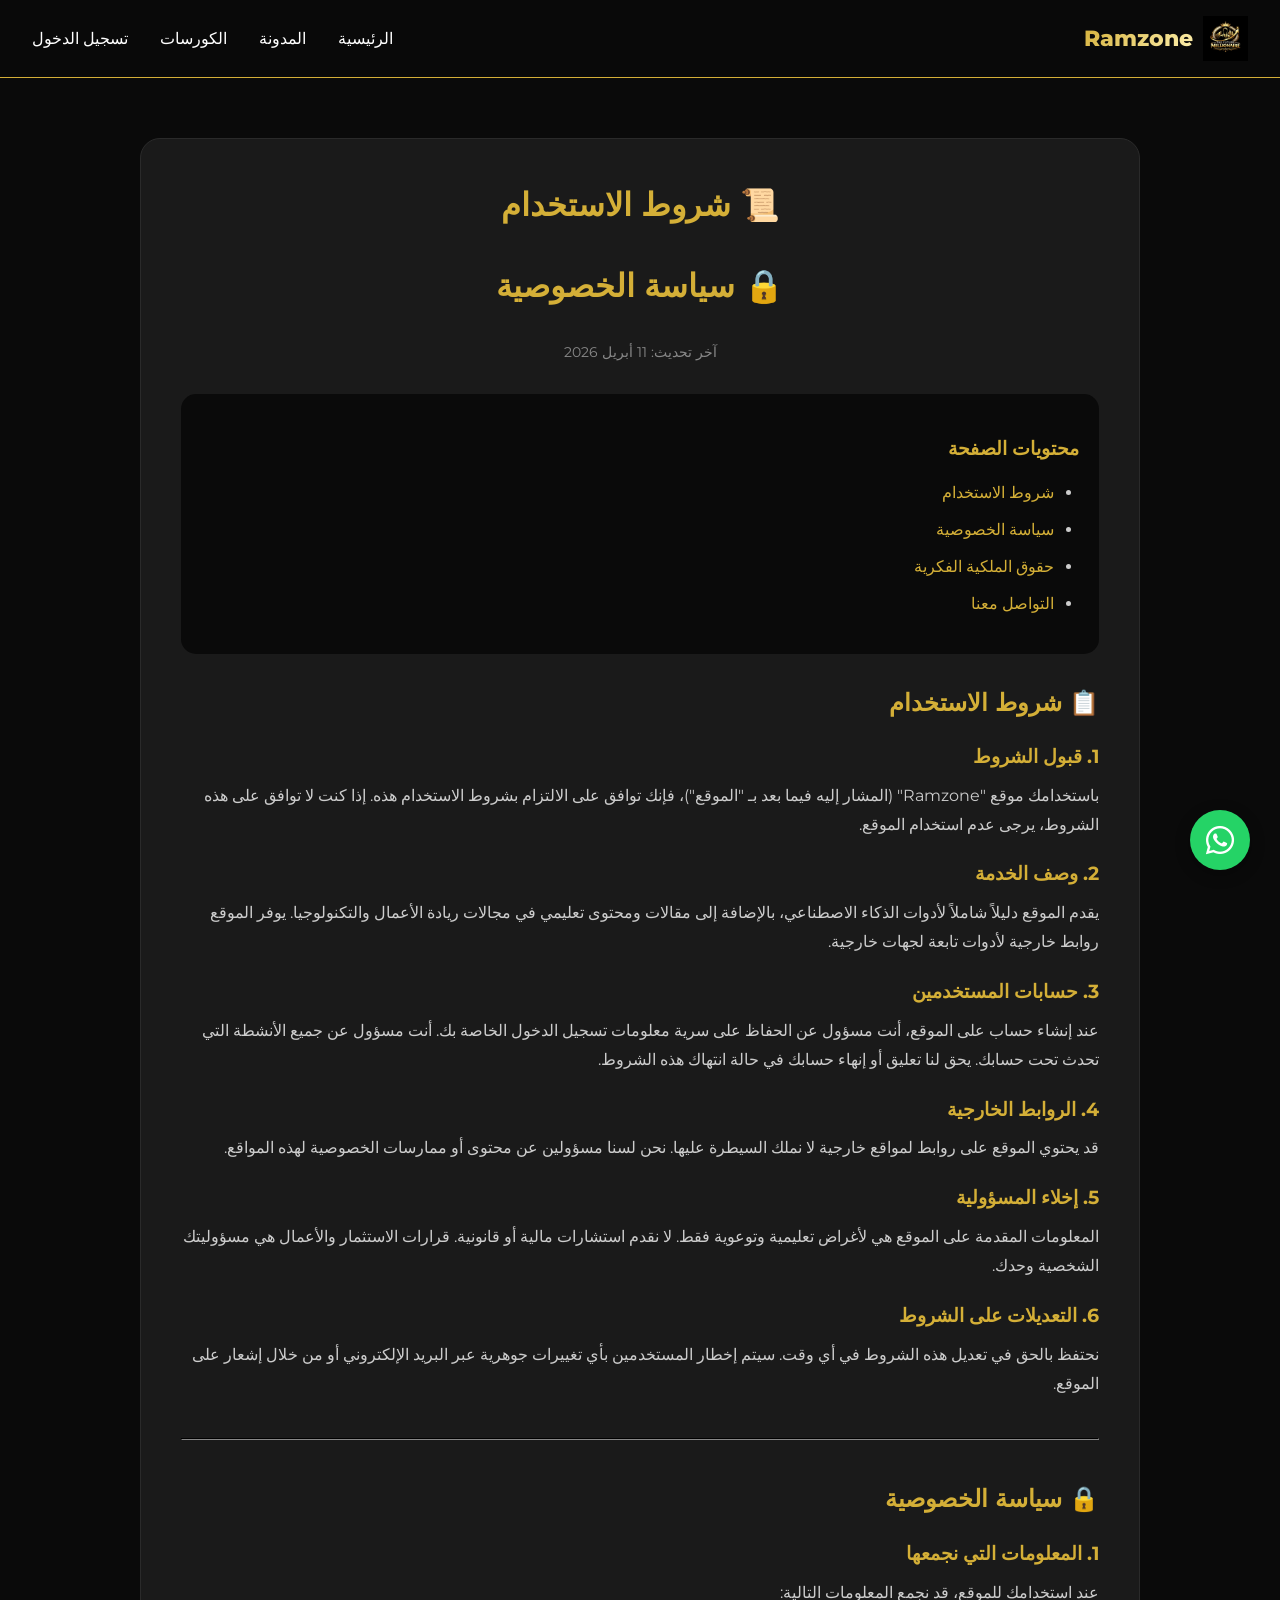
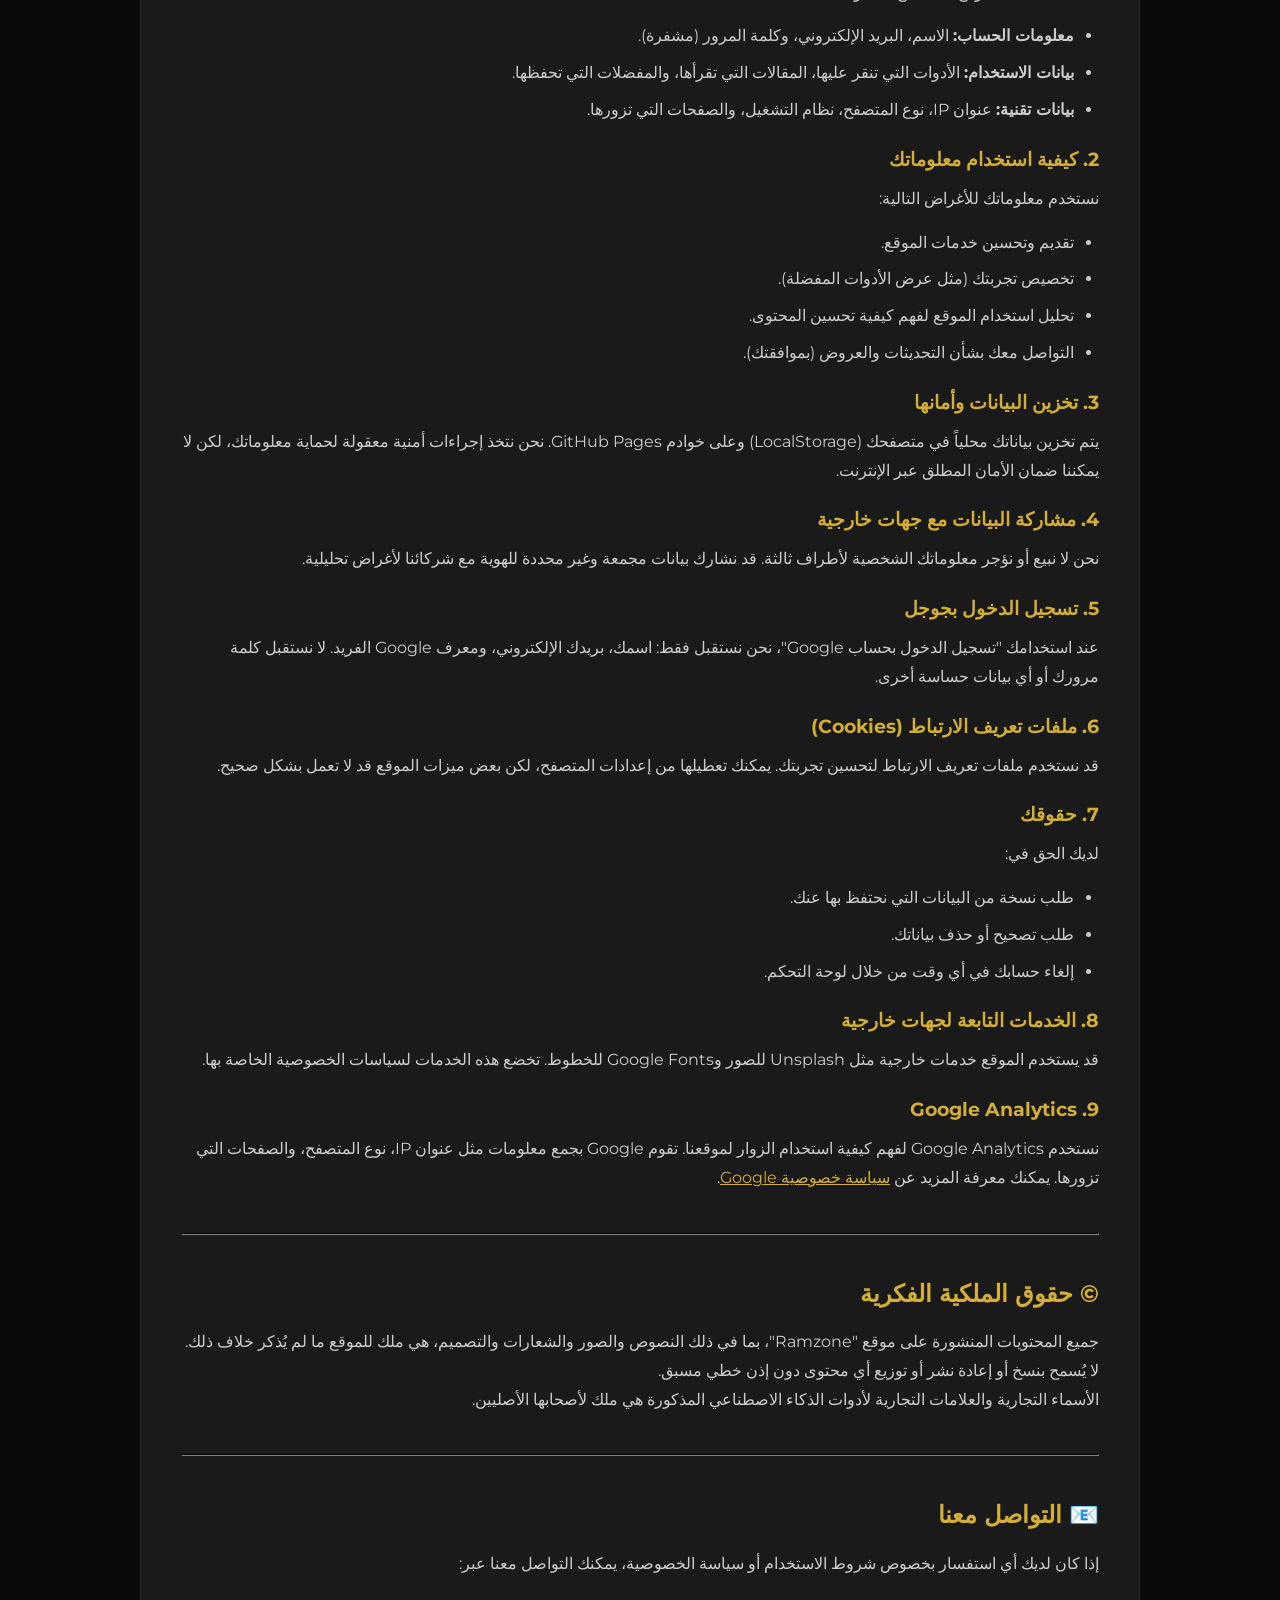
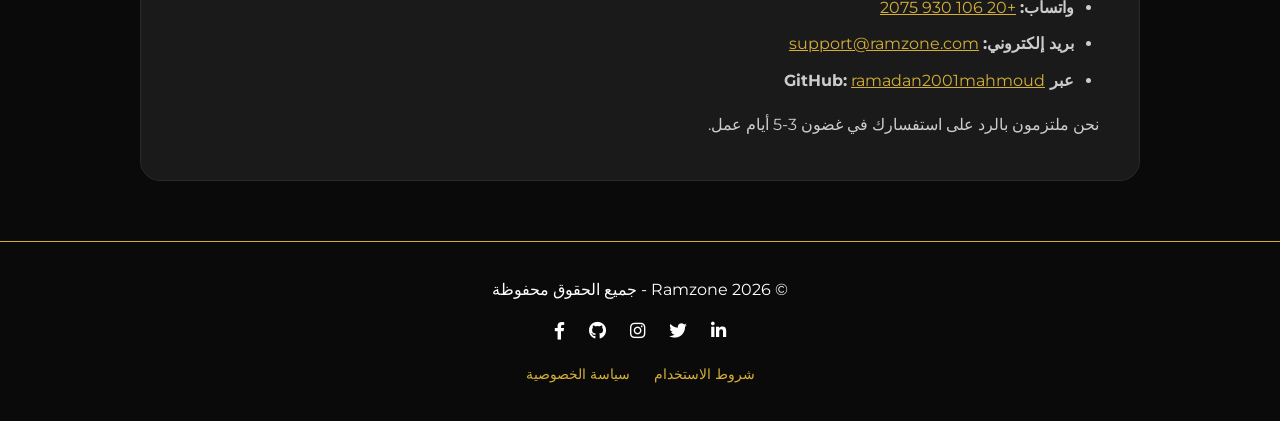
<file: terms.html>
<!DOCTYPE html>
<html lang="ar" dir="rtl">
<head>
    <meta charset="UTF-8">
    <meta name="viewport" content="width=device-width, initial-scale=1.0">
    
    <!-- Google Analytics -->
    <script async src="https://www.googletagmanager.com/gtag/js?id=G-LEQF7LQ0WY"></script>
    <script>
        window.dataLayer = window.dataLayer || [];
        function gtag(){dataLayer.push(arguments);}
        gtag('js', new Date());
        gtag('config', 'G-LEQF7LQ0WY');
    </script>
    
    <!-- SEO Meta Tags -->
    <title>شروط الاستخدام وسياسة الخصوصية | Ramzone</title>
    <meta name="description" content="شروط الاستخدام وسياسة الخصوصية لموقع Ramzone - دليل أدوات الذكاء الاصطناعي">
    <meta name="keywords" content="شروط الاستخدام, سياسة الخصوصية, Ramzone">
    <meta name="author" content="Ramadan Mahmoud">
    <meta name="robots" content="index, follow">
    
    <meta property="og:title" content="شروط الاستخدام وسياسة الخصوصية | Ramzone">
    <meta property="og:description" content="شروط الاستخدام وسياسة الخصوصية لموقع Ramzone">
    <meta property="og:image" content="https://ramadan2001mahmoud.github.io/The-Future-Millionaire/logo.png">
    <meta property="og:url" content="https://ramadan2001mahmoud.github.io/The-Future-Millionaire/terms.html">
    <meta property="og:type" content="website">
    
    <meta name="twitter:card" content="summary_large_image">
    <meta name="twitter:title" content="شروط الاستخدام وسياسة الخصوصية | Ramzone">
    <meta name="twitter:description" content="شروط الاستخدام وسياسة الخصوصية لموقع Ramzone">
    <meta name="twitter:image" content="https://ramadan2001mahmoud.github.io/The-Future-Millionaire/logo.png">
    
    <link rel="canonical" href="https://ramadan2001mahmoud.github.io/The-Future-Millionaire/terms.html">
    
    <link rel="stylesheet" href="style.css">
    <link href="https://fonts.googleapis.com/css2?family=Montserrat:wght@300;400;500;600;700;800&display=swap" rel="stylesheet">
    <link rel="stylesheet" href="https://cdnjs.cloudflare.com/ajax/libs/font-awesome/6.0.0-beta3/css/all.min.css">
    
    <style>
        .terms-container {
            max-width: 1000px;
            margin: 60px auto;
            padding: 40px;
            background: #1A1A1A;
            border-radius: 20px;
            border: 1px solid #2A2A2A;
        }
        .terms-container h1 {
            color: #D4AF37;
            margin-bottom: 30px;
            text-align: center;
        }
        .terms-container h2 {
            color: #D4AF37;
            margin: 30px 0 15px;
            font-size: 1.5rem;
        }
        .terms-container h3 {
            color: #D4AF37;
            margin: 20px 0 10px;
        }
        .terms-container p, .terms-container li {
            color: #CCCCCC;
            line-height: 1.8;
        }
        .terms-container ul, .terms-container ol {
            margin: 15px 0;
            padding-right: 25px;
        }
        .terms-container li {
            margin: 8px 0;
        }
        .last-updated {
            text-align: center;
            color: #888;
            margin-bottom: 30px;
            font-size: 0.9rem;
        }
        .toc {
            background: #0A0A0A;
            padding: 20px;
            border-radius: 15px;
            margin-bottom: 30px;
        }
        .toc a {
            color: #D4AF37;
            text-decoration: none;
        }
        .toc a:hover {
            text-decoration: underline;
        }
        .footer-links {
            margin-top: 15px;
        }
        .footer-links a {
            color: #D4AF37;
            text-decoration: none;
            margin: 0 10px;
        }
        .whatsapp-float {
            position: fixed;
            bottom: 30px;
            right: 30px;
            background-color: #25D366;
            color: white;
            border-radius: 50%;
            width: 60px;
            height: 60px;
            display: flex;
            align-items: center;
            justify-content: center;
            font-size: 2rem;
            box-shadow: 0 4px 15px rgba(0,0,0,0.3);
            transition: 0.3s;
            z-index: 1000;
            text-decoration: none;
        }
        .whatsapp-float:hover {
            transform: scale(1.1);
            background-color: #20b859;
        }
        @media (max-width: 600px) {
            .whatsapp-float {
                width: 50px;
                height: 50px;
                font-size: 1.6rem;
                bottom: 20px;
                right: 20px;
            }
            .terms-container {
                margin: 30px 15px;
                padding: 20px;
            }
        }
    </style>
</head>
<body>

    <nav class="navbar">
        <div class="nav-container">
            <div class="logo">
                <img src="logo.png" alt="Ramzone Logo" class="logo-img">
                <span class="logo-text">Ramzone</span>
            </div>
            <div class="nav-links" id="navLinks">
                <a href="index.html">الرئيسية</a>
                <a href="blog.html">المدونة</a>
                <a href="courses.html">الكورسات</a>
                <a href="login.html" id="authLink">تسجيل الدخول</a>
                <span id="userGreeting" style="display:none; color:#D4AF37;"></span>
                <a href="#" id="logoutBtn" style="display:none;">تسجيل خروج</a>
            </div>
            <div class="menu-toggle" id="mobileMenu"><i class="fas fa-bars"></i></div>
        </div>
    </nav>

    <div class="terms-container">
        <h1>📜 شروط الاستخدام</h1>
        <h1>🔒 سياسة الخصوصية</h1>
        <div class="last-updated">آخر تحديث: 11 أبريل 2026</div>

        <div class="toc">
            <h3>محتويات الصفحة</h3>
            <ul>
                <li><a href="#terms">شروط الاستخدام</a></li>
                <li><a href="#privacy">سياسة الخصوصية</a></li>
                <li><a href="#copyright">حقوق الملكية الفكرية</a></li>
                <li><a href="#contact">التواصل معنا</a></li>
            </ul>
        </div>

        <h2 id="terms">📋 شروط الاستخدام</h2>
        
        <h3>1. قبول الشروط</h3>
        <p>باستخدامك موقع "Ramzone" (المشار إليه فيما بعد بـ "الموقع")، فإنك توافق على الالتزام بشروط الاستخدام هذه. إذا كنت لا توافق على هذه الشروط، يرجى عدم استخدام الموقع.</p>
        
        <h3>2. وصف الخدمة</h3>
        <p>يقدم الموقع دليلاً شاملاً لأدوات الذكاء الاصطناعي، بالإضافة إلى مقالات ومحتوى تعليمي في مجالات ريادة الأعمال والتكنولوجيا. يوفر الموقع روابط خارجية لأدوات تابعة لجهات خارجية.</p>
        
        <h3>3. حسابات المستخدمين</h3>
        <p>عند إنشاء حساب على الموقع، أنت مسؤول عن الحفاظ على سرية معلومات تسجيل الدخول الخاصة بك. أنت مسؤول عن جميع الأنشطة التي تحدث تحت حسابك. يحق لنا تعليق أو إنهاء حسابك في حالة انتهاك هذه الشروط.</p>
        
        <h3>4. الروابط الخارجية</h3>
        <p>قد يحتوي الموقع على روابط لمواقع خارجية لا نملك السيطرة عليها. نحن لسنا مسؤولين عن محتوى أو ممارسات الخصوصية لهذه المواقع.</p>
        
        <h3>5. إخلاء المسؤولية</h3>
        <p>المعلومات المقدمة على الموقع هي لأغراض تعليمية وتوعوية فقط. لا نقدم استشارات مالية أو قانونية. قرارات الاستثمار والأعمال هي مسؤوليتك الشخصية وحدك.</p>
        
        <h3>6. التعديلات على الشروط</h3>
        <p>نحتفظ بالحق في تعديل هذه الشروط في أي وقت. سيتم إخطار المستخدمين بأي تغييرات جوهرية عبر البريد الإلكتروني أو من خلال إشعار على الموقع.</p>

        <hr style="margin: 40px 0; border-color: #333;">

        <h2 id="privacy">🔒 سياسة الخصوصية</h2>
        
        <h3>1. المعلومات التي نجمعها</h3>
        <p>عند استخدامك للموقع، قد نجمع المعلومات التالية:</p>
        <ul>
            <li><strong>معلومات الحساب:</strong> الاسم، البريد الإلكتروني، وكلمة المرور (مشفرة).</li>
            <li><strong>بيانات الاستخدام:</strong> الأدوات التي تنقر عليها، المقالات التي تقرأها، والمفضلات التي تحفظها.</li>
            <li><strong>بيانات تقنية:</strong> عنوان IP، نوع المتصفح، نظام التشغيل، والصفحات التي تزورها.</li>
        </ul>
        
        <h3>2. كيفية استخدام معلوماتك</h3>
        <p>نستخدم معلوماتك للأغراض التالية:</p>
        <ul>
            <li>تقديم وتحسين خدمات الموقع.</li>
            <li>تخصيص تجربتك (مثل عرض الأدوات المفضلة).</li>
            <li>تحليل استخدام الموقع لفهم كيفية تحسين المحتوى.</li>
            <li>التواصل معك بشأن التحديثات والعروض (بموافقتك).</li>
        </ul>
        
        <h3>3. تخزين البيانات وأمانها</h3>
        <p>يتم تخزين بياناتك محلياً في متصفحك (LocalStorage) وعلى خوادم GitHub Pages. نحن نتخذ إجراءات أمنية معقولة لحماية معلوماتك، لكن لا يمكننا ضمان الأمان المطلق عبر الإنترنت.</p>
        
        <h3>4. مشاركة البيانات مع جهات خارجية</h3>
        <p>نحن لا نبيع أو نؤجر معلوماتك الشخصية لأطراف ثالثة. قد نشارك بيانات مجمعة وغير محددة للهوية مع شركائنا لأغراض تحليلية.</p>
        
        <h3>5. تسجيل الدخول بجوجل</h3>
        <p>عند استخدامك "تسجيل الدخول بحساب Google"، نحن نستقبل فقط: اسمك، بريدك الإلكتروني، ومعرف Google الفريد. لا نستقبل كلمة مرورك أو أي بيانات حساسة أخرى.</p>
        
        <h3>6. ملفات تعريف الارتباط (Cookies)</h3>
        <p>قد نستخدم ملفات تعريف الارتباط لتحسين تجربتك. يمكنك تعطيلها من إعدادات المتصفح، لكن بعض ميزات الموقع قد لا تعمل بشكل صحيح.</p>
        
        <h3>7. حقوقك</h3>
        <p>لديك الحق في:</p>
        <ul>
            <li>طلب نسخة من البيانات التي نحتفظ بها عنك.</li>
            <li>طلب تصحيح أو حذف بياناتك.</li>
            <li>إلغاء حسابك في أي وقت من خلال لوحة التحكم.</li>
        </ul>
        
        <h3>8. الخدمات التابعة لجهات خارجية</h3>
        <p>قد يستخدم الموقع خدمات خارجية مثل Unsplash للصور وGoogle Fonts للخطوط. تخضع هذه الخدمات لسياسات الخصوصية الخاصة بها.</p>
        
        <h3>9. Google Analytics</h3>
        <p>نستخدم Google Analytics لفهم كيفية استخدام الزوار لموقعنا. تقوم Google بجمع معلومات مثل عنوان IP، نوع المتصفح، والصفحات التي تزورها. يمكنك معرفة المزيد عن <a href="https://policies.google.com/privacy" style="color:#D4AF37;" target="_blank">سياسة خصوصية Google</a>.</p>

        <hr style="margin: 40px 0; border-color: #333;">

        <h2 id="copyright">© حقوق الملكية الفكرية</h2>
        <p>جميع المحتويات المنشورة على موقع "Ramzone"، بما في ذلك النصوص والصور والشعارات والتصميم، هي ملك للموقع ما لم يُذكر خلاف ذلك. لا يُسمح بنسخ أو إعادة نشر أو توزيع أي محتوى دون إذن خطي مسبق.</p>
        <p>الأسماء التجارية والعلامات التجارية لأدوات الذكاء الاصطناعي المذكورة هي ملك لأصحابها الأصليين.</p>

        <hr style="margin: 40px 0; border-color: #333;">

        <h2 id="contact">📧 التواصل معنا</h2>
        <p>إذا كان لديك أي استفسار بخصوص شروط الاستخدام أو سياسة الخصوصية، يمكنك التواصل معنا عبر:</p>
        <ul>
            <li><strong>واتساب:</strong> <a href="https://wa.me/201069302075" style="color:#D4AF37;" target="_blank">+20 106 930 2075</a></li>
            <li><strong>بريد إلكتروني:</strong> <a href="mailto:support@ramzone.com" style="color:#D4AF37;">support@ramzone.com</a></li>
            <li><strong>عبر GitHub:</strong> <a href="https://github.com/ramadan2001mahmoud" style="color:#D4AF37;" target="_blank">ramadan2001mahmoud</a></li>
        </ul>
        <p>نحن ملتزمون بالرد على استفسارك في غضون 3-5 أيام عمل.</p>
    </div>

    <a href="https://wa.me/201069302075" class="whatsapp-float" target="_blank">
        <i class="fab fa-whatsapp"></i>
    </a>

    <footer class="footer">
        <div class="footer-content">
            <p>&copy; 2026 Ramzone - جميع الحقوق محفوظة</p>
            <div class="social-icons">
                <a href="https://linkedin.com/in/ramadanm200110" target="_blank"><i class="fab fa-linkedin-in"></i></a>
                <a href="https://twitter.com/ramadan2001mahmoud" target="_blank"><i class="fab fa-twitter"></i></a>
                <a href="https://instagram.com/ra_mah077" target="_blank"><i class="fab fa-instagram"></i></a>
                <a href="https://github.com/ramadan2001mahmoud" target="_blank"><i class="fab fa-github"></i></a>
                <a href="https://facebook.com/ramadan2001mahmoud" target="_blank"><i class="fab fa-facebook-f"></i></a>
            </div>
            <div class="footer-links">
                <a href="terms.html">شروط الاستخدام</a>
                <a href="terms.html#privacy">سياسة الخصوصية</a>
            </div>
        </div>
    </footer>

    <script>
        function updateAuthUI() {
            const currentUser = JSON.parse(localStorage.getItem("currentUser"));
            const authLink = document.getElementById("authLink");
            const userGreeting = document.getElementById("userGreeting");
            const logoutBtn = document.getElementById("logoutBtn");
            if (currentUser) {
                if (authLink) authLink.style.display = "none";
                if (userGreeting) {
                    userGreeting.style.display = "inline";
                    userGreeting.textContent = `مرحباً ${currentUser.name}`;
                }
                if (logoutBtn) logoutBtn.style.display = "inline";
            } else {
                if (authLink) authLink.style.display = "inline";
                if (userGreeting) userGreeting.style.display = "none";
                if (logoutBtn) logoutBtn.style.display = "none";
            }
        }

        function setupLogout() {
            const logoutBtn = document.getElementById("logoutBtn");
            if (logoutBtn) {
                logoutBtn.addEventListener("click", (e) => {
                    e.preventDefault();
                    localStorage.removeItem("currentUser");
                    updateAuthUI();
                    window.location.href = "index.html";
                });
            }
        }

        function setupMobileMenu() {
            const toggle = document.getElementById("mobileMenu");
            const navLinks = document.getElementById("navLinks");
            if (toggle && navLinks) {
                toggle.addEventListener("click", () => {
                    navLinks.classList.toggle("active");
                });
            }
        }

        updateAuthUI();
        setupLogout();
        setupMobileMenu();
    </script>
</body>
</html>
</file>
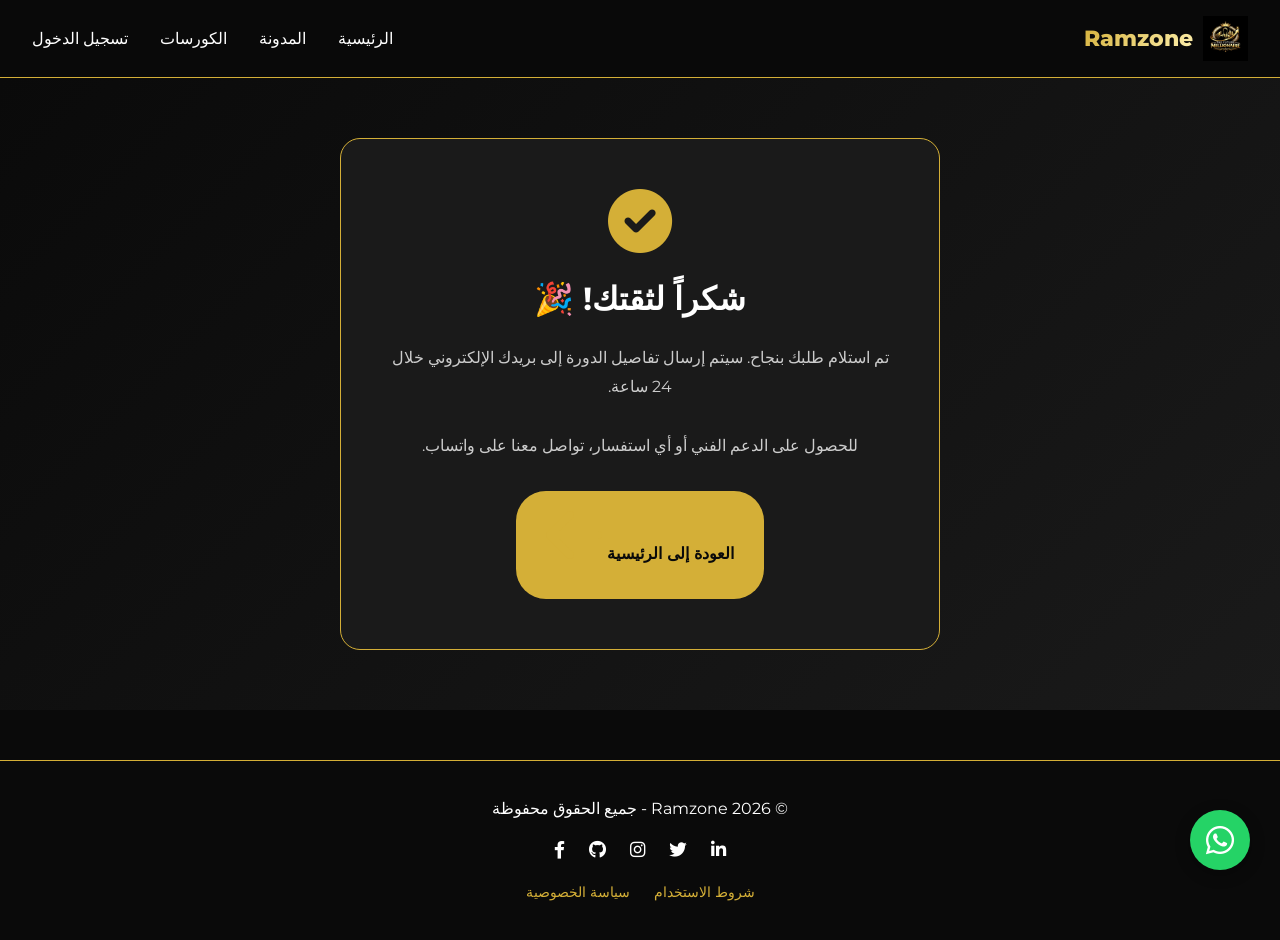
<file: thankyou.html>
<!DOCTYPE html>
<html lang="ar" dir="rtl">
<head>
    <meta charset="UTF-8">
    <meta name="viewport" content="width=device-width, initial-scale=1.0">
    
    <!-- Google Analytics -->
    <script async src="https://www.googletagmanager.com/gtag/js?id=G-LEQF7LQ0WY"></script>
    <script>
        window.dataLayer = window.dataLayer || [];
        function gtag(){dataLayer.push(arguments);}
        gtag('js', new Date());
        gtag('config', 'G-LEQF7LQ0WY');
    </script>
    
    <!-- SEO Meta Tags -->
    <title>شكراً لشرائك | Ramzone</title>
    <meta name="description" content="شكراً لتسوقك مع Ramzone">
    <meta name="robots" content="noindex, nofollow">
    
    <link rel="stylesheet" href="style.css">
    <link href="https://fonts.googleapis.com/css2?family=Montserrat:wght@300;400;500;600;700;800&display=swap" rel="stylesheet">
    <link rel="stylesheet" href="https://cdnjs.cloudflare.com/ajax/libs/font-awesome/6.0.0-beta3/css/all.min.css">
    
    <style>
        .thankyou-container {
            min-height: 70vh;
            display: flex;
            justify-content: center;
            align-items: center;
            text-align: center;
            padding: 60px 20px;
            background: linear-gradient(135deg, #0A0A0A, #1A1A1A);
        }
        .thankyou-card {
            background: #1A1A1A;
            padding: 50px;
            border-radius: 20px;
            border: 1px solid #D4AF37;
            max-width: 600px;
        }
        .thankyou-card i { font-size: 4rem; color: #D4AF37; margin-bottom: 20px; }
        .thankyou-card h1 { margin-bottom: 20px; }
        .thankyou-card p { color: #CCCCCC; margin-bottom: 30px; line-height: 1.8; }
        .btn-home {
            background: #D4AF37;
            color: #0A0A0A;
            padding: 12px 30px;
            border-radius: 30px;
            text-decoration: none;
            font-weight: bold;
            display: inline-block;
        }
        .btn-home:hover { background: #FFF2B2; }
        .whatsapp-float {
            position: fixed;
            bottom: 30px;
            right: 30px;
            background-color: #25D366;
            color: white;
            border-radius: 50%;
            width: 60px;
            height: 60px;
            display: flex;
            align-items: center;
            justify-content: center;
            font-size: 2rem;
            box-shadow: 0 4px 15px rgba(0,0,0,0.3);
            transition: 0.3s;
            z-index: 1000;
            text-decoration: none;
        }
        .whatsapp-float:hover { transform: scale(1.1); background-color: #20b859; }
        @media (max-width: 600px) {
            .whatsapp-float { width: 50px; height: 50px; font-size: 1.6rem; bottom: 20px; right: 20px; }
        }
        .footer-links { margin-top: 15px; }
        .footer-links a { color: #D4AF37; text-decoration: none; margin: 0 10px; }
    </style>
</head>
<body>

    <nav class="navbar">
        <div class="nav-container">
            <div class="logo">
                <img src="logo.png" alt="Ramzone Logo" class="logo-img">
                <span class="logo-text">Ramzone</span>
            </div>
            <div class="nav-links" id="navLinks">
                <a href="index.html">الرئيسية</a>
                <a href="blog.html">المدونة</a>
                <a href="courses.html">الكورسات</a>
                <a href="login.html" id="authLink">تسجيل الدخول</a>
                <span id="userGreeting" style="display:none; color:#D4AF37;"></span>
                <a href="#" id="logoutBtn" style="display:none;">تسجيل خروج</a>
            </div>
            <div class="menu-toggle" id="mobileMenu"><i class="fas fa-bars"></i></div>
        </div>
    </nav>

    <div class="thankyou-container">
        <div class="thankyou-card">
            <i class="fas fa-check-circle"></i>
            <h1>شكراً لثقتك! 🎉</h1>
            <p>تم استلام طلبك بنجاح. سيتم إرسال تفاصيل الدورة إلى بريدك الإلكتروني خلال 24 ساعة.</p>
            <p>للحصول على الدعم الفني أو أي استفسار، تواصل معنا على واتساب.</p>
            <a href="index.html" class="btn-home">العودة إلى الرئيسية <i class="fas fa-arrow-left"></i></a>
        </div>
    </div>

    <a href="https://wa.me/201069302075" class="whatsapp-float" target="_blank">
        <i class="fab fa-whatsapp"></i>
    </a>

    <footer class="footer">
        <div class="footer-content">
            <p>&copy; 2026 Ramzone - جميع الحقوق محفوظة</p>
            <div class="social-icons">
                <a href="https://linkedin.com/in/ramadanm200110" target="_blank"><i class="fab fa-linkedin-in"></i></a>
                <a href="https://twitter.com/ramadan2001mahmoud" target="_blank"><i class="fab fa-twitter"></i></a>
                <a href="https://instagram.com/ra_mah077" target="_blank"><i class="fab fa-instagram"></i></a>
                <a href="https://github.com/ramadan2001mahmoud" target="_blank"><i class="fab fa-github"></i></a>
                <a href="https://facebook.com/ramadan2001mahmoud" target="_blank"><i class="fab fa-facebook-f"></i></a>
            </div>
            <div class="footer-links">
                <a href="terms.html">شروط الاستخدام</a>
                <a href="terms.html#privacy">سياسة الخصوصية</a>
            </div>
        </div>
    </footer>

    <script>
        function updateAuthUI() {
            const currentUser = JSON.parse(localStorage.getItem("currentUser"));
            const authLink = document.getElementById("authLink");
            const userGreeting = document.getElementById("userGreeting");
            const logoutBtn = document.getElementById("logoutBtn");
            if (currentUser) {
                if (authLink) authLink.style.display = "none";
                if (userGreeting) {
                    userGreeting.style.display = "inline";
                    userGreeting.textContent = `مرحباً ${currentUser.name}`;
                }
                if (logoutBtn) logoutBtn.style.display = "inline";
            } else {
                if (authLink) authLink.style.display = "inline";
                if (userGreeting) userGreeting.style.display = "none";
                if (logoutBtn) logoutBtn.style.display = "none";
            }
        }

        function setupLogout() {
            const logoutBtn = document.getElementById("logoutBtn");
            if (logoutBtn) {
                logoutBtn.addEventListener("click", (e) => {
                    e.preventDefault();
                    localStorage.removeItem("currentUser");
                    updateAuthUI();
                    window.location.href = "index.html";
                });
            }
        }

        function setupMobileMenu() {
            const toggle = document.getElementById("mobileMenu");
            const navLinks = document.getElementById("navLinks");
            if (toggle && navLinks) {
                toggle.addEventListener("click", () => {
                    navLinks.classList.toggle("active");
                });
            }
        }

        updateAuthUI();
        setupLogout();
        setupMobileMenu();
    </script>
</body>
</html>
</file>
<file: style.css>
* {
    margin: 0;
    padding: 0;
    box-sizing: border-box;
}

body {
    font-family: 'Montserrat', sans-serif;
    background: var(--bg-primary);
    color: var(--text-primary);
    line-height: 1.6;
    transition: background 0.3s ease, color 0.3s ease;
}

/* ========== متغيرات الألوان ========== */
:root {
    /* الوضع الليلي (Dark Mode) */
    --bg-primary: #0A0A0A;
    --bg-secondary: #1A1A1A;
    --bg-card: #1A1A1A;
    --bg-navbar: rgba(10, 10, 10, 0.95);
    --text-primary: #FFFFFF;
    --text-secondary: #CCCCCC;
    --text-muted: #888888;
    --border-color: #2A2A2A;
    --gold: #D4AF37;
    --gold-light: #FFF2B2;
    --gold-dark: #B8860B;
    --gold-rgb: 212, 175, 55;
    --dropdown-bg: #1A1A1A;
    --hover-bg: #D4AF37;
    --hover-text: #0A0A0A;
}

[data-theme="light"] {
    /* الوضع النهاري (Light Mode) - ألوان فاتحة محسنة */
    --bg-primary: #F8F9FA;
    --bg-secondary: #FFFFFF;
    --bg-card: #FFFFFF;
    --bg-navbar: rgba(255, 255, 255, 0.98);
    --text-primary: #212529;
    --text-secondary: #495057;
    --text-muted: #6C757D;
    --border-color: #E9ECEF;
    --gold: #D4AF37;
    --gold-light: #E8C860;
    --gold-dark: #B8860B;
    --gold-rgb: 212, 175, 55;
    --dropdown-bg: #FFFFFF;
    --hover-bg: #D4AF37;
    --hover-text: #212529;
}

[data-theme="dark"] {
    /* الوضع الليلي (Dark Mode) */
    --bg-primary: #0A0A0A;
    --bg-secondary: #1A1A1A;
    --bg-card: #1A1A1A;
    --bg-navbar: rgba(10, 10, 10, 0.95);
    --text-primary: #FFFFFF;
    --text-secondary: #CCCCCC;
    --text-muted: #888888;
    --border-color: #2A2A2A;
    --gold: #D4AF37;
    --gold-light: #FFF2B2;
    --gold-dark: #B8860B;
    --gold-rgb: 212, 175, 55;
    --dropdown-bg: #1A1A1A;
    --hover-bg: #D4AF37;
    --hover-text: #0A0A0A;
}

/* شريط التنقل */
.navbar {
    background: var(--bg-navbar);
    backdrop-filter: blur(10px);
    position: sticky;
    top: 0;
    z-index: 1000;
    border-bottom: 1px solid var(--gold);
}

.nav-container {
    max-width: 1400px;
    margin: 0 auto;
    padding: 1rem 2rem;
    display: flex;
    justify-content: space-between;
    align-items: center;
    flex-wrap: wrap;
}

.logo {
    display: flex;
    align-items: center;
    gap: 10px;
}

.logo-img {
    width: 45px;
    height: 45px;
    object-fit: contain;
}

.logo-text {
    font-size: 1.4rem;
    font-weight: 800;
    background: linear-gradient(135deg, var(--gold), var(--gold-light));
    -webkit-background-clip: text;
    background-clip: text;
    color: transparent;
}

.nav-links {
    display: flex;
    align-items: center;
    gap: 2rem;
    flex-wrap: wrap;
}

.nav-links a, .dropbtn {
    color: var(--text-primary);
    text-decoration: none;
    font-weight: 500;
    transition: 0.3s;
    background: none;
    border: none;
    cursor: pointer;
    font-size: 1rem;
}

.nav-links a:hover, .dropbtn:hover {
    color: var(--gold);
}

.nav-links a.active {
    color: var(--gold);
    border-bottom: 2px solid var(--gold);
}

/* القوائم المنسدلة - ثابتة */
.dropdown {
    position: relative;
    display: inline-block;
}

.dropdown .dropbtn {
    display: flex;
    align-items: center;
    gap: 5px;
}

.dropdown-content {
    display: none;
    position: absolute;
    top: 100%;
    right: 0;
    background: var(--dropdown-bg);
    min-width: 220px;
    box-shadow: 0 10px 25px rgba(0,0,0,0.15);
    border-radius: 12px;
    border: 1px solid var(--gold);
    z-index: 10000;
    overflow: hidden;
}

.dropdown-content a {
    color: var(--text-primary);
    padding: 12px 18px;
    text-decoration: none;
    display: block;
    text-align: right;
    border-bottom: 1px solid var(--border-color);
    transition: all 0.2s ease;
    font-size: 0.95rem;
}

.dropdown-content a:last-child {
    border-bottom: none;
}

.dropdown-content a:hover {
    background: var(--hover-bg);
    color: var(--hover-text);
}

.dropdown:hover .dropdown-content {
    display: block;
}

/* بحث */
.search-box {
    display: flex;
    align-items: center;
    background: var(--bg-secondary);
    border-radius: 30px;
    border: 1px solid var(--border-color);
    overflow: hidden;
    transition: all 0.3s ease;
    box-shadow: 0 1px 3px rgba(0,0,0,0.05);
}

.search-box:focus-within {
    box-shadow: 0 0 0 2px rgba(var(--gold-rgb), 0.2);
    border-color: var(--gold);
}

.search-box input {
    background: transparent;
    border: none;
    color: var(--text-primary);
    outline: none;
    padding: 10px 16px;
    width: 220px;
    font-size: 0.9rem;
}

.search-box input::placeholder {
    color: var(--text-muted);
}

.search-box button {
    background: var(--gold);
    border: none;
    padding: 10px 16px;
    cursor: pointer;
    color: #0A0A0A;
    transition: 0.3s;
}

.search-box button:hover {
    background: var(--gold-light);
}

/* القسم الرئيسي */
.hero {
    background: linear-gradient(135deg, var(--bg-primary) 0%, var(--bg-secondary) 100%);
    padding: 80px 20px;
    text-align: center;
}

.hero-content h1 {
    font-size: 2.5rem;
    margin-bottom: 1rem;
}

.hero-content p {
    font-size: 1.1rem;
    color: var(--text-secondary);
    margin-bottom: 2rem;
    max-width: 600px;
    margin-left: auto;
    margin-right: auto;
}

.cta-btn {
    background: var(--gold);
    color: #0A0A0A;
    border: none;
    padding: 12px 30px;
    font-size: 1rem;
    font-weight: bold;
    border-radius: 30px;
    cursor: pointer;
    transition: 0.3s;
}

.cta-btn:hover {
    background: var(--gold-light);
    transform: scale(1.02);
}

/* شريط الإحصائيات */
.stats-bar {
    display: flex;
    justify-content: center;
    gap: 40px;
    padding: 40px 20px;
    background: var(--bg-secondary);
    border-bottom: 1px solid var(--gold);
    flex-wrap: wrap;
}

.stat-item {
    text-align: center;
}

.stat-item i {
    font-size: 1.8rem;
    color: var(--gold);
    margin-bottom: 10px;
}

.stat-item span {
    display: block;
    font-size: 1.8rem;
    font-weight: bold;
    color: var(--gold);
}

.stat-item p {
    font-size: 0.85rem;
    color: var(--text-secondary);
}

/* تصفية */
.filter-section {
    display: flex;
    justify-content: center;
    gap: 12px;
    flex-wrap: wrap;
    padding: 30px 20px;
}

.filter-btn {
    background: var(--bg-secondary);
    border: 1px solid var(--border-color);
    color: var(--text-primary);
    padding: 8px 18px;
    border-radius: 25px;
    cursor: pointer;
    transition: 0.3s;
    font-size: 0.9rem;
}

.filter-btn.active, .filter-btn:hover {
    background: var(--gold);
    color: #0A0A0A;
    border-color: var(--gold);
}

/* بطاقات الأدوات */
.tools-container {
    max-width: 1300px;
    margin: 0 auto;
    padding: 20px;
    display: grid;
    grid-template-columns: repeat(auto-fill, minmax(300px, 1fr));
    gap: 25px;
}

.tool-card {
    background: var(--bg-card);
    border-radius: 16px;
    padding: 20px;
    transition: all 0.3s ease;
    border: 1px solid var(--border-color);
    position: relative;
    box-shadow: 0 2px 8px rgba(0,0,0,0.05);
}

.tool-card:hover {
    transform: translateY(-4px);
    border-color: var(--gold);
    box-shadow: 0 10px 25px rgba(var(--gold-rgb), 0.15);
}

.tool-icon {
    font-size: 2.2rem;
    color: var(--gold);
    margin-bottom: 15px;
}

.tool-card h3 {
    font-size: 1.3rem;
    margin-bottom: 8px;
}

.tool-category {
    color: var(--gold);
    font-size: 0.75rem;
    margin-bottom: 10px;
    text-transform: uppercase;
    letter-spacing: 0.5px;
}

.tool-description {
    color: var(--text-secondary);
    margin-bottom: 15px;
    font-size: 0.85rem;
    line-height: 1.5;
}

.tool-link {
    display: inline-block;
    background: var(--gold);
    color: #0A0A0A;
    padding: 8px 18px;
    border-radius: 25px;
    text-decoration: none;
    font-weight: bold;
    font-size: 0.85rem;
    transition: 0.3s;
}

.tool-link:hover {
    background: var(--gold-light);
}

.tool-clicks {
    position: absolute;
    bottom: 12px;
    right: 15px;
    font-size: 0.7rem;
    color: var(--text-muted);
}

/* فوتر */
.footer {
    background: var(--bg-primary);
    padding: 35px 20px;
    text-align: center;
    margin-top: 50px;
    border-top: 1px solid var(--gold);
}

.social-icons {
    margin-top: 15px;
}

.social-icons a {
    color: var(--text-primary);
    margin: 0 10px;
    font-size: 1.1rem;
    transition: 0.3s;
}

.social-icons a:hover {
    color: var(--gold);
}

.visitor-counter {
    margin-top: 15px;
    font-size: 0.75rem;
    color: var(--text-muted);
}

.visitor-counter i {
    color: var(--gold);
    margin-left: 5px;
}

.footer-links {
    margin-top: 15px;
}

.footer-links a {
    color: var(--gold);
    text-decoration: none;
    margin: 0 10px;
    font-size: 0.85rem;
}

.footer-links a:hover {
    text-decoration: underline;
}

/* موبايل */
.menu-toggle {
    display: none;
    font-size: 1.5rem;
    cursor: pointer;
    color: var(--gold);
}

/* زر تبديل الوضع */
.theme-switch-wrapper {
    display: flex;
    align-items: center;
    gap: 8px;
}

.theme-icon {
    font-size: 0.85rem;
    color: var(--gold);
}

.theme-switch {
    display: inline-block;
    height: 22px;
    position: relative;
    width: 48px;
}

.theme-switch input {
    display: none;
}

.slider {
    background-color: #ccc;
    bottom: 0;
    cursor: pointer;
    left: 0;
    position: absolute;
    right: 0;
    top: 0;
    transition: .3s;
    border-radius: 34px;
}

.slider:before {
    background-color: white;
    bottom: 3px;
    content: "";
    height: 16px;
    left: 4px;
    position: absolute;
    transition: .3s;
    width: 16px;
    border-radius: 50%;
}

input:checked + .slider {
    background-color: var(--gold);
}

input:checked + .slider:before {
    transform: translateX(26px);
}

/* استجابة للشاشات */
@media (max-width: 1024px) {
    .nav-container {
        flex-wrap: wrap;
    }
    .nav-links {
        order: 3;
        width: 100%;
        justify-content: center;
        margin-top: 15px;
        gap: 1.5rem;
    }
    .search-box {
        order: 2;
    }
    .theme-switch-wrapper {
        order: 1;
    }
}

@media (max-width: 768px) {
    .nav-container {
        flex-direction: row;
        flex-wrap: wrap;
        justify-content: space-between;
    }
    
    .menu-toggle {
        display: block;
        order: 1;
    }
    
    .logo {
        order: 2;
        flex: 1;
        justify-content: center;
        display: flex;
    }
    
    .search-box {
        order: 3;
        width: 100%;
        margin-top: 12px;
    }
    
    .search-box input {
        width: 100%;
    }
    
    .theme-switch-wrapper {
        order: 4;
        justify-content: center;
        margin: 12px 0;
    }
    
    .nav-links {
        display: none;
        width: 100%;
        flex-direction: column;
        gap: 1rem;
        padding: 1rem 0;
        order: 5;
    }
    
    .nav-links.active {
        display: flex;
    }
    
    .dropdown {
        width: 100%;
    }
    
    .dropdown .dropbtn {
        width: 100%;
        justify-content: center;
    }
    
    .dropdown-content {
        position: static;
        width: 100%;
        margin-top: 8px;
        box-shadow: none;
        border: 1px solid var(--border-color);
    }
    
    .hero {
        padding: 50px 15px;
    }
    
    .hero-content h1 {
        font-size: 1.6rem;
    }
    
    .hero-content p {
        font-size: 0.95rem;
    }
    
    .stats-bar {
        gap: 20px;
    }
    
    .stat-item span {
        font-size: 1.3rem;
    }
    
    .tools-container {
        grid-template-columns: repeat(auto-fill, minmax(280px, 1fr));
        gap: 20px;
    }
}

@media (max-width: 480px) {
    .nav-container {
        padding: 0.8rem 1rem;
    }
    
    .logo-text {
        font-size: 1.1rem;
    }
    
    .logo-img {
        width: 35px;
        height: 35px;
    }
    
    .hero {
        padding: 40px 15px;
    }
    
    .hero-content h1 {
        font-size: 1.4rem;
    }
    
    .filter-section {
        gap: 8px;
        padding: 20px 15px;
    }
    
    .filter-btn {
        padding: 6px 12px;
        font-size: 0.75rem;
    }
    
    .tools-container {
        grid-template-columns: 1fr;
    }
    
    .stat-item i {
        font-size: 1.3rem;
    }
    
    .stat-item span {
        font-size: 1.1rem;
    }
    
    .stat-item p {
        font-size: 0.7rem;
    }
}
</file>
